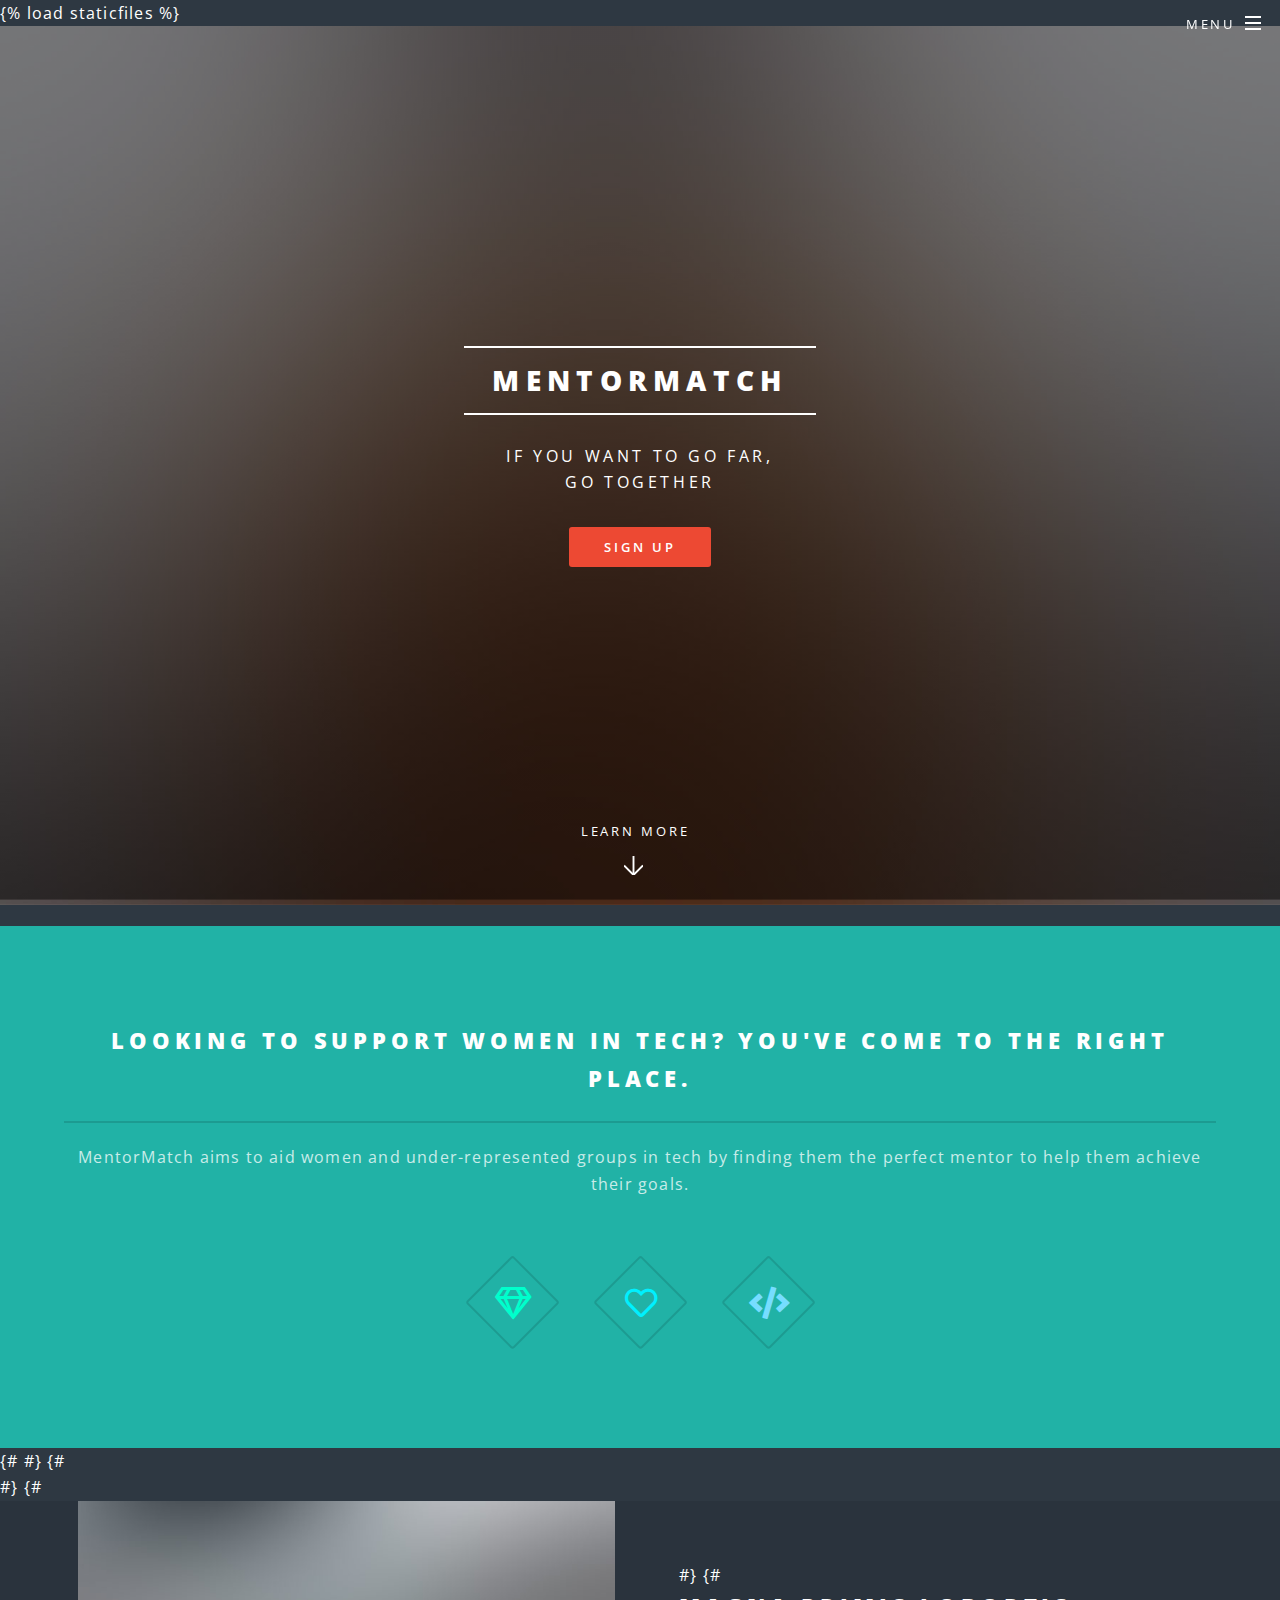
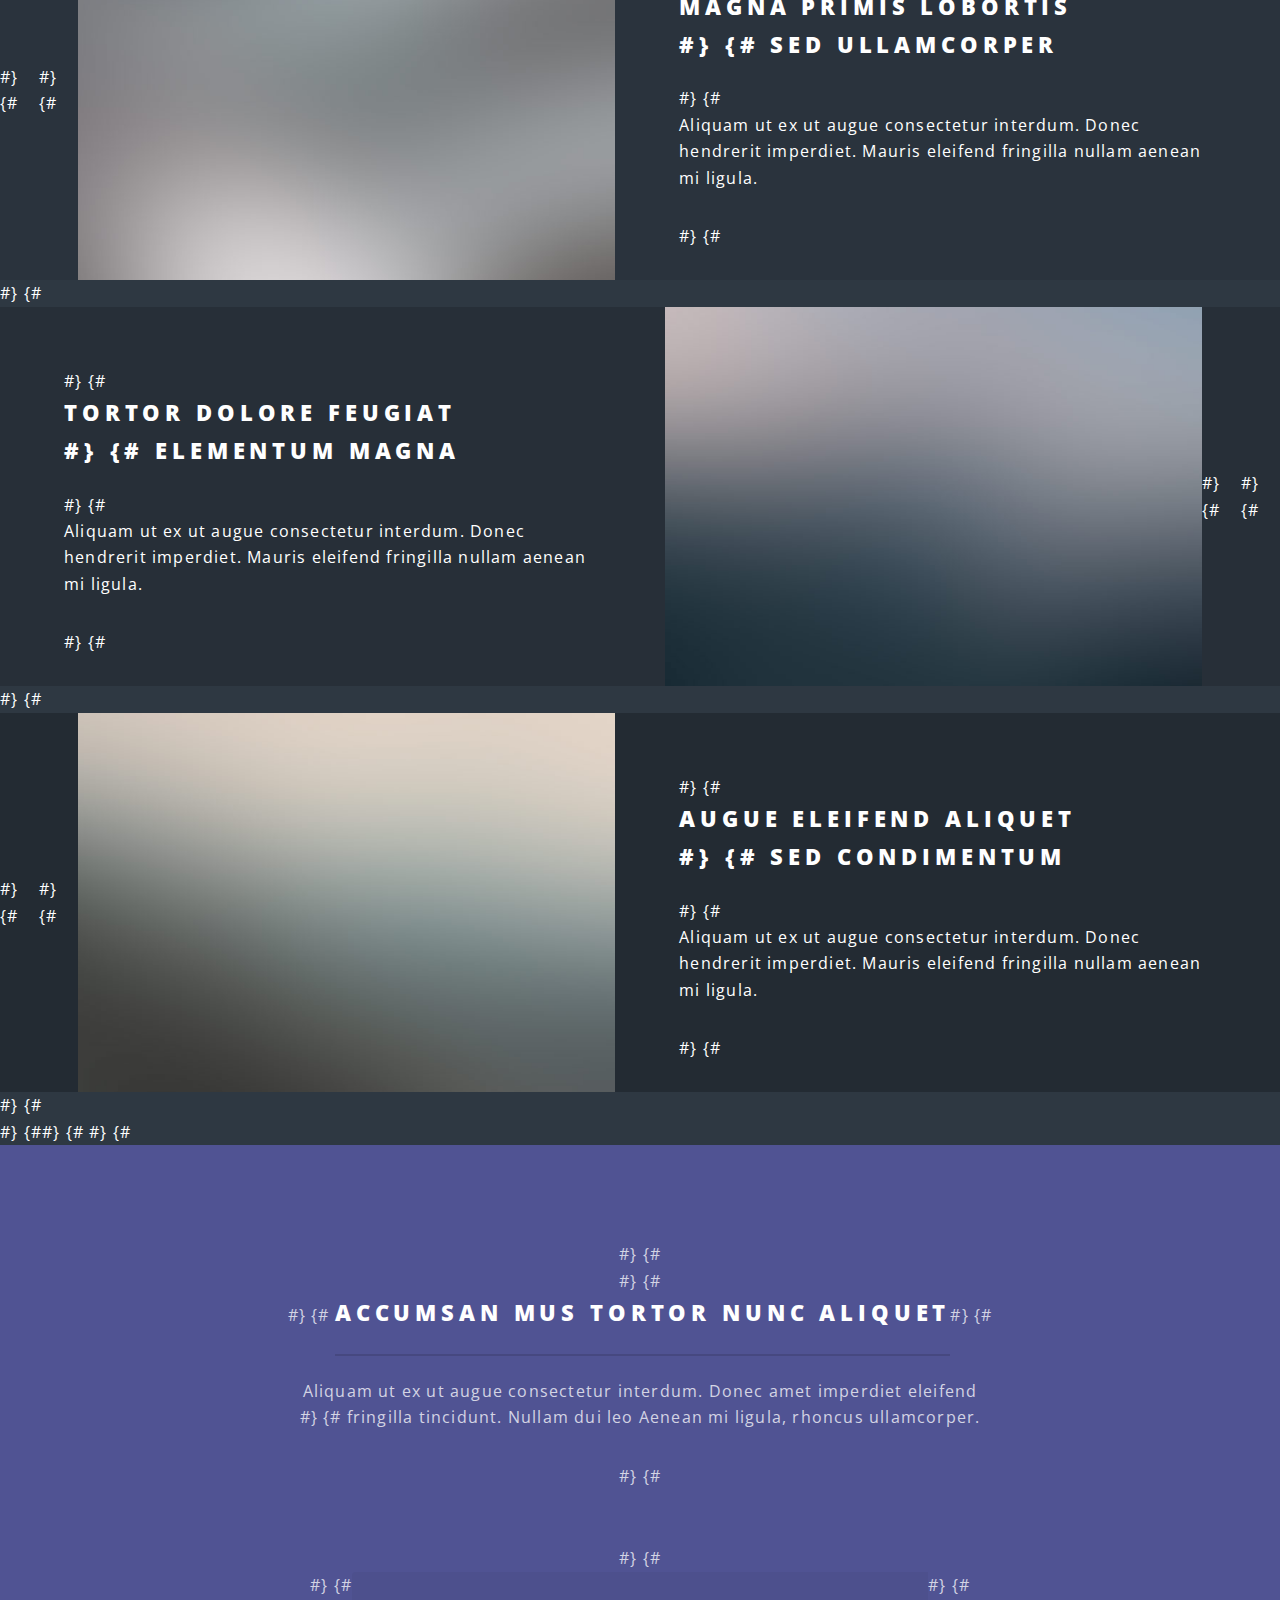
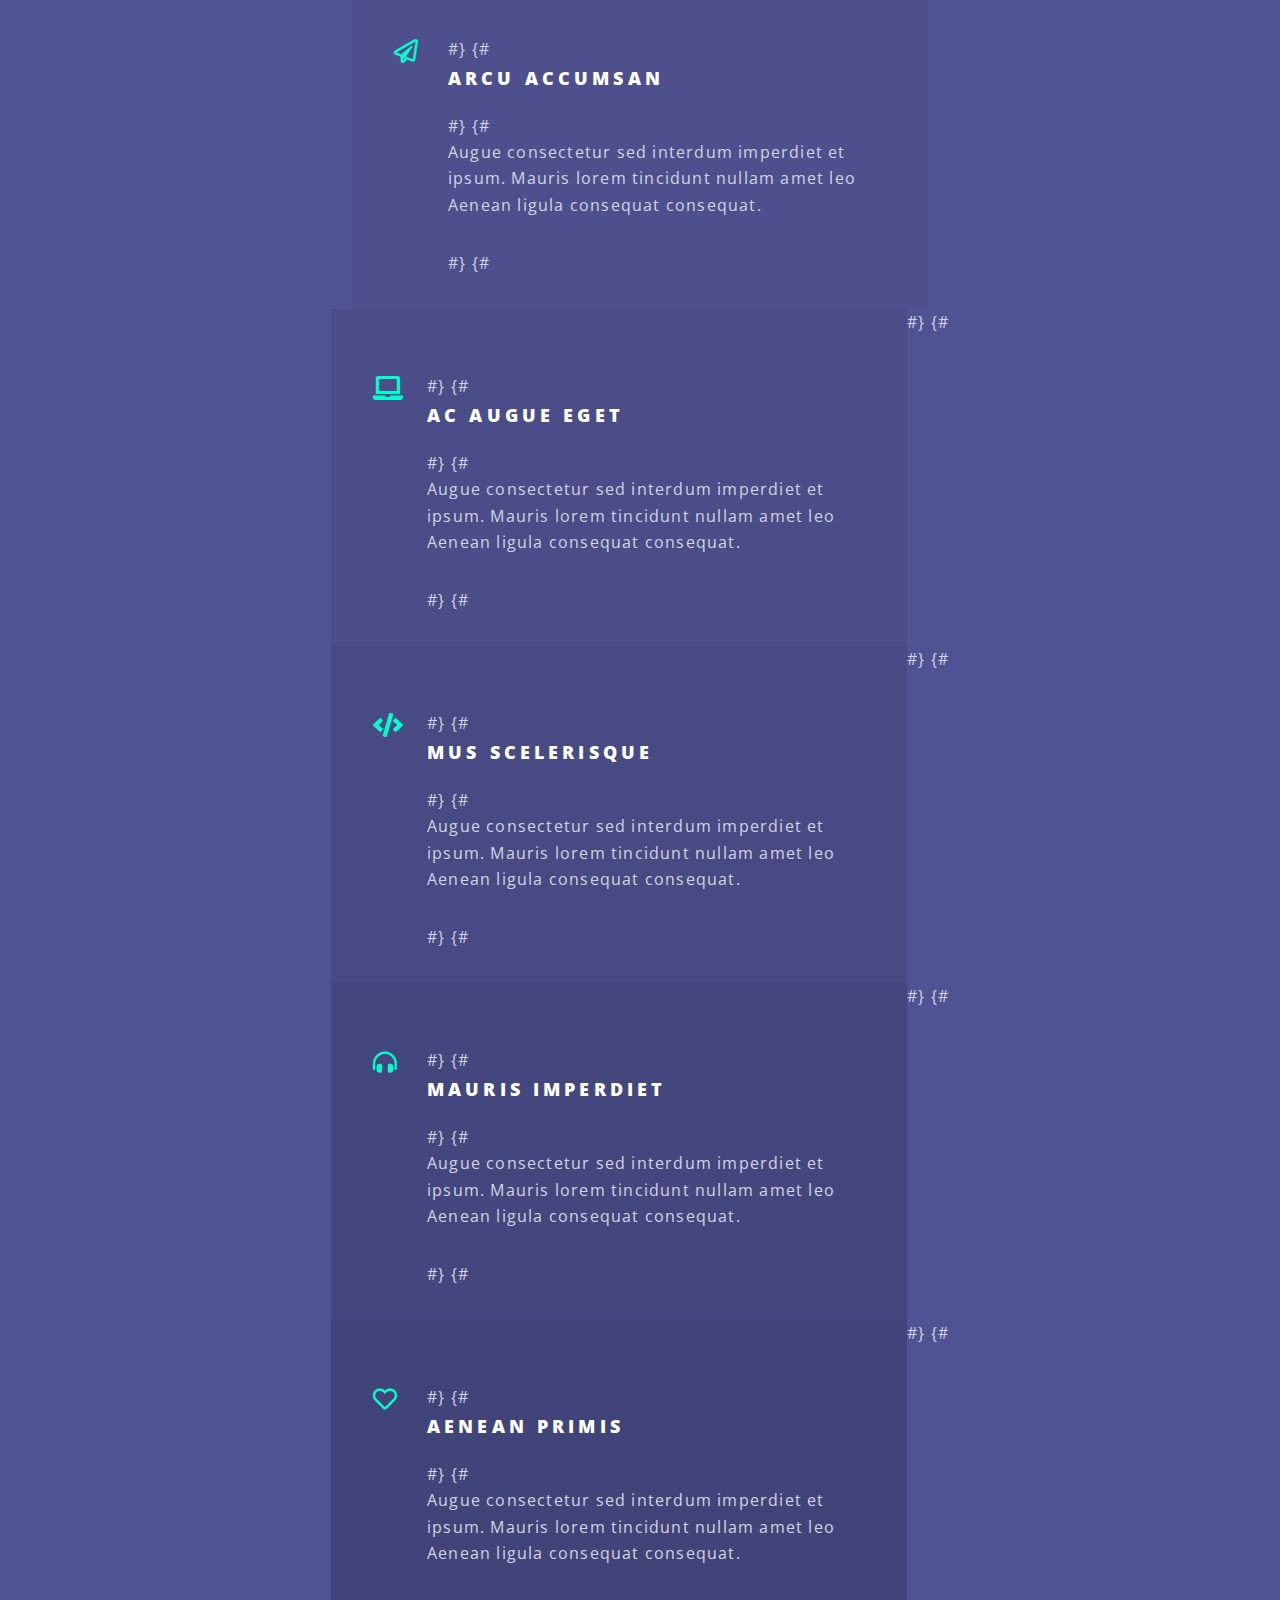
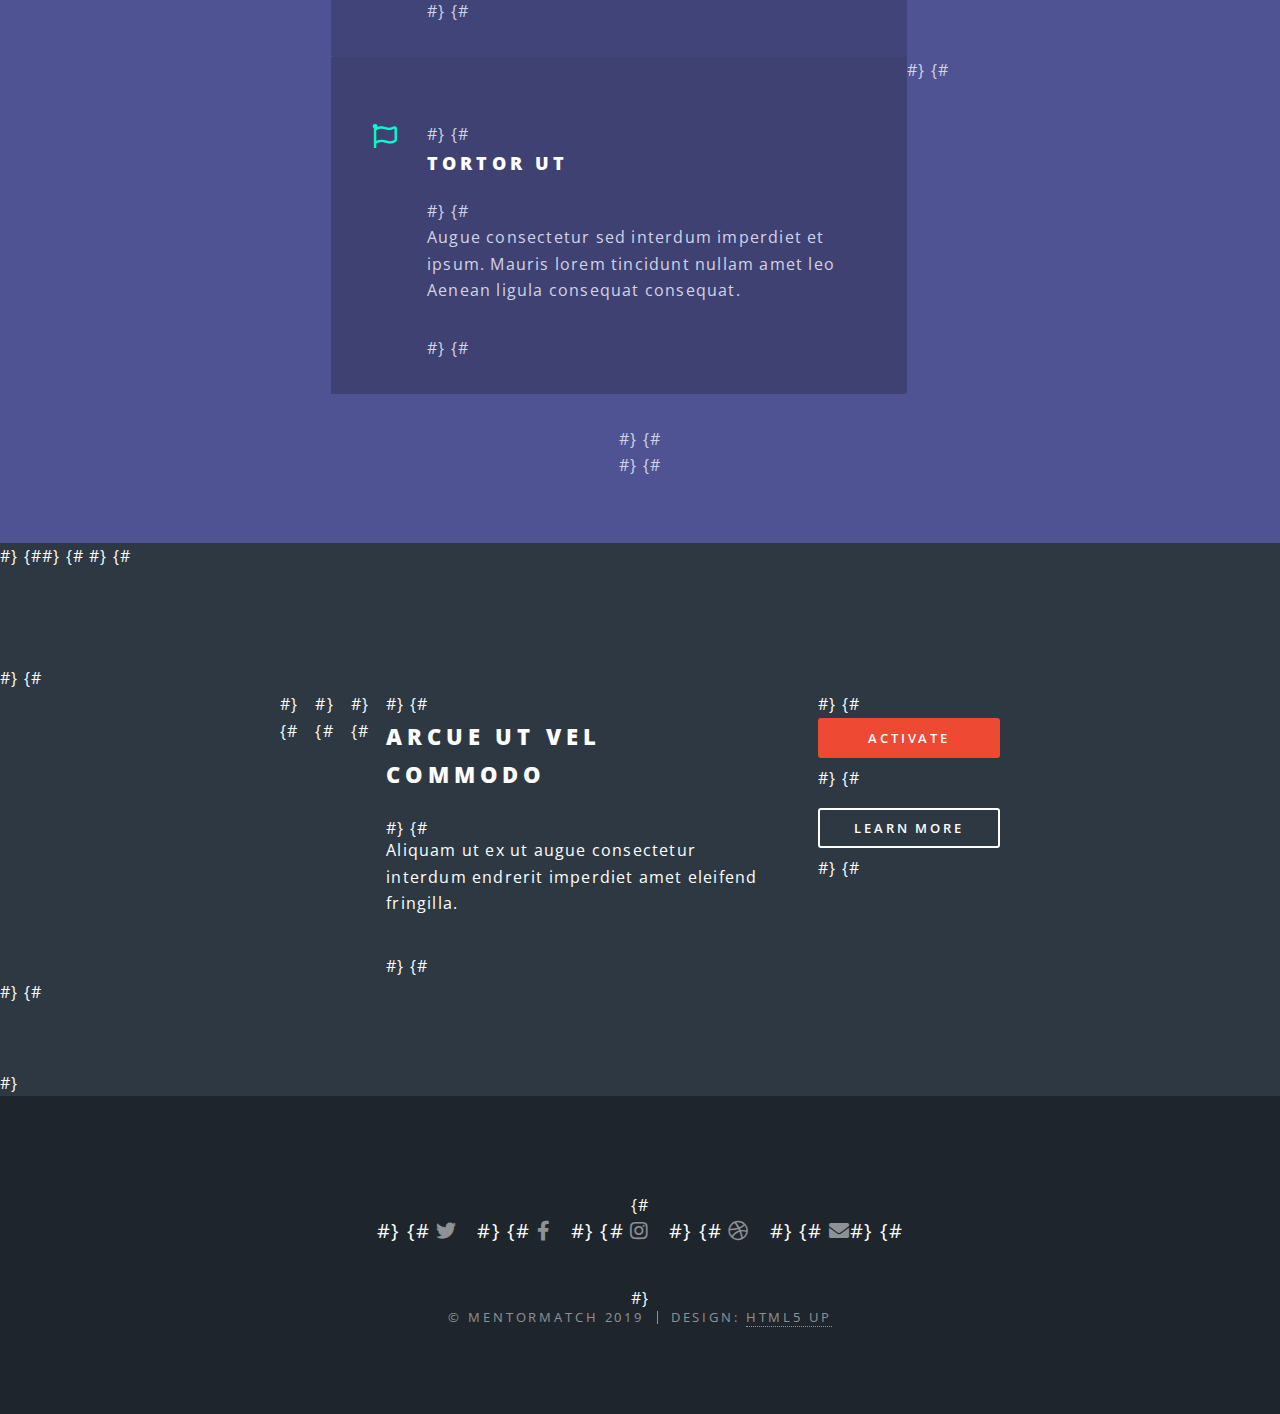
<file: app/templates/index.html>
{% load staticfiles %}

<!DOCTYPE HTML>
<html>
	<head>
		<title>MentorMatch</title>
		<meta charset="utf-8" />
		<meta name="viewport" content="width=device-width, initial-scale=1, user-scalable=no" />
		<link rel="stylesheet" href="../static/assets/css/main.css" />
		<noscript><link rel="stylesheet" href="../static/assets/css/noscript.css" /></noscript>
	</head>
	<body class="landing is-preload">

		<!-- Page Wrapper -->
			<div id="page-wrapper">

				<!-- Header -->
					<header id="header" class="alt">
						<h1><a href="/">MentorMatch</a></h1>
						<nav id="nav">
							<ul>
								<li class="special">
									<a href="#menu" class="menuToggle"><span>Menu</span></a>
									<div id="menu">
										<ul>
											<li><a href="/">Home</a></li>
											<li><a href="/our-story">Our Story</a></li>
                                            <li><a href="/sign-up">Sign Up</a></li>
                                        </ul>
									</div>
								</li>
							</ul>
						</nav>
					</header>

				<!-- Banner -->
					<section id="banner">
						<div class="inner">
							<h2>MentorMatch</h2>
							<p>If you want to go far,<br />
							go together<br />
							<ul class="actions special">
								<li><a href="/sign-up" class="button primary">Sign Up</a></li>
							</ul>
						</div>
						<a href="#one" class="more scrolly">Learn More</a>
					</section>

				<!-- One -->
					<section id="one" class="wrapper style1 special">
						<div class="inner">
							<header class="major">
								<h2>Looking to support women in tech?
								You've come to the right place.</h2>
								<p>MentorMatch aims to aid women and under-represented groups in tech by finding them
                                    the perfect mentor to help them achieve their goals.</p>
							</header>
							<ul class="icons major">
								<li><span class="icon fa-gem major style1"><span class="label">Lorem</span></span></li>
								<li><span class="icon fa-heart major style2"><span class="label">Ipsum</span></span></li>
								<li><span class="icon solid fa-code major style3"><span class="label">Dolor</span></span></li>
							</ul>
						</div>
					</section>

{#				<!-- Two -->#}
{#					<section id="two" class="wrapper alt style2">#}
{#						<section class="spotlight">#}
{#							<div class="image"><img src="../static/images/pic01.jpg" alt="" /></div><div class="content">#}
{#								<h2>Magna primis lobortis<br />#}
{#								sed ullamcorper</h2>#}
{#								<p>Aliquam ut ex ut augue consectetur interdum. Donec hendrerit imperdiet. Mauris eleifend fringilla nullam aenean mi ligula.</p>#}
{#							</div>#}
{#						</section>#}
{#						<section class="spotlight">#}
{#							<div class="image"><img src="../static/images/pic02.jpg" alt="" /></div><div class="content">#}
{#								<h2>Tortor dolore feugiat<br />#}
{#								elementum magna</h2>#}
{#								<p>Aliquam ut ex ut augue consectetur interdum. Donec hendrerit imperdiet. Mauris eleifend fringilla nullam aenean mi ligula.</p>#}
{#							</div>#}
{#						</section>#}
{#						<section class="spotlight">#}
{#							<div class="image"><img src="../static/images/pic03.jpg" alt="" /></div><div class="content">#}
{#								<h2>Augue eleifend aliquet<br />#}
{#								sed condimentum</h2>#}
{#								<p>Aliquam ut ex ut augue consectetur interdum. Donec hendrerit imperdiet. Mauris eleifend fringilla nullam aenean mi ligula.</p>#}
{#							</div>#}
{#						</section>#}
{#					</section>#}
{##}
{#				<!-- Three -->#}
{#					<section id="three" class="wrapper style3 special">#}
{#						<div class="inner">#}
{#							<header class="major">#}
{#								<h2>Accumsan mus tortor nunc aliquet</h2>#}
{#								<p>Aliquam ut ex ut augue consectetur interdum. Donec amet imperdiet eleifend<br />#}
{#								fringilla tincidunt. Nullam dui leo Aenean mi ligula, rhoncus ullamcorper.</p>#}
{#							</header>#}
{#							<ul class="features">#}
{#								<li class="icon fa-paper-plane">#}
{#									<h3>Arcu accumsan</h3>#}
{#									<p>Augue consectetur sed interdum imperdiet et ipsum. Mauris lorem tincidunt nullam amet leo Aenean ligula consequat consequat.</p>#}
{#								</li>#}
{#								<li class="icon solid fa-laptop">#}
{#									<h3>Ac Augue Eget</h3>#}
{#									<p>Augue consectetur sed interdum imperdiet et ipsum. Mauris lorem tincidunt nullam amet leo Aenean ligula consequat consequat.</p>#}
{#								</li>#}
{#								<li class="icon solid fa-code">#}
{#									<h3>Mus Scelerisque</h3>#}
{#									<p>Augue consectetur sed interdum imperdiet et ipsum. Mauris lorem tincidunt nullam amet leo Aenean ligula consequat consequat.</p>#}
{#								</li>#}
{#								<li class="icon solid fa-headphones-alt">#}
{#									<h3>Mauris Imperdiet</h3>#}
{#									<p>Augue consectetur sed interdum imperdiet et ipsum. Mauris lorem tincidunt nullam amet leo Aenean ligula consequat consequat.</p>#}
{#								</li>#}
{#								<li class="icon fa-heart">#}
{#									<h3>Aenean Primis</h3>#}
{#									<p>Augue consectetur sed interdum imperdiet et ipsum. Mauris lorem tincidunt nullam amet leo Aenean ligula consequat consequat.</p>#}
{#								</li>#}
{#								<li class="icon fa-flag">#}
{#									<h3>Tortor Ut</h3>#}
{#									<p>Augue consectetur sed interdum imperdiet et ipsum. Mauris lorem tincidunt nullam amet leo Aenean ligula consequat consequat.</p>#}
{#								</li>#}
{#							</ul>#}
{#						</div>#}
{#					</section>#}
{##}
{#				<!-- CTA -->#}
{#					<section id="cta" class="wrapper style4">#}
{#						<div class="inner">#}
{#							<header>#}
{#								<h2>Arcue ut vel commodo</h2>#}
{#								<p>Aliquam ut ex ut augue consectetur interdum endrerit imperdiet amet eleifend fringilla.</p>#}
{#							</header>#}
{#							<ul class="actions stacked">#}
{#								<li><a href="#" class="button fit primary">Activate</a></li>#}
{#								<li><a href="#" class="button fit">Learn More</a></li>#}
{#							</ul>#}
{#						</div>#}
{#					</section>#}

				<!-- Footer -->
					<footer id="footer">
{#						<ul class="icons">#}
{#							<li><a href="#" class="icon brands fa-twitter"><span class="label">Twitter</span></a></li>#}
{#							<li><a href="#" class="icon brands fa-facebook-f"><span class="label">Facebook</span></a></li>#}
{#							<li><a href="#" class="icon brands fa-instagram"><span class="label">Instagram</span></a></li>#}
{#							<li><a href="#" class="icon brands fa-dribbble"><span class="label">Dribbble</span></a></li>#}
{#							<li><a href="#" class="icon solid fa-envelope"><span class="label">Email</span></a></li>#}
{#						</ul>#}
						<ul class="copyright">
							<li>&copy; MentorMatch 2019</li><li>Design: <a href="http://html5up.net">HTML5 UP</a></li>
						</ul>
					</footer>

			</div>

		<!-- Scripts -->
			<script src="../static/assets/js/jquery.min.js"></script>
			<script src="../static/assets/js/jquery.scrollex.min.js"></script>
			<script src="../static/assets/js/jquery.scrolly.min.js"></script>
			<script src="../static/assets/js/browser.min.js"></script>
			<script src="../static/assets/js/breakpoints.min.js"></script>
			<script src="../static/assets/js/util.js"></script>
			<script src="../static/assets/js/main.js"></script>

	</body>
</html>
</file>
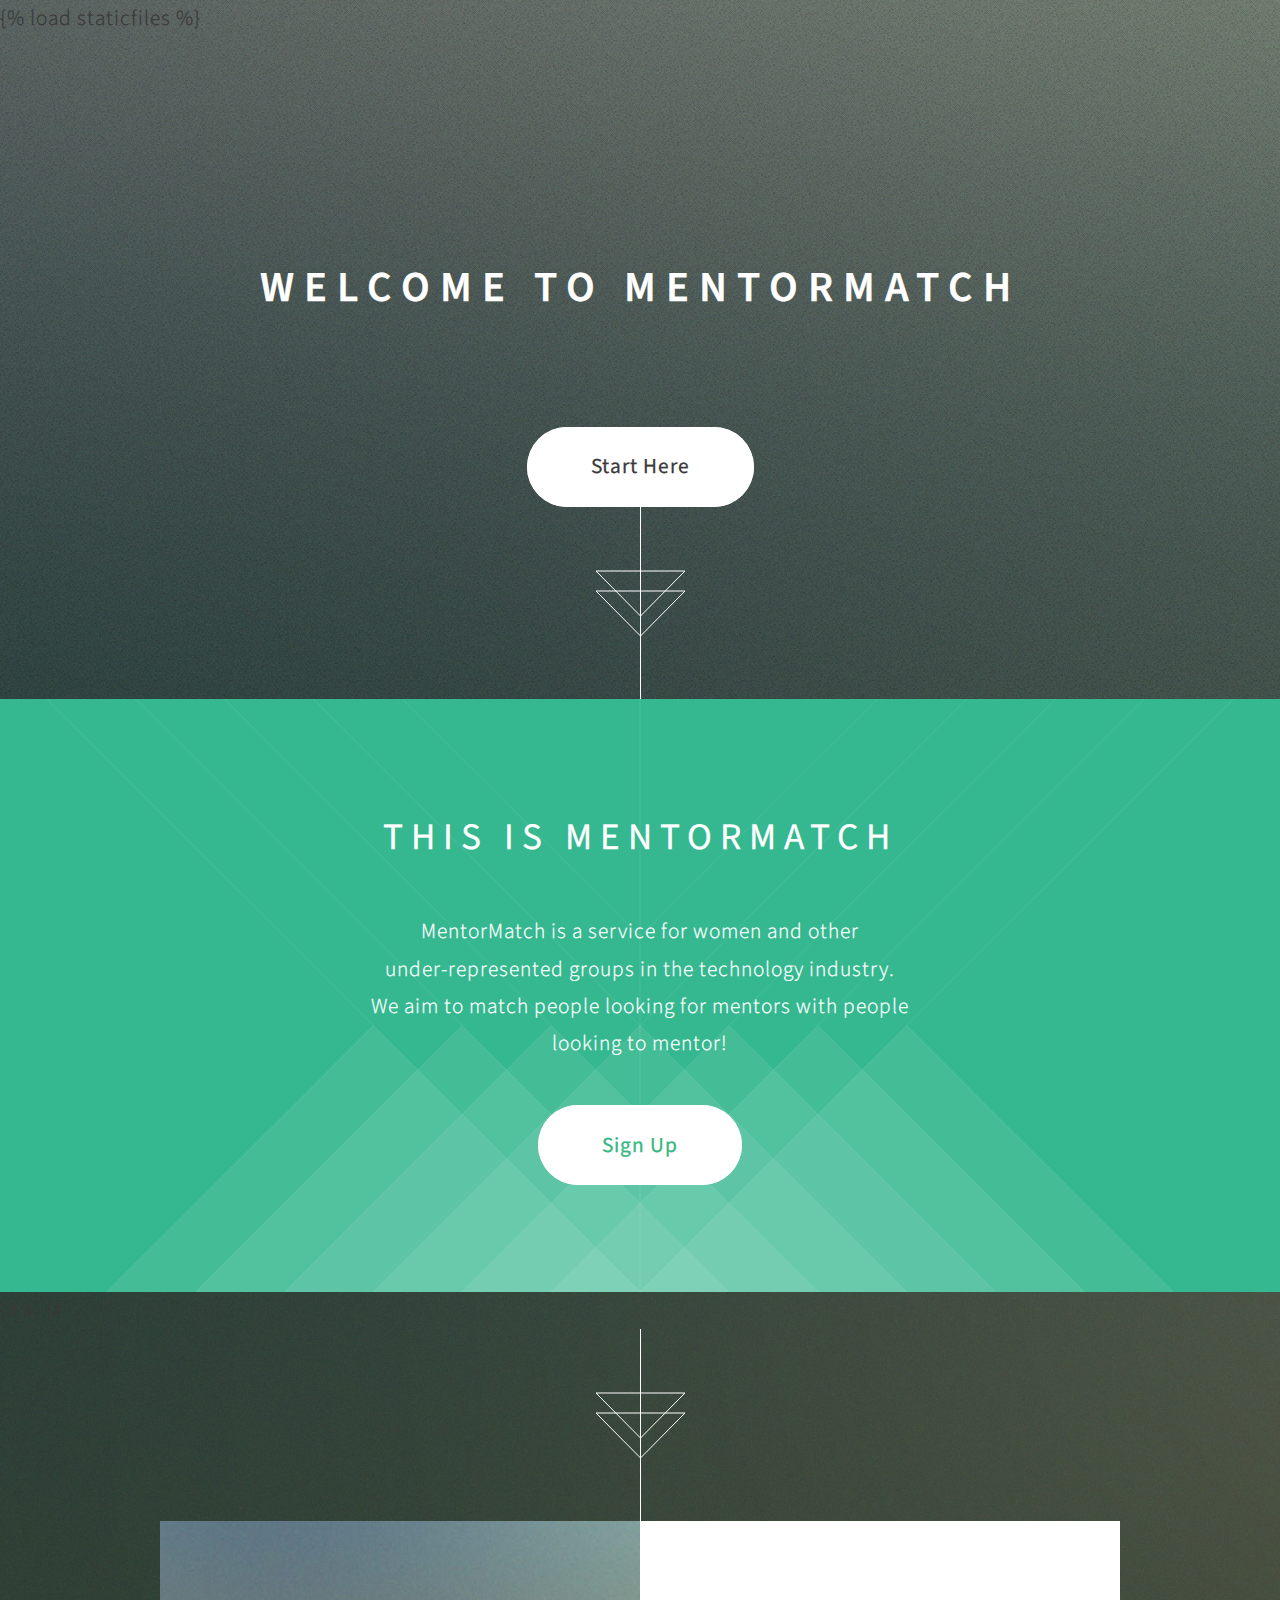
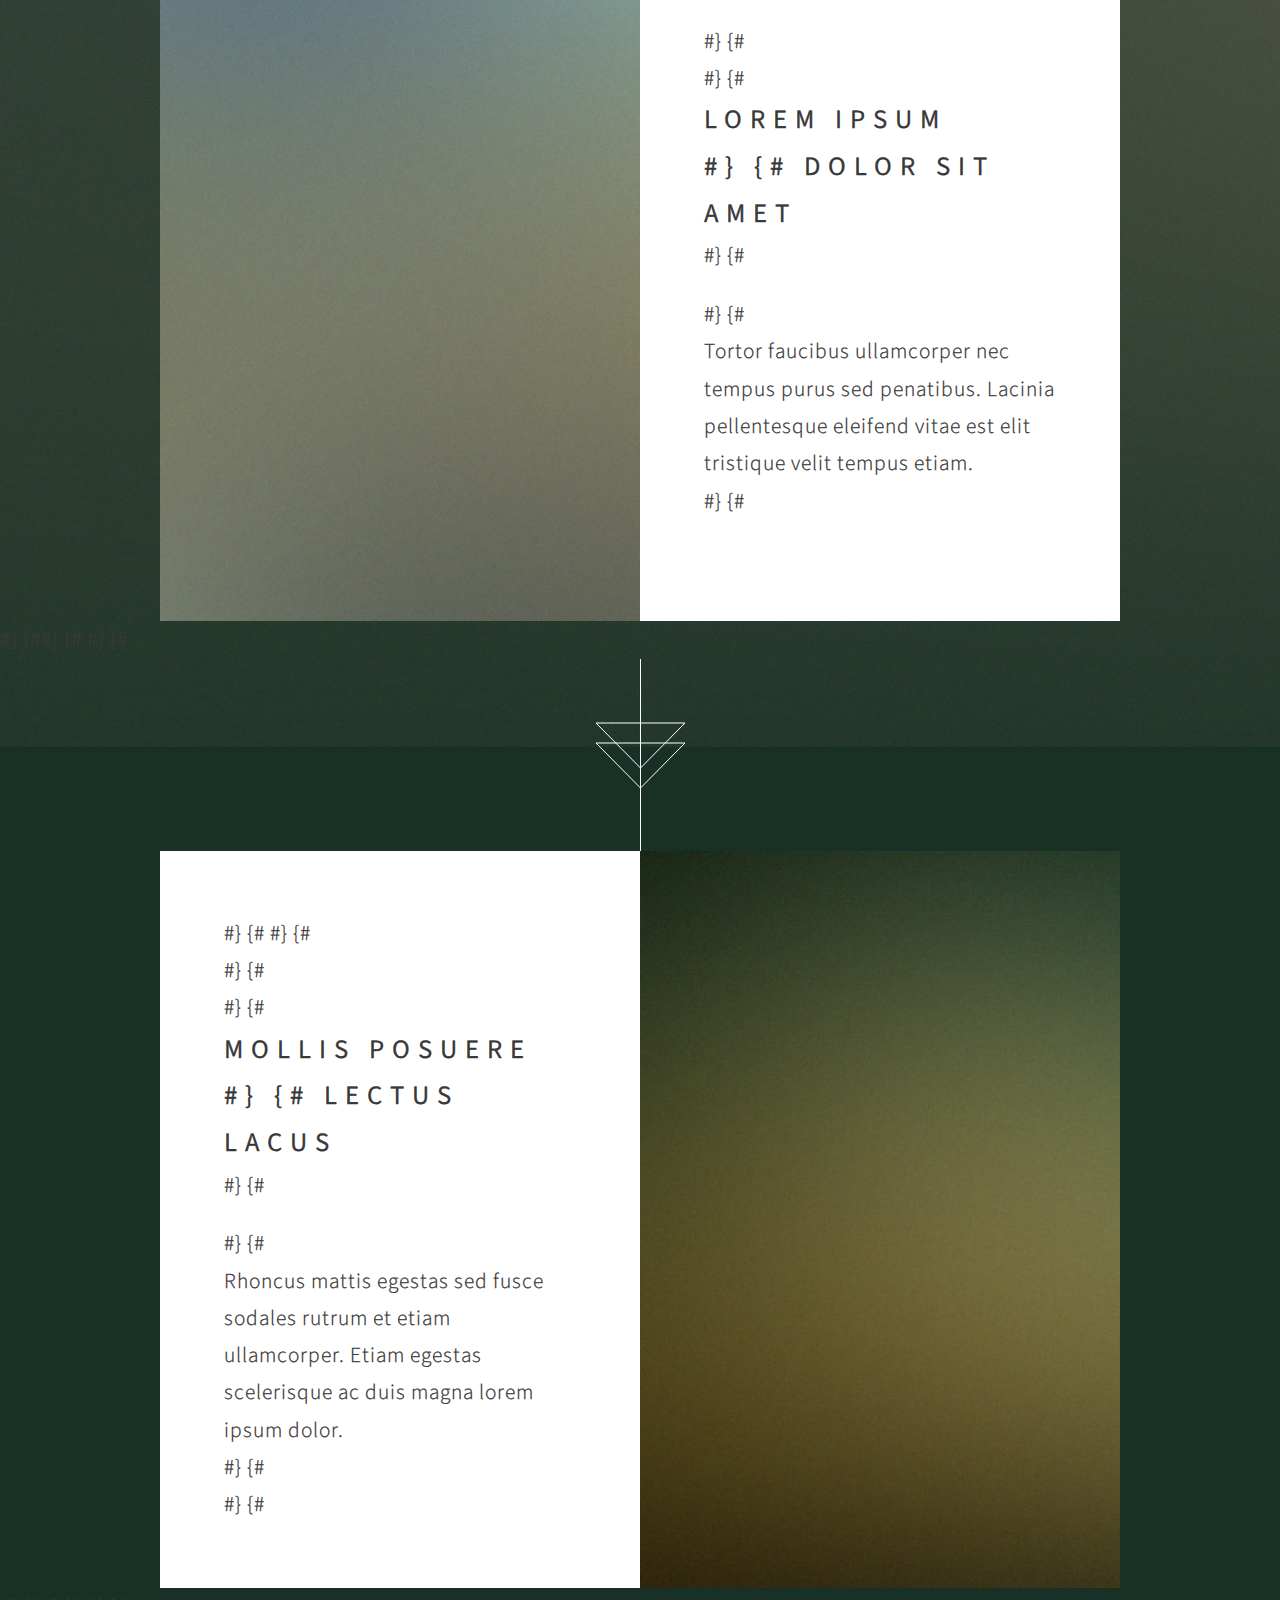
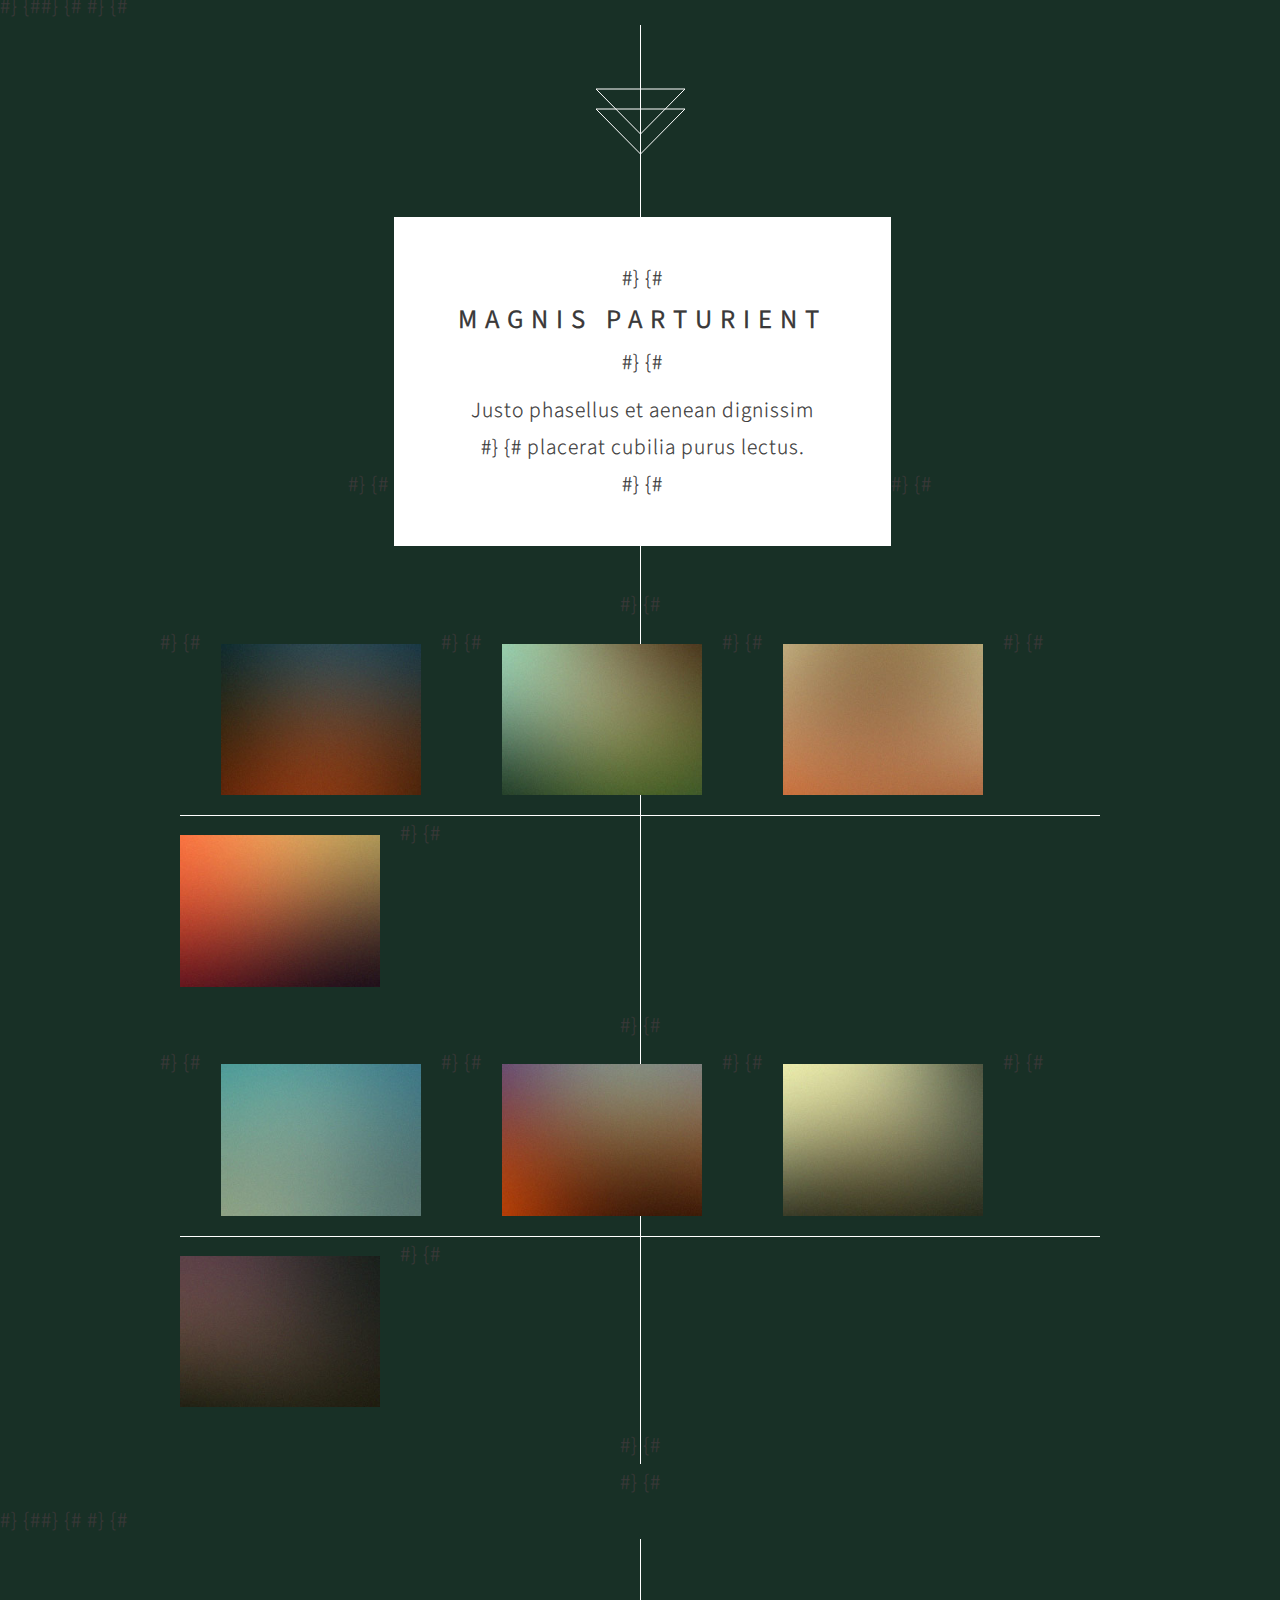
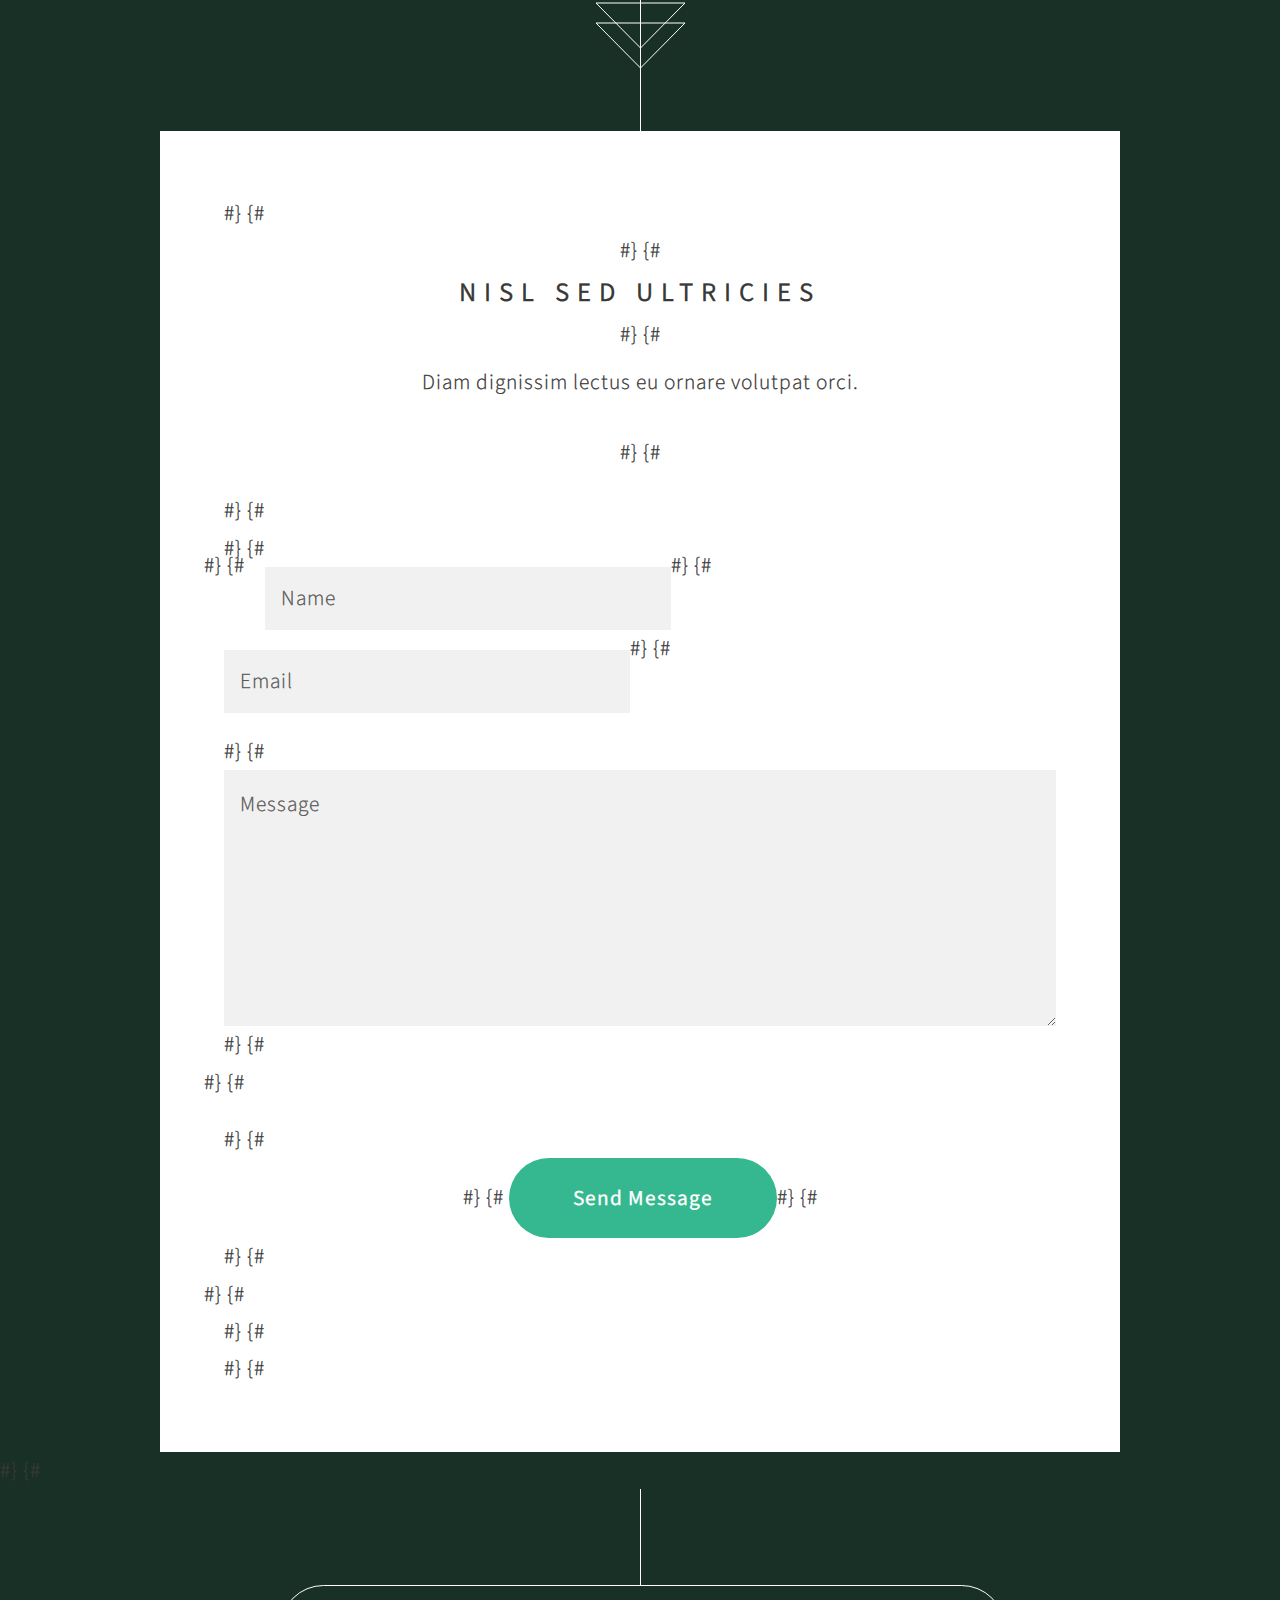
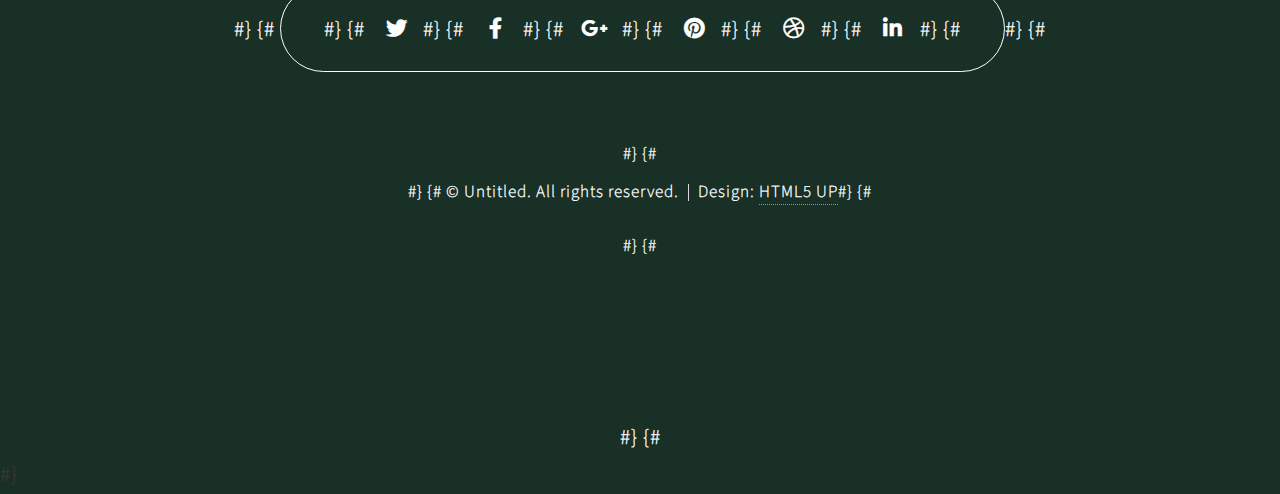
<file: hello/templates/index.html>
{% load staticfiles %}

<!DOCTYPE HTML>
<html>
	<head>
		<meta charset="utf-8" />
		<meta name="viewport" content="width=device-width, initial-scale=1, user-scalable=no" />
		<link rel="stylesheet" href="../static/assets/css/main.css" />
		<noscript><link rel="stylesheet" href="../static/assets/css/noscript.css" /></noscript>
	</head>
	<body class="is-preload">

		<!-- Header -->
			<section id="header">
				<header>
					<h1>Welcome to MentorMatch</h1>
				</header>
				<footer>
					<a href="#banner" class="button style2 scrolly-middle">Start Here</a>
				</footer>
			</section>

		<!-- Banner -->
			<section id="banner">
				<header>
					<h2>This is MentorMatch</h2>
				</header>
				<p>
                    MentorMatch is a service for women and other <br/>
                    under-represented groups in the technology industry. <br/>
                    We aim to match people looking for mentors with people <br/>
                    looking to mentor!
                    <br />
				</p>
				<footer>
					<a href="#first" class="button style2 scrolly">Sign Up</a>
				</footer>
			</section>

{#		<!-- Feature 1 -->#}
{#			<article id="first" class="container box style1 right">#}
{#				<a href="#" class="image fit"><img src="../static/images/pic01.jpg" alt="" /></a>#}
{#				<div class="inner">#}
{#					<header>#}
{#						<h2>Lorem ipsum<br />#}
{#						dolor sit amet</h2>#}
{#					</header>#}
{#					<p>Tortor faucibus ullamcorper nec tempus purus sed penatibus. Lacinia pellentesque eleifend vitae est elit tristique velit tempus etiam.</p>#}
{#				</div>#}
{#			</article>#}
{##}
{#		<!-- Feature 2 -->#}
{#			<article class="container box style1 left">#}
{#				<a href="#" class="image fit"><img src="../static/images/pic02.jpg" alt="" /></a>#}
{#				<div class="inner">#}
{#					<header>#}
{#						<h2>Mollis posuere<br />#}
{#						lectus lacus</h2>#}
{#					</header>#}
{#					<p>Rhoncus mattis egestas sed fusce sodales rutrum et etiam ullamcorper. Etiam egestas scelerisque ac duis magna lorem ipsum dolor.</p>#}
{#				</div>#}
{#			</article>#}
{##}
{#		<!-- Portfolio -->#}
{#			<article class="container box style2">#}
{#				<header>#}
{#					<h2>Magnis parturient</h2>#}
{#					<p>Justo phasellus et aenean dignissim<br />#}
{#					placerat cubilia purus lectus.</p>#}
{#				</header>#}
{#				<div class="inner gallery">#}
{#					<div class="row gtr-0">#}
{#						<div class="col-3 col-12-mobile"><a href="../static/images/fulls/01.jpg" class="image fit"><img src="../static/images/thumbs/01.jpg" alt="" title="Ad infinitum" /></a></div>#}
{#						<div class="col-3 col-12-mobile"><a href="../static/images/fulls/02.jpg" class="image fit"><img src="../static/images/thumbs/02.jpg" alt="" title="Dressed in Clarity" /></a></div>#}
{#						<div class="col-3 col-12-mobile"><a href="../static/images/fulls/03.jpg" class="image fit"><img src="../static/images/thumbs/03.jpg" alt="" title="Raven" /></a></div>#}
{#						<div class="col-3 col-12-mobile"><a href="../static/images/fulls/04.jpg" class="image fit"><img src="../static/images/thumbs/04.jpg" alt="" title="I'll have a cup of Disneyland, please" /></a></div>#}
{#					</div>#}
{#					<div class="row gtr-0">#}
{#						<div class="col-3 col-12-mobile"><a href="../static/images/fulls/05.jpg" class="image fit"><img src="../static/images/thumbs/05.jpg" alt="" title="Cherish" /></a></div>#}
{#						<div class="col-3 col-12-mobile"><a href="../static/images/fulls/06.jpg" class="image fit"><img src="../static/images/thumbs/06.jpg" alt="" title="Different." /></a></div>#}
{#						<div class="col-3 col-12-mobile"><a href="../static/images/fulls/07.jpg" class="image fit"><img src="../static/images/thumbs/07.jpg" alt="" title="History was made here" /></a></div>#}
{#						<div class="col-3 col-12-mobile"><a href="../static/images/fulls/08.jpg" class="image fit"><img src="../static/images/thumbs/08.jpg" alt="" title="People come and go and walk away" /></a></div>#}
{#					</div>#}
{#				</div>#}
{#			</article>#}
{##}
{#		<!-- Contact -->#}
{#			<article class="container box style3">#}
{#				<header>#}
{#					<h2>Nisl sed ultricies</h2>#}
{#					<p>Diam dignissim lectus eu ornare volutpat orci.</p>#}
{#				</header>#}
{#				<form method="post" action="#">#}
{#					<div class="row gtr-50">#}
{#						<div class="col-6 col-12-mobile"><input type="text" class="text" name="name" placeholder="Name" /></div>#}
{#						<div class="col-6 col-12-mobile"><input type="text" class="text" name="email" placeholder="Email" /></div>#}
{#						<div class="col-12">#}
{#							<textarea name="message" placeholder="Message"></textarea>#}
{#						</div>#}
{#						<div class="col-12">#}
{#							<ul class="actions">#}
{#								<li><input type="submit" value="Send Message" /></li>#}
{#							</ul>#}
{#						</div>#}
{#					</div>#}
{#				</form>#}
{#			</article>#}

		<!-- Generic -->
		<!--
			<article class="container box style3">
				<header>
					<h2>Generic Box</h2>
					<p>Just a generic box. Nothing to see here.</p>
				</header>
				<section>
					<header>
						<h3>Paragraph</h3>
						<p>This is a subtitle</p>
					</header>
					<p>Phasellus nisl nisl, varius id <sup>porttitor sed pellentesque</sup> ac orci. Pellentesque
					habitant <strong>strong</strong> tristique <b>bold</b> et netus <i>italic</i> malesuada <em>emphasized</em> ac turpis egestas. Morbi
					leo suscipit ut. Praesent <sub>id turpis vitae</sub> turpis pretium ultricies. Vestibulum sit
					amet risus elit.</p>
				</section>
				<section>
					<header>
						<h3>Blockquote</h3>
					</header>
					<blockquote>Fringilla nisl. Donec accumsan interdum nisi, quis tincidunt felis sagittis eget.
					tempus euismod. Vestibulum ante ipsum primis in faucibus.</blockquote>
				</section>
				<section>
					<header>
						<h3>Divider</h3>
					</header>
					<p>Donec consectetur <a href="#">vestibulum dolor et pulvinar</a>. Etiam vel felis enim, at viverra
					ligula. Ut porttitor sagittis lorem, quis eleifend nisi ornare vel. Praesent nec orci
					facilisis leo magna. Cras sit amet urna eros, id egestas urna. Quisque aliquam
					tempus euismod. Vestibulum ante ipsum primis in faucibus orci luctus et ultrices
					posuere cubilia.</p>
					<hr />
					<p>Donec consectetur vestibulum dolor et pulvinar. Etiam vel felis enim, at viverra
					ligula. Ut porttitor sagittis lorem, quis eleifend nisi ornare vel. Praesent nec orci
					facilisis leo magna. Cras sit amet urna eros, id egestas urna. Quisque aliquam
					tempus euismod. Vestibulum ante ipsum primis in faucibus orci luctus et ultrices
					posuere cubilia.</p>
				</section>
				<section>
					<header>
						<h3>Unordered List</h3>
					</header>
					<ul>
						<li>Donec consectetur vestibulum dolor et pulvinar. Etiam vel felis enim, at viverra ligula. Ut porttitor sagittis lorem, quis eleifend nisi ornare vel.</li>
						<li>Donec consectetur vestibulum dolor et pulvinar. Etiam vel felis enim, at viverra ligula. Ut porttitor sagittis lorem, quis eleifend nisi ornare vel.</li>
						<li>Donec consectetur vestibulum dolor et pulvinar. Etiam vel felis enim, at viverra ligula. Ut porttitor sagittis lorem, quis eleifend nisi ornare vel.</li>
						<li>Donec consectetur vestibulum dolor et pulvinar. Etiam vel felis enim, at viverra ligula. Ut porttitor sagittis lorem, quis eleifend nisi ornare vel.</li>
					</ul>
				</section>
				<section>
					<header>
						<h3>Ordered List</h3>
					</header>
					<ol>
						<li>Donec consectetur vestibulum dolor et pulvinar. Etiam vel felis enim, at viverra ligula. Ut porttitor sagittis lorem, quis eleifend nisi ornare vel.</li>
						<li>Donec consectetur vestibulum dolor et pulvinar. Etiam vel felis enim, at viverra ligula. Ut porttitor sagittis lorem, quis eleifend nisi ornare vel.</li>
						<li>Donec consectetur vestibulum dolor et pulvinar. Etiam vel felis enim, at viverra ligula. Ut porttitor sagittis lorem, quis eleifend nisi ornare vel.</li>
						<li>Donec consectetur vestibulum dolor et pulvinar. Etiam vel felis enim, at viverra ligula. Ut porttitor sagittis lorem, quis eleifend nisi ornare vel.</li>
					</ol>
				</section>
				<section>
					<header>
						<h3>Table</h3>
					</header>
					<div class="table-wrapper">
						<table>
							<thead>
								<tr>
									<th>ID</th>
									<th>Name</th>
									<th>Description</th>
									<th>Price</th>
								</tr>
							</thead>
							<tbody>
								<tr>
									<td>45815</td>
									<td>Something</td>
									<td>Ut porttitor sagittis lorem quis nisi ornare.</td>
									<td>29.99</td>
								</tr>
								<tr>
									<td>24524</td>
									<td>Nothing</td>
									<td>Ut porttitor sagittis lorem quis nisi ornare.</td>
									<td>19.99</td>
								</tr>
								<tr>
									<td>45815</td>
									<td>Something</td>
									<td>Ut porttitor sagittis lorem quis nisi ornare.</td>
									<td>29.99</td>
								</tr>
								<tr>
									<td>24524</td>
									<td>Nothing</td>
									<td>Ut porttitor sagittis lorem quis nisi ornare.</td>
									<td>19.99</td>
								</tr>
							</tbody>
							<tfoot>
								<tr>
									<td colspan="3"></td>
									<td>100.00</td>
								</tr>
							</tfoot>
						</table>
					</div>
				</section>
				<section>
					<header>
						<h3>Form</h3>
					</header>
					<form method="post" action="#">
						<div class="row">
							<div class="col-6 col-12-mobile">
								<input class="text" type="text" name="name" id="name" value="" placeholder="John Doe" />
							</div>
							<div class="col-6 col-12-mobile">
								<input class="text" type="text" name="email" id="email" value="" placeholder="johndoe@domain.tld" />
							</div>
							<div class="col-12">
								<select name="department" id="department">
									<option value="">Choose a department</option>
									<option value="1">Manufacturing</option>
									<option value="2">Administration</option>
									<option value="3">Support</option>
								</select>
							</div>
							<div class="col-12">
								<input class="text" type="text" name="subject" id="subject" value="" placeholder="Enter your subject" />
							</div>
							<div class="col-12">
								<textarea name="message" id="message" placeholder="Enter your message"></textarea>
							</div>
							<div class="col-12">
								<ul class="actions">
									<li><input type="submit" value="Submit" /></li>
									<li><input type="reset" class="style3" value="Clear Form" /></li>
								</ul>
							</div>
						</div>
					</form>
				</section>
			</article>
		-->

{#		<section id="footer">#}
{#			<ul class="icons">#}
{#				<li><a href="#" class="icon brands fa-twitter"><span class="label">Twitter</span></a></li>#}
{#				<li><a href="#" class="icon brands fa-facebook-f"><span class="label">Facebook</span></a></li>#}
{#				<li><a href="#" class="icon brands fa-google-plus-g"><span class="label">Google+</span></a></li>#}
{#				<li><a href="#" class="icon brands fa-pinterest"><span class="label">Pinterest</span></a></li>#}
{#				<li><a href="#" class="icon brands fa-dribbble"><span class="label">Dribbble</span></a></li>#}
{#				<li><a href="#" class="icon brands fa-linkedin-in"><span class="label">LinkedIn</span></a></li>#}
{#			</ul>#}
{#			<div class="copyright">#}
{#				<ul class="menu">#}
{#					<li>&copy; Untitled. All rights reserved.</li><li>Design: <a href="http://html5up.net">HTML5 UP</a></li>#}
{#				</ul>#}
{#			</div>#}
{#		</section>#}

		<!-- Scripts -->
			<script src="../static/assets/js/jquery.min.js"></script>
			<script src="../static/assets/js/jquery.scrolly.min.js"></script>
			<script src="../static/assets/js/jquery.poptrox.min.js"></script>
			<script src="../static/assets/js/browser.min.js"></script>
			<script src="../static/assets/js/breakpoints.min.js"></script>
			<script src="../static/assets/js/util.js"></script>
			<script src="../static/assets/js/main.js"></script>

	</body>
</html>
</file>
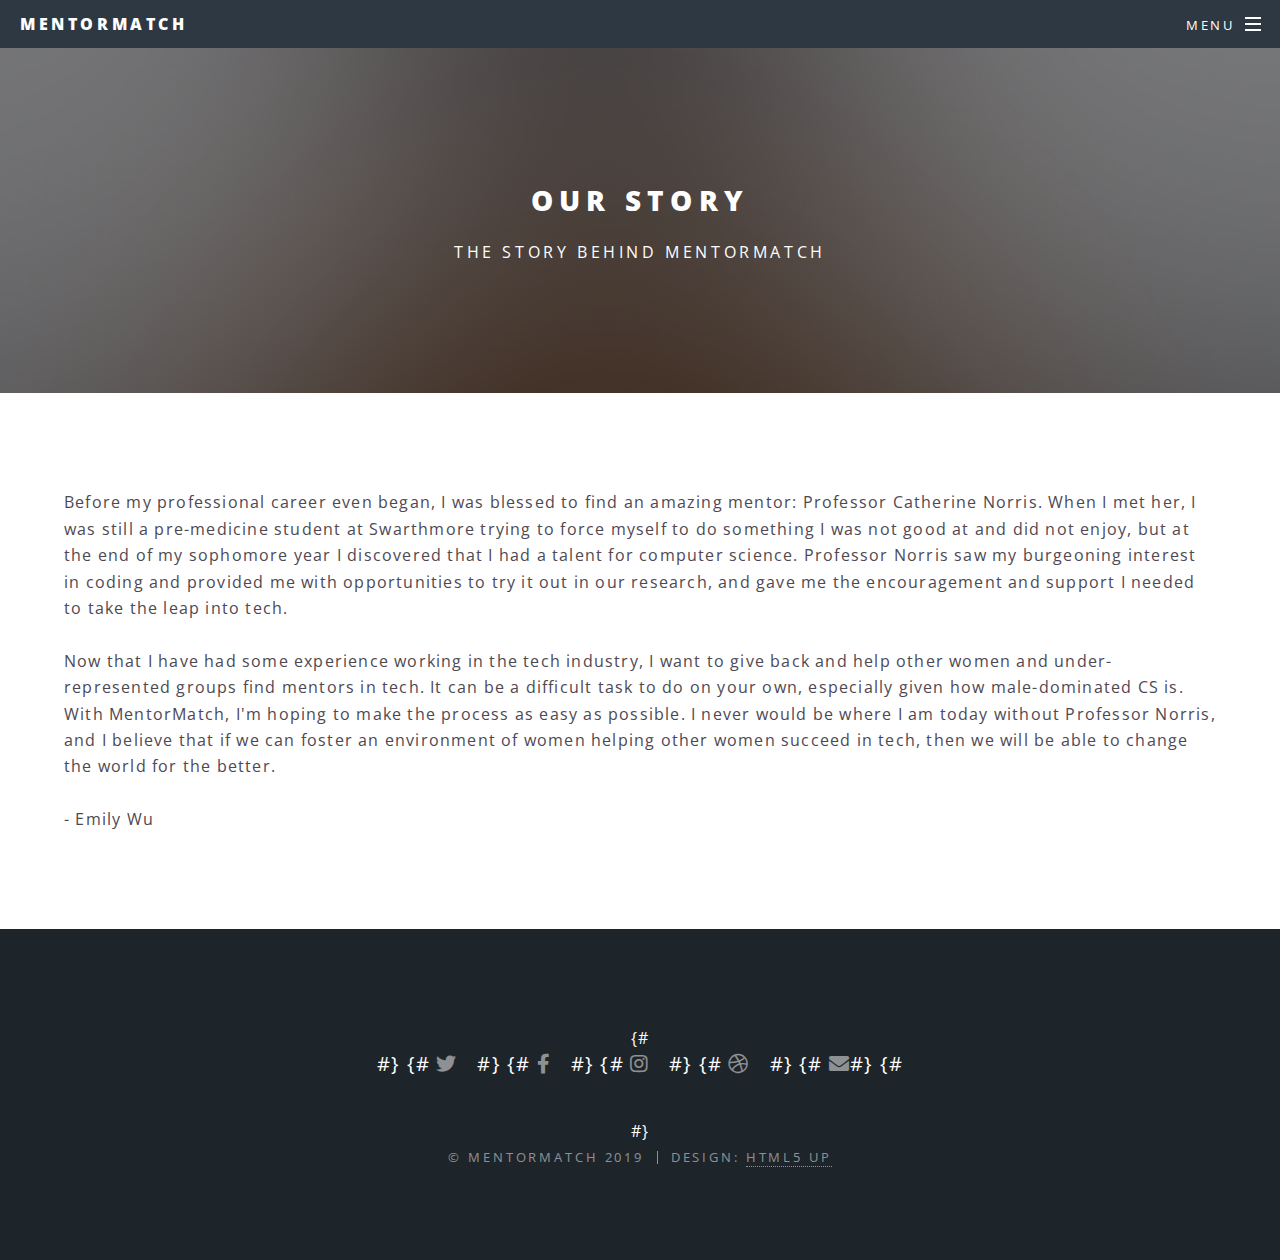
<file: app/templates/our_story.html>
<!DOCTYPE HTML>
<html>
	<head>
		<title>MentorMatch</title>
		<meta charset="utf-8" />
		<meta name="viewport" content="width=device-width, initial-scale=1, user-scalable=no" />
		<link rel="stylesheet" href="../static/assets/css/main.css" />
		<noscript><link rel="stylesheet" href="../static/assets/css/noscript.css" /></noscript>
	</head>
	<body class="is-preload">

		<!-- Page Wrapper -->
			<div id="page-wrapper">

				<!-- Header -->
					<header id="header">
						<h1><a href="/">MentorMatch</a></h1>
						<nav id="nav">
							<ul>
								<li class="special">
									<a href="#menu" class="menuToggle"><span>Menu</span></a>
									<div id="menu">
										<ul>
											<li><a href="/">Home</a></li>
                                            <li><a href="/our-story">Our Story</a></li>
                                            <li><a href="/sign-up">Sign Up</a></li>
                                        </ul>
									</div>
								</li>
							</ul>
						</nav>
					</header>

				<!-- Main -->
					<article id="main">
						<header>
							<h2>Our Story</h2>
							<p>The story behind MentorMatch</p>
						</header>
						<section class="wrapper style5">
							<div class="inner">
								<section>
                                    <p>
                                        Before my professional career even began, I was blessed to find an amazing
                                        mentor: Professor Catherine Norris. When I met her, I was still a pre-medicine
                                        student at Swarthmore trying to force myself to do something I was not good at
                                        and did not enjoy, but at the end of my sophomore year I discovered that I had
                                        a talent for computer science. Professor Norris saw my burgeoning interest in
                                        coding and provided me with opportunities to try it out in our research,
                                        and gave me the encouragement and support I needed to take the leap into tech.
                                        <br/><br/>
                                        Now that I have had some experience working in the tech industry, I want to
                                        give back and help other women and under-represented groups find mentors in tech.
                                        It can be a difficult task to do on your own, especially given how
                                        male-dominated CS is. With MentorMatch, I'm hoping to make the process as easy
                                        as possible. I never would be where I am today without Professor Norris, and
                                        I believe that if we can foster an environment of women helping other women
                                        succeed in tech, then we will be able to change the world for the better.
                                        <br/><br/>
                                        - Emily Wu

                                    </p>
								</section>
							</div>
						</section>
					</article>

				<!-- Footer -->
					<footer id="footer">
{#						<ul class="icons">#}
{#							<li><a href="#" class="icon brands fa-twitter"><span class="label">Twitter</span></a></li>#}
{#							<li><a href="#" class="icon brands fa-facebook-f"><span class="label">Facebook</span></a></li>#}
{#							<li><a href="#" class="icon brands fa-instagram"><span class="label">Instagram</span></a></li>#}
{#							<li><a href="#" class="icon brands fa-dribbble"><span class="label">Dribbble</span></a></li>#}
{#							<li><a href="#" class="icon solid fa-envelope"><span class="label">Email</span></a></li>#}
{#						</ul>#}
						<ul class="copyright">
							<li>&copy; MentorMatch 2019</li><li>Design: <a href="http://html5up.net">HTML5 UP</a></li>
						</ul>
					</footer>

			</div>

		<!-- Scripts -->
			<script src="../static/assets/js/jquery.min.js"></script>
			<script src="../static/assets/js/jquery.scrollex.min.js"></script>
			<script src="../static/assets/js/jquery.scrolly.min.js"></script>
			<script src="../static/assets/js/browser.min.js"></script>
			<script src="../static/assets/js/breakpoints.min.js"></script>
			<script src="../static/assets/js/util.js"></script>
			<script src="../static/assets/js/main.js"></script>

	</body>
</html>
</file>
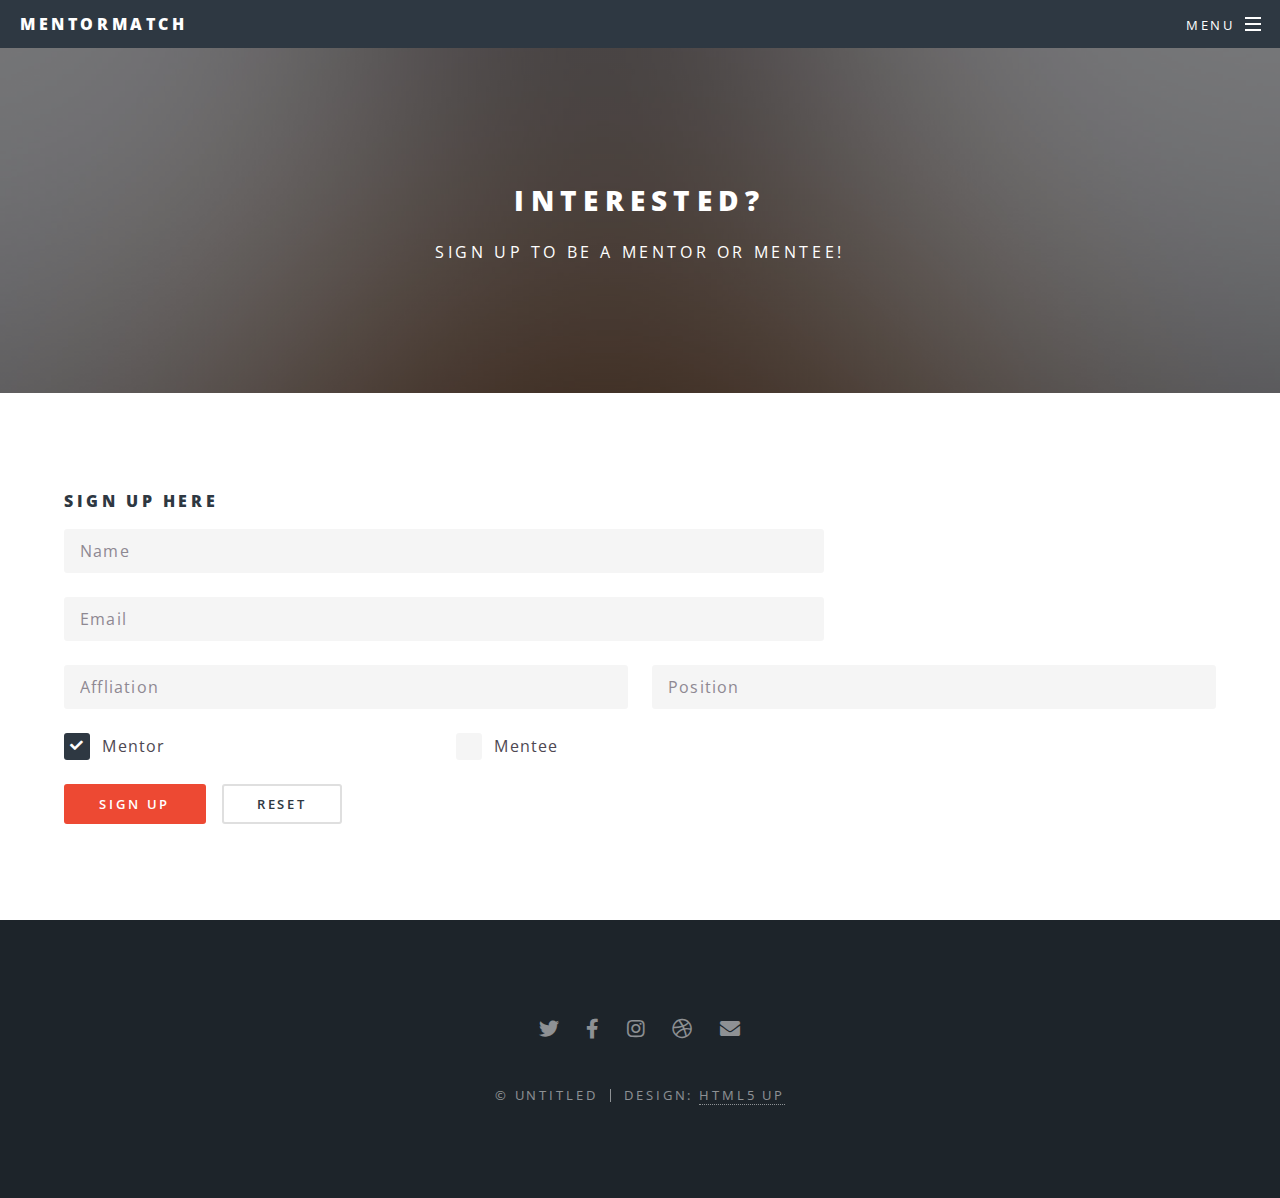
<file: app/templates/sign_up.html>
<!DOCTYPE HTML>
<html>
	<head>
		<title>MentorMatch</title>
		<meta charset="utf-8" />
		<meta name="viewport" content="width=device-width, initial-scale=1, user-scalable=no" />
		<link rel="stylesheet" href="../static/assets/css/main.css" />
		<noscript><link rel="stylesheet" href="../static/assets/css/noscript.css" /></noscript>
	</head>
	<body class="is-preload">

		<!-- Page Wrapper -->
			<div id="page-wrapper">

				<!-- Header -->
					<header id="header">
						<h1><a href="/">MentorMatch</a></h1>
						<nav id="nav">
							<ul>
								<li class="special">
									<a href="#menu" class="menuToggle"><span>Menu</span></a>
									<div id="menu">
										<ul>
											<li><a href="/">Home</a></li>
											<li><a href="/sign-up">Sign Up</a></li>
{#											<li><a href="elements.html">Elements</a></li>#}
{#											<li><a href="#">Sign Up</a></li>#}
{#											<li><a href="#">Log In</a></li>#}
										</ul>
									</div>
								</li>
							</ul>
						</nav>
					</header>

				<!-- Main -->
					<article id="main">
						<header>
							<h2>Interested?</h2>
							<p>Sign up to be a mentor or mentee!</p>
						</header>
						<section class="wrapper style5">
							<div class="inner">


								<section>
									<h4>Sign Up Here</h4>
									<form method="post" action="#">
										<div class="row gtr-uniform">
											<div class="col-8 col-12-xsmall">
												<input type="text" name="name" id="name" value="" placeholder="Name" />
											</div>
                                            <div class="col-8 col-12-xsmall">
                                                <input type="email" name="email" id="email" value="" placeholder="Email" />
                                            </div>
                                            <div class="col-6 col-12-xsmall">
                                                <input type="email" name="affiliation" id="affiliation" value="" placeholder="Affliation" />
                                            </div>
                                            <div class="col-6 col-12-xsmall">
                                                <input type="email" name="affiliation" id="affiliation" value="" placeholder="Position" />
                                            </div>
											<div class="col-4 col-12-small">
												<input type="checkbox" id="demo-priority-low" name="demo-priority" checked>
												<label for="demo-priority-low">Mentor</label>
											</div>
											<div class="col-4 col-12-small">
												<input type="checkbox" id="demo-priority-normal" name="demo-priority">
												<label for="demo-priority-normal">Mentee</label>
											</div>
											<div class="col-12">
												<ul class="actions">
													<li><input type="submit" value="Sign Up" class="primary" /></li>
													<li><input type="reset" value="Reset" /></li>
												</ul>
											</div>
										</div>
									</form>
								</section>
							</div>
						</section>
					</article>

				<!-- Footer -->
					<footer id="footer">
						<ul class="icons">
							<li><a href="#" class="icon brands fa-twitter"><span class="label">Twitter</span></a></li>
							<li><a href="#" class="icon brands fa-facebook-f"><span class="label">Facebook</span></a></li>
							<li><a href="#" class="icon brands fa-instagram"><span class="label">Instagram</span></a></li>
							<li><a href="#" class="icon brands fa-dribbble"><span class="label">Dribbble</span></a></li>
							<li><a href="#" class="icon solid fa-envelope"><span class="label">Email</span></a></li>
						</ul>
						<ul class="copyright">
							<li>&copy; Untitled</li><li>Design: <a href="http://html5up.net">HTML5 UP</a></li>
						</ul>
					</footer>

			</div>

		<!-- Scripts -->
			<script src="../static/assets/js/jquery.min.js"></script>
			<script src="../static/assets/js/jquery.scrollex.min.js"></script>
			<script src="../static/assets/js/jquery.scrolly.min.js"></script>
			<script src="../static/assets/js/browser.min.js"></script>
			<script src="../static/assets/js/breakpoints.min.js"></script>
			<script src="../static/assets/js/util.js"></script>
			<script src="../static/assets/js/main.js"></script>

	</body>
</html>
</file>
<file: app/static/assets/css/noscript.css>
/*
	Spectral by HTML5 UP
	html5up.net | @ajlkn
	Free for personal and commercial use under the CCA 3.0 license (html5up.net/license)
*/

/* Banner */

	body.is-preload #banner h2 {
		-moz-transform: none;
		-webkit-transform: none;
		-ms-transform: none;
		transform: none;
		opacity: 1;
	}

		body.is-preload #banner h2:before, body.is-preload #banner h2:after {
			width: 100%;
		}

	body.is-preload #banner .more {
		-moz-transform: none;
		-webkit-transform: none;
		-ms-transform: none;
		transform: none;
		opacity: 1;
	}

	body.is-preload #banner:after {
		opacity: 0;
	}
</file>
<file: hello/static/assets/css/noscript.css>
/*
	Overflow by HTML5 UP
	html5up.net | @ajlkn
	Free for personal and commercial use under the CCA 3.0 license (html5up.net/license)
*/

/* Header */

	body.is-preload #header {
		opacity: 1;
	}

		body.is-preload #header footer {
			-moz-transform: none;
			-webkit-transform: none;
			-ms-transform: none;
			transform: none;
			opacity: 1;
		}
</file>
<file: app/static/assets/css/main.css>
@import url(fontawesome-all.min.css);
@import url("https://fonts.googleapis.com/css?family=Open+Sans:400,400italic,600,600italic,800,800italic");

/*
	Spectral by HTML5 UP
	html5up.net | @ajlkn
	Free for personal and commercial use under the CCA 3.0 license (html5up.net/license)
*/

html, body, div, span, applet, object,
iframe, h1, h2, h3, h4, h5, h6, p, blockquote,
pre, a, abbr, acronym, address, big, cite,
code, del, dfn, em, img, ins, kbd, q, s, samp,
small, strike, strong, sub, sup, tt, var, b,
u, i, center, dl, dt, dd, ol, ul, li, fieldset,
form, label, legend, table, caption, tbody,
tfoot, thead, tr, th, td, article, aside,
canvas, details, embed, figure, figcaption,
footer, header, hgroup, menu, nav, output, ruby,
section, summary, time, mark, audio, video {
	margin: 0;
	padding: 0;
	border: 0;
	font-size: 100%;
	font: inherit;
	vertical-align: baseline;}

article, aside, details, figcaption, figure,
footer, header, hgroup, menu, nav, section {
	display: block;}

body {
	line-height: 1;
}

ol, ul {
	list-style: none;
}

blockquote, q {
	quotes: none;
}

	blockquote:before, blockquote:after, q:before, q:after {
		content: '';
		content: none;
	}

table {
	border-collapse: collapse;
	border-spacing: 0;
}

body {
	-webkit-text-size-adjust: none;
}

mark {
	background-color: transparent;
	color: inherit;
}

input::-moz-focus-inner {
	border: 0;
	padding: 0;
}

input, select, textarea {
	-moz-appearance: none;
	-webkit-appearance: none;
	-ms-appearance: none;
	appearance: none;
}

/* Basic */

	@-ms-viewport {
		width: device-width;
	}

	html {
		box-sizing: border-box;
	}

	*, *:before, *:after {
		box-sizing: inherit;
	}

	body {
		background: #2e3842;
	}

		body.is-preload *, body.is-preload *:before, body.is-preload *:after {
			-moz-animation: none !important;
			-webkit-animation: none !important;
			-ms-animation: none !important;
			animation: none !important;
			-moz-transition: none !important;
			-webkit-transition: none !important;
			-ms-transition: none !important;
			transition: none !important;
		}

	body, input, select, textarea {
		color: #fff;
		font-family: "Open Sans", Helvetica, sans-serif;
		font-size: 15pt;
		font-weight: 400;
		letter-spacing: 0.075em;
		line-height: 1.65em;
	}

		@media screen and (max-width: 1680px) {

			body, input, select, textarea {
				font-size: 13pt;
			}

		}

		@media screen and (max-width: 1280px) {

			body, input, select, textarea {
				font-size: 12pt;
			}

		}

		@media screen and (max-width: 736px) {

			body, input, select, textarea {
				font-size: 11pt;
				letter-spacing: 0.0375em;
			}

		}

	a {
		-moz-transition: color 0.2s ease, border-bottom-color 0.2s ease;
		-webkit-transition: color 0.2s ease, border-bottom-color 0.2s ease;
		-ms-transition: color 0.2s ease, border-bottom-color 0.2s ease;
		transition: color 0.2s ease, border-bottom-color 0.2s ease;
		border-bottom: dotted 1px;
		color: inherit;
		text-decoration: none;
	}

		a:hover {
			border-bottom-color: transparent;
		}

	strong, b {
		color: #fff;
		font-weight: 600;
	}

	em, i {
		font-style: italic;
	}

	p {
		margin: 0 0 2em 0;
	}

	h1, h2, h3, h4, h5, h6 {
		color: #fff;
		font-weight: 800;
		letter-spacing: 0.225em;
		line-height: 1em;
		margin: 0 0 1em 0;
		text-transform: uppercase;
	}

		h1 a, h2 a, h3 a, h4 a, h5 a, h6 a {
			color: inherit;
			text-decoration: none;
		}

	h2 {
		font-size: 1.35em;
		line-height: 1.75em;
	}

		@media screen and (max-width: 736px) {

			h2 {
				font-size: 1.1em;
				line-height: 1.65em;
			}

		}

	h3 {
		font-size: 1.15em;
		line-height: 1.75em;
	}

		@media screen and (max-width: 736px) {

			h3 {
				font-size: 1em;
				line-height: 1.65em;
			}

		}

	h4 {
		font-size: 1em;
		line-height: 1.5em;
	}

	h5 {
		font-size: 0.8em;
		line-height: 1.5em;
	}

	h6 {
		font-size: 0.7em;
		line-height: 1.5em;
	}

	sub {
		font-size: 0.8em;
		position: relative;
		top: 0.5em;
	}

	sup {
		font-size: 0.8em;
		position: relative;
		top: -0.5em;
	}

	hr {
		border: 0;
		border-bottom: solid 2px #fff;
		margin: 3em 0;
	}

		hr.major {
			margin: 4.5em 0;
		}

	blockquote {
		border-left: solid 4px #fff;
		font-style: italic;
		margin: 0 0 2em 0;
		padding: 0.5em 0 0.5em 2em;
	}

	code {
		background: rgba(144, 144, 144, 0.25);
		border-radius: 3px;
		font-family: "Courier New", monospace;
		font-size: 0.9em;
		letter-spacing: 0;
		margin: 0 0.25em;
		padding: 0.25em 0.65em;
	}

	pre {
		-webkit-overflow-scrolling: touch;
		font-family: "Courier New", monospace;
		font-size: 0.9em;
		margin: 0 0 2em 0;
	}

		pre code {
			display: block;
			line-height: 1.75em;
			padding: 1em 1.5em;
			overflow-x: auto;
		}

	.align-left {
		text-align: left;
	}

	.align-center {
		text-align: center;
	}

	.align-right {
		text-align: right;
	}

/* Row */

	.row {
		display: flex;
		flex-wrap: wrap;
		box-sizing: border-box;
		align-items: stretch;
	}

		.row > * {
			box-sizing: border-box;
		}

		.row.gtr-uniform > * > :last-child {
			margin-bottom: 0;
		}

		.row.aln-left {
			justify-content: flex-start;
		}

		.row.aln-center {
			justify-content: center;
		}

		.row.aln-right {
			justify-content: flex-end;
		}

		.row.aln-top {
			align-items: flex-start;
		}

		.row.aln-middle {
			align-items: center;
		}

		.row.aln-bottom {
			align-items: flex-end;
		}

		.row > .imp {
			order: -1;
		}

		.row > .col-1 {
			width: 8.33333%;
		}

		.row > .off-1 {
			margin-left: 8.33333%;
		}

		.row > .col-2 {
			width: 16.66667%;
		}

		.row > .off-2 {
			margin-left: 16.66667%;
		}

		.row > .col-3 {
			width: 25%;
		}

		.row > .off-3 {
			margin-left: 25%;
		}

		.row > .col-4 {
			width: 33.33333%;
		}

		.row > .off-4 {
			margin-left: 33.33333%;
		}

		.row > .col-5 {
			width: 41.66667%;
		}

		.row > .off-5 {
			margin-left: 41.66667%;
		}

		.row > .col-6 {
			width: 50%;
		}

		.row > .off-6 {
			margin-left: 50%;
		}

		.row > .col-7 {
			width: 58.33333%;
		}

		.row > .off-7 {
			margin-left: 58.33333%;
		}

		.row > .col-8 {
			width: 66.66667%;
		}

		.row > .off-8 {
			margin-left: 66.66667%;
		}

		.row > .col-9 {
			width: 75%;
		}

		.row > .off-9 {
			margin-left: 75%;
		}

		.row > .col-10 {
			width: 83.33333%;
		}

		.row > .off-10 {
			margin-left: 83.33333%;
		}

		.row > .col-11 {
			width: 91.66667%;
		}

		.row > .off-11 {
			margin-left: 91.66667%;
		}

		.row > .col-12 {
			width: 100%;
		}

		.row > .off-12 {
			margin-left: 100%;
		}

		.row.gtr-0 {
			margin-top: 0;
			margin-left: 0em;
		}

			.row.gtr-0 > * {
				padding: 0 0 0 0em;
			}

			.row.gtr-0.gtr-uniform {
				margin-top: 0em;
			}

				.row.gtr-0.gtr-uniform > * {
					padding-top: 0em;
				}

		.row.gtr-25 {
			margin-top: 0;
			margin-left: -0.375em;
		}

			.row.gtr-25 > * {
				padding: 0 0 0 0.375em;
			}

			.row.gtr-25.gtr-uniform {
				margin-top: -0.375em;
			}

				.row.gtr-25.gtr-uniform > * {
					padding-top: 0.375em;
				}

		.row.gtr-50 {
			margin-top: 0;
			margin-left: -0.75em;
		}

			.row.gtr-50 > * {
				padding: 0 0 0 0.75em;
			}

			.row.gtr-50.gtr-uniform {
				margin-top: -0.75em;
			}

				.row.gtr-50.gtr-uniform > * {
					padding-top: 0.75em;
				}

		.row {
			margin-top: 0;
			margin-left: -1.5em;
		}

			.row > * {
				padding: 0 0 0 1.5em;
			}

			.row.gtr-uniform {
				margin-top: -1.5em;
			}

				.row.gtr-uniform > * {
					padding-top: 1.5em;
				}

		.row.gtr-150 {
			margin-top: 0;
			margin-left: -2.25em;
		}

			.row.gtr-150 > * {
				padding: 0 0 0 2.25em;
			}

			.row.gtr-150.gtr-uniform {
				margin-top: -2.25em;
			}

				.row.gtr-150.gtr-uniform > * {
					padding-top: 2.25em;
				}

		.row.gtr-200 {
			margin-top: 0;
			margin-left: -3em;
		}

			.row.gtr-200 > * {
				padding: 0 0 0 3em;
			}

			.row.gtr-200.gtr-uniform {
				margin-top: -3em;
			}

				.row.gtr-200.gtr-uniform > * {
					padding-top: 3em;
				}

		@media screen and (max-width: 1680px) {

			.row {
				display: flex;
				flex-wrap: wrap;
				box-sizing: border-box;
				align-items: stretch;
			}

				.row > * {
					box-sizing: border-box;
				}

				.row.gtr-uniform > * > :last-child {
					margin-bottom: 0;
				}

				.row.aln-left {
					justify-content: flex-start;
				}

				.row.aln-center {
					justify-content: center;
				}

				.row.aln-right {
					justify-content: flex-end;
				}

				.row.aln-top {
					align-items: flex-start;
				}

				.row.aln-middle {
					align-items: center;
				}

				.row.aln-bottom {
					align-items: flex-end;
				}

				.row > .imp-xlarge {
					order: -1;
				}

				.row > .col-1-xlarge {
					width: 8.33333%;
				}

				.row > .off-1-xlarge {
					margin-left: 8.33333%;
				}

				.row > .col-2-xlarge {
					width: 16.66667%;
				}

				.row > .off-2-xlarge {
					margin-left: 16.66667%;
				}

				.row > .col-3-xlarge {
					width: 25%;
				}

				.row > .off-3-xlarge {
					margin-left: 25%;
				}

				.row > .col-4-xlarge {
					width: 33.33333%;
				}

				.row > .off-4-xlarge {
					margin-left: 33.33333%;
				}

				.row > .col-5-xlarge {
					width: 41.66667%;
				}

				.row > .off-5-xlarge {
					margin-left: 41.66667%;
				}

				.row > .col-6-xlarge {
					width: 50%;
				}

				.row > .off-6-xlarge {
					margin-left: 50%;
				}

				.row > .col-7-xlarge {
					width: 58.33333%;
				}

				.row > .off-7-xlarge {
					margin-left: 58.33333%;
				}

				.row > .col-8-xlarge {
					width: 66.66667%;
				}

				.row > .off-8-xlarge {
					margin-left: 66.66667%;
				}

				.row > .col-9-xlarge {
					width: 75%;
				}

				.row > .off-9-xlarge {
					margin-left: 75%;
				}

				.row > .col-10-xlarge {
					width: 83.33333%;
				}

				.row > .off-10-xlarge {
					margin-left: 83.33333%;
				}

				.row > .col-11-xlarge {
					width: 91.66667%;
				}

				.row > .off-11-xlarge {
					margin-left: 91.66667%;
				}

				.row > .col-12-xlarge {
					width: 100%;
				}

				.row > .off-12-xlarge {
					margin-left: 100%;
				}

				.row.gtr-0 {
					margin-top: 0;
					margin-left: 0em;
				}

					.row.gtr-0 > * {
						padding: 0 0 0 0em;
					}

					.row.gtr-0.gtr-uniform {
						margin-top: 0em;
					}

						.row.gtr-0.gtr-uniform > * {
							padding-top: 0em;
						}

				.row.gtr-25 {
					margin-top: 0;
					margin-left: -0.375em;
				}

					.row.gtr-25 > * {
						padding: 0 0 0 0.375em;
					}

					.row.gtr-25.gtr-uniform {
						margin-top: -0.375em;
					}

						.row.gtr-25.gtr-uniform > * {
							padding-top: 0.375em;
						}

				.row.gtr-50 {
					margin-top: 0;
					margin-left: -0.75em;
				}

					.row.gtr-50 > * {
						padding: 0 0 0 0.75em;
					}

					.row.gtr-50.gtr-uniform {
						margin-top: -0.75em;
					}

						.row.gtr-50.gtr-uniform > * {
							padding-top: 0.75em;
						}

				.row {
					margin-top: 0;
					margin-left: -1.5em;
				}

					.row > * {
						padding: 0 0 0 1.5em;
					}

					.row.gtr-uniform {
						margin-top: -1.5em;
					}

						.row.gtr-uniform > * {
							padding-top: 1.5em;
						}

				.row.gtr-150 {
					margin-top: 0;
					margin-left: -2.25em;
				}

					.row.gtr-150 > * {
						padding: 0 0 0 2.25em;
					}

					.row.gtr-150.gtr-uniform {
						margin-top: -2.25em;
					}

						.row.gtr-150.gtr-uniform > * {
							padding-top: 2.25em;
						}

				.row.gtr-200 {
					margin-top: 0;
					margin-left: -3em;
				}

					.row.gtr-200 > * {
						padding: 0 0 0 3em;
					}

					.row.gtr-200.gtr-uniform {
						margin-top: -3em;
					}

						.row.gtr-200.gtr-uniform > * {
							padding-top: 3em;
						}

		}

		@media screen and (max-width: 1280px) {

			.row {
				display: flex;
				flex-wrap: wrap;
				box-sizing: border-box;
				align-items: stretch;
			}

				.row > * {
					box-sizing: border-box;
				}

				.row.gtr-uniform > * > :last-child {
					margin-bottom: 0;
				}

				.row.aln-left {
					justify-content: flex-start;
				}

				.row.aln-center {
					justify-content: center;
				}

				.row.aln-right {
					justify-content: flex-end;
				}

				.row.aln-top {
					align-items: flex-start;
				}

				.row.aln-middle {
					align-items: center;
				}

				.row.aln-bottom {
					align-items: flex-end;
				}

				.row > .imp-large {
					order: -1;
				}

				.row > .col-1-large {
					width: 8.33333%;
				}

				.row > .off-1-large {
					margin-left: 8.33333%;
				}

				.row > .col-2-large {
					width: 16.66667%;
				}

				.row > .off-2-large {
					margin-left: 16.66667%;
				}

				.row > .col-3-large {
					width: 25%;
				}

				.row > .off-3-large {
					margin-left: 25%;
				}

				.row > .col-4-large {
					width: 33.33333%;
				}

				.row > .off-4-large {
					margin-left: 33.33333%;
				}

				.row > .col-5-large {
					width: 41.66667%;
				}

				.row > .off-5-large {
					margin-left: 41.66667%;
				}

				.row > .col-6-large {
					width: 50%;
				}

				.row > .off-6-large {
					margin-left: 50%;
				}

				.row > .col-7-large {
					width: 58.33333%;
				}

				.row > .off-7-large {
					margin-left: 58.33333%;
				}

				.row > .col-8-large {
					width: 66.66667%;
				}

				.row > .off-8-large {
					margin-left: 66.66667%;
				}

				.row > .col-9-large {
					width: 75%;
				}

				.row > .off-9-large {
					margin-left: 75%;
				}

				.row > .col-10-large {
					width: 83.33333%;
				}

				.row > .off-10-large {
					margin-left: 83.33333%;
				}

				.row > .col-11-large {
					width: 91.66667%;
				}

				.row > .off-11-large {
					margin-left: 91.66667%;
				}

				.row > .col-12-large {
					width: 100%;
				}

				.row > .off-12-large {
					margin-left: 100%;
				}

				.row.gtr-0 {
					margin-top: 0;
					margin-left: 0em;
				}

					.row.gtr-0 > * {
						padding: 0 0 0 0em;
					}

					.row.gtr-0.gtr-uniform {
						margin-top: 0em;
					}

						.row.gtr-0.gtr-uniform > * {
							padding-top: 0em;
						}

				.row.gtr-25 {
					margin-top: 0;
					margin-left: -0.375em;
				}

					.row.gtr-25 > * {
						padding: 0 0 0 0.375em;
					}

					.row.gtr-25.gtr-uniform {
						margin-top: -0.375em;
					}

						.row.gtr-25.gtr-uniform > * {
							padding-top: 0.375em;
						}

				.row.gtr-50 {
					margin-top: 0;
					margin-left: -0.75em;
				}

					.row.gtr-50 > * {
						padding: 0 0 0 0.75em;
					}

					.row.gtr-50.gtr-uniform {
						margin-top: -0.75em;
					}

						.row.gtr-50.gtr-uniform > * {
							padding-top: 0.75em;
						}

				.row {
					margin-top: 0;
					margin-left: -1.5em;
				}

					.row > * {
						padding: 0 0 0 1.5em;
					}

					.row.gtr-uniform {
						margin-top: -1.5em;
					}

						.row.gtr-uniform > * {
							padding-top: 1.5em;
						}

				.row.gtr-150 {
					margin-top: 0;
					margin-left: -2.25em;
				}

					.row.gtr-150 > * {
						padding: 0 0 0 2.25em;
					}

					.row.gtr-150.gtr-uniform {
						margin-top: -2.25em;
					}

						.row.gtr-150.gtr-uniform > * {
							padding-top: 2.25em;
						}

				.row.gtr-200 {
					margin-top: 0;
					margin-left: -3em;
				}

					.row.gtr-200 > * {
						padding: 0 0 0 3em;
					}

					.row.gtr-200.gtr-uniform {
						margin-top: -3em;
					}

						.row.gtr-200.gtr-uniform > * {
							padding-top: 3em;
						}

		}

		@media screen and (max-width: 980px) {

			.row {
				display: flex;
				flex-wrap: wrap;
				box-sizing: border-box;
				align-items: stretch;
			}

				.row > * {
					box-sizing: border-box;
				}

				.row.gtr-uniform > * > :last-child {
					margin-bottom: 0;
				}

				.row.aln-left {
					justify-content: flex-start;
				}

				.row.aln-center {
					justify-content: center;
				}

				.row.aln-right {
					justify-content: flex-end;
				}

				.row.aln-top {
					align-items: flex-start;
				}

				.row.aln-middle {
					align-items: center;
				}

				.row.aln-bottom {
					align-items: flex-end;
				}

				.row > .imp-medium {
					order: -1;
				}

				.row > .col-1-medium {
					width: 8.33333%;
				}

				.row > .off-1-medium {
					margin-left: 8.33333%;
				}

				.row > .col-2-medium {
					width: 16.66667%;
				}

				.row > .off-2-medium {
					margin-left: 16.66667%;
				}

				.row > .col-3-medium {
					width: 25%;
				}

				.row > .off-3-medium {
					margin-left: 25%;
				}

				.row > .col-4-medium {
					width: 33.33333%;
				}

				.row > .off-4-medium {
					margin-left: 33.33333%;
				}

				.row > .col-5-medium {
					width: 41.66667%;
				}

				.row > .off-5-medium {
					margin-left: 41.66667%;
				}

				.row > .col-6-medium {
					width: 50%;
				}

				.row > .off-6-medium {
					margin-left: 50%;
				}

				.row > .col-7-medium {
					width: 58.33333%;
				}

				.row > .off-7-medium {
					margin-left: 58.33333%;
				}

				.row > .col-8-medium {
					width: 66.66667%;
				}

				.row > .off-8-medium {
					margin-left: 66.66667%;
				}

				.row > .col-9-medium {
					width: 75%;
				}

				.row > .off-9-medium {
					margin-left: 75%;
				}

				.row > .col-10-medium {
					width: 83.33333%;
				}

				.row > .off-10-medium {
					margin-left: 83.33333%;
				}

				.row > .col-11-medium {
					width: 91.66667%;
				}

				.row > .off-11-medium {
					margin-left: 91.66667%;
				}

				.row > .col-12-medium {
					width: 100%;
				}

				.row > .off-12-medium {
					margin-left: 100%;
				}

				.row.gtr-0 {
					margin-top: 0;
					margin-left: 0em;
				}

					.row.gtr-0 > * {
						padding: 0 0 0 0em;
					}

					.row.gtr-0.gtr-uniform {
						margin-top: 0em;
					}

						.row.gtr-0.gtr-uniform > * {
							padding-top: 0em;
						}

				.row.gtr-25 {
					margin-top: 0;
					margin-left: -0.375em;
				}

					.row.gtr-25 > * {
						padding: 0 0 0 0.375em;
					}

					.row.gtr-25.gtr-uniform {
						margin-top: -0.375em;
					}

						.row.gtr-25.gtr-uniform > * {
							padding-top: 0.375em;
						}

				.row.gtr-50 {
					margin-top: 0;
					margin-left: -0.75em;
				}

					.row.gtr-50 > * {
						padding: 0 0 0 0.75em;
					}

					.row.gtr-50.gtr-uniform {
						margin-top: -0.75em;
					}

						.row.gtr-50.gtr-uniform > * {
							padding-top: 0.75em;
						}

				.row {
					margin-top: 0;
					margin-left: -1.5em;
				}

					.row > * {
						padding: 0 0 0 1.5em;
					}

					.row.gtr-uniform {
						margin-top: -1.5em;
					}

						.row.gtr-uniform > * {
							padding-top: 1.5em;
						}

				.row.gtr-150 {
					margin-top: 0;
					margin-left: -2.25em;
				}

					.row.gtr-150 > * {
						padding: 0 0 0 2.25em;
					}

					.row.gtr-150.gtr-uniform {
						margin-top: -2.25em;
					}

						.row.gtr-150.gtr-uniform > * {
							padding-top: 2.25em;
						}

				.row.gtr-200 {
					margin-top: 0;
					margin-left: -3em;
				}

					.row.gtr-200 > * {
						padding: 0 0 0 3em;
					}

					.row.gtr-200.gtr-uniform {
						margin-top: -3em;
					}

						.row.gtr-200.gtr-uniform > * {
							padding-top: 3em;
						}

		}

		@media screen and (max-width: 736px) {

			.row {
				display: flex;
				flex-wrap: wrap;
				box-sizing: border-box;
				align-items: stretch;
			}

				.row > * {
					box-sizing: border-box;
				}

				.row.gtr-uniform > * > :last-child {
					margin-bottom: 0;
				}

				.row.aln-left {
					justify-content: flex-start;
				}

				.row.aln-center {
					justify-content: center;
				}

				.row.aln-right {
					justify-content: flex-end;
				}

				.row.aln-top {
					align-items: flex-start;
				}

				.row.aln-middle {
					align-items: center;
				}

				.row.aln-bottom {
					align-items: flex-end;
				}

				.row > .imp-small {
					order: -1;
				}

				.row > .col-1-small {
					width: 8.33333%;
				}

				.row > .off-1-small {
					margin-left: 8.33333%;
				}

				.row > .col-2-small {
					width: 16.66667%;
				}

				.row > .off-2-small {
					margin-left: 16.66667%;
				}

				.row > .col-3-small {
					width: 25%;
				}

				.row > .off-3-small {
					margin-left: 25%;
				}

				.row > .col-4-small {
					width: 33.33333%;
				}

				.row > .off-4-small {
					margin-left: 33.33333%;
				}

				.row > .col-5-small {
					width: 41.66667%;
				}

				.row > .off-5-small {
					margin-left: 41.66667%;
				}

				.row > .col-6-small {
					width: 50%;
				}

				.row > .off-6-small {
					margin-left: 50%;
				}

				.row > .col-7-small {
					width: 58.33333%;
				}

				.row > .off-7-small {
					margin-left: 58.33333%;
				}

				.row > .col-8-small {
					width: 66.66667%;
				}

				.row > .off-8-small {
					margin-left: 66.66667%;
				}

				.row > .col-9-small {
					width: 75%;
				}

				.row > .off-9-small {
					margin-left: 75%;
				}

				.row > .col-10-small {
					width: 83.33333%;
				}

				.row > .off-10-small {
					margin-left: 83.33333%;
				}

				.row > .col-11-small {
					width: 91.66667%;
				}

				.row > .off-11-small {
					margin-left: 91.66667%;
				}

				.row > .col-12-small {
					width: 100%;
				}

				.row > .off-12-small {
					margin-left: 100%;
				}

				.row.gtr-0 {
					margin-top: 0;
					margin-left: 0em;
				}

					.row.gtr-0 > * {
						padding: 0 0 0 0em;
					}

					.row.gtr-0.gtr-uniform {
						margin-top: 0em;
					}

						.row.gtr-0.gtr-uniform > * {
							padding-top: 0em;
						}

				.row.gtr-25 {
					margin-top: 0;
					margin-left: -0.375em;
				}

					.row.gtr-25 > * {
						padding: 0 0 0 0.375em;
					}

					.row.gtr-25.gtr-uniform {
						margin-top: -0.375em;
					}

						.row.gtr-25.gtr-uniform > * {
							padding-top: 0.375em;
						}

				.row.gtr-50 {
					margin-top: 0;
					margin-left: -0.75em;
				}

					.row.gtr-50 > * {
						padding: 0 0 0 0.75em;
					}

					.row.gtr-50.gtr-uniform {
						margin-top: -0.75em;
					}

						.row.gtr-50.gtr-uniform > * {
							padding-top: 0.75em;
						}

				.row {
					margin-top: 0;
					margin-left: -1.5em;
				}

					.row > * {
						padding: 0 0 0 1.5em;
					}

					.row.gtr-uniform {
						margin-top: -1.5em;
					}

						.row.gtr-uniform > * {
							padding-top: 1.5em;
						}

				.row.gtr-150 {
					margin-top: 0;
					margin-left: -2.25em;
				}

					.row.gtr-150 > * {
						padding: 0 0 0 2.25em;
					}

					.row.gtr-150.gtr-uniform {
						margin-top: -2.25em;
					}

						.row.gtr-150.gtr-uniform > * {
							padding-top: 2.25em;
						}

				.row.gtr-200 {
					margin-top: 0;
					margin-left: -3em;
				}

					.row.gtr-200 > * {
						padding: 0 0 0 3em;
					}

					.row.gtr-200.gtr-uniform {
						margin-top: -3em;
					}

						.row.gtr-200.gtr-uniform > * {
							padding-top: 3em;
						}

		}

		@media screen and (max-width: 480px) {

			.row {
				display: flex;
				flex-wrap: wrap;
				box-sizing: border-box;
				align-items: stretch;
			}

				.row > * {
					box-sizing: border-box;
				}

				.row.gtr-uniform > * > :last-child {
					margin-bottom: 0;
				}

				.row.aln-left {
					justify-content: flex-start;
				}

				.row.aln-center {
					justify-content: center;
				}

				.row.aln-right {
					justify-content: flex-end;
				}

				.row.aln-top {
					align-items: flex-start;
				}

				.row.aln-middle {
					align-items: center;
				}

				.row.aln-bottom {
					align-items: flex-end;
				}

				.row > .imp-xsmall {
					order: -1;
				}

				.row > .col-1-xsmall {
					width: 8.33333%;
				}

				.row > .off-1-xsmall {
					margin-left: 8.33333%;
				}

				.row > .col-2-xsmall {
					width: 16.66667%;
				}

				.row > .off-2-xsmall {
					margin-left: 16.66667%;
				}

				.row > .col-3-xsmall {
					width: 25%;
				}

				.row > .off-3-xsmall {
					margin-left: 25%;
				}

				.row > .col-4-xsmall {
					width: 33.33333%;
				}

				.row > .off-4-xsmall {
					margin-left: 33.33333%;
				}

				.row > .col-5-xsmall {
					width: 41.66667%;
				}

				.row > .off-5-xsmall {
					margin-left: 41.66667%;
				}

				.row > .col-6-xsmall {
					width: 50%;
				}

				.row > .off-6-xsmall {
					margin-left: 50%;
				}

				.row > .col-7-xsmall {
					width: 58.33333%;
				}

				.row > .off-7-xsmall {
					margin-left: 58.33333%;
				}

				.row > .col-8-xsmall {
					width: 66.66667%;
				}

				.row > .off-8-xsmall {
					margin-left: 66.66667%;
				}

				.row > .col-9-xsmall {
					width: 75%;
				}

				.row > .off-9-xsmall {
					margin-left: 75%;
				}

				.row > .col-10-xsmall {
					width: 83.33333%;
				}

				.row > .off-10-xsmall {
					margin-left: 83.33333%;
				}

				.row > .col-11-xsmall {
					width: 91.66667%;
				}

				.row > .off-11-xsmall {
					margin-left: 91.66667%;
				}

				.row > .col-12-xsmall {
					width: 100%;
				}

				.row > .off-12-xsmall {
					margin-left: 100%;
				}

				.row.gtr-0 {
					margin-top: 0;
					margin-left: 0em;
				}

					.row.gtr-0 > * {
						padding: 0 0 0 0em;
					}

					.row.gtr-0.gtr-uniform {
						margin-top: 0em;
					}

						.row.gtr-0.gtr-uniform > * {
							padding-top: 0em;
						}

				.row.gtr-25 {
					margin-top: 0;
					margin-left: -0.375em;
				}

					.row.gtr-25 > * {
						padding: 0 0 0 0.375em;
					}

					.row.gtr-25.gtr-uniform {
						margin-top: -0.375em;
					}

						.row.gtr-25.gtr-uniform > * {
							padding-top: 0.375em;
						}

				.row.gtr-50 {
					margin-top: 0;
					margin-left: -0.75em;
				}

					.row.gtr-50 > * {
						padding: 0 0 0 0.75em;
					}

					.row.gtr-50.gtr-uniform {
						margin-top: -0.75em;
					}

						.row.gtr-50.gtr-uniform > * {
							padding-top: 0.75em;
						}

				.row {
					margin-top: 0;
					margin-left: -1.5em;
				}

					.row > * {
						padding: 0 0 0 1.5em;
					}

					.row.gtr-uniform {
						margin-top: -1.5em;
					}

						.row.gtr-uniform > * {
							padding-top: 1.5em;
						}

				.row.gtr-150 {
					margin-top: 0;
					margin-left: -2.25em;
				}

					.row.gtr-150 > * {
						padding: 0 0 0 2.25em;
					}

					.row.gtr-150.gtr-uniform {
						margin-top: -2.25em;
					}

						.row.gtr-150.gtr-uniform > * {
							padding-top: 2.25em;
						}

				.row.gtr-200 {
					margin-top: 0;
					margin-left: -3em;
				}

					.row.gtr-200 > * {
						padding: 0 0 0 3em;
					}

					.row.gtr-200.gtr-uniform {
						margin-top: -3em;
					}

						.row.gtr-200.gtr-uniform > * {
							padding-top: 3em;
						}

		}

/* Section/Article */

	section.special, article.special {
		text-align: center;
	}

	header p {
		color: rgba(255, 255, 255, 0.5);
		position: relative;
		top: -0.25em;
	}

	header h3 + p {
		font-size: 1.1em;
	}

	header h4 + p,
	header h5 + p,
	header h6 + p {
		font-size: 0.9em;
	}

	header.major {
		margin: 0 0 3.5em 0;
	}

		header.major h2, header.major h3, header.major h4, header.major h5, header.major h6 {
			border-bottom: solid 2px #fff;
			display: inline-block;
			padding-bottom: 1em;
			position: relative;
		}

			header.major h2:after, header.major h3:after, header.major h4:after, header.major h5:after, header.major h6:after {
				content: '';
				display: block;
				height: 1px;
			}

		header.major p {
			color: #fff;
			top: 0;
		}

		@media screen and (max-width: 736px) {

			header.major {
				margin: 0 0 2em 0;
			}

		}

	@media screen and (max-width: 980px) {

		header br {
			display: none;
		}

	}

/* Form */

	form {
		margin: 0 0 2em 0;
	}

	label {
		color: #fff;
		display: block;
		font-size: 0.9em;
		font-weight: 600;
		margin: 0 0 1em 0;
	}

	input[type="text"],
	input[type="password"],
	input[type="email"],
	select,
	textarea {
		-moz-appearance: none;
		-webkit-appearance: none;
		-ms-appearance: none;
		appearance: none;
		background-color: rgba(144, 144, 144, 0.25);
		border-radius: 3px;
		border: none;
		color: inherit;
		display: block;
		outline: 0;
		padding: 0 1em;
		text-decoration: none;
		width: 100%;
	}

		input[type="text"]:invalid,
		input[type="password"]:invalid,
		input[type="email"]:invalid,
		select:invalid,
		textarea:invalid {
			box-shadow: none;
		}

		input[type="text"]:focus,
		input[type="password"]:focus,
		input[type="email"]:focus,
		select:focus,
		textarea:focus {
			box-shadow: 0 0 0 2px #21b2a6;
		}

	select {
		background-size: 1.25em;
		background-repeat: no-repeat;
		background-position: calc(100% - 1em) center;
		height: 2.75em;
		padding-right: 2.75em;
		text-overflow: ellipsis;
	}

		select:focus::-ms-value {
			background-color: transparent;
		}

		select::-ms-expand {
			display: none;
		}

	input[type="text"],
	input[type="password"],
	input[type="email"],
	select {
		height: 2.75em;
	}

	textarea {
		padding: 0.75em 1em;
	}

	input[type="checkbox"],
	input[type="radio"] {
		-moz-appearance: none;
		-webkit-appearance: none;
		-ms-appearance: none;
		appearance: none;
		display: block;
		float: left;
		margin-right: -2em;
		opacity: 0;
		width: 1em;
		z-index: -1;
	}

		input[type="checkbox"] + label,
		input[type="radio"] + label {
			text-decoration: none;
			color: #fff;
			cursor: pointer;
			display: inline-block;
			font-size: 1em;
			font-weight: 400;
			padding-left: 2.4em;
			padding-right: 0.75em;
			position: relative;
		}

			input[type="checkbox"] + label:before,
			input[type="radio"] + label:before {
				-moz-osx-font-smoothing: grayscale;
				-webkit-font-smoothing: antialiased;
				display: inline-block;
				font-style: normal;
				font-variant: normal;
				text-rendering: auto;
				line-height: 1;
				text-transform: none !important;
				font-family: 'Font Awesome 5 Free';
				font-weight: 900;
			}

			input[type="checkbox"] + label:before,
			input[type="radio"] + label:before {
				background: rgba(144, 144, 144, 0.25);
				border-radius: 3px;
				content: '';
				display: inline-block;
				font-size: 0.8em;
				height: 2.0625em;
				left: 0;
				line-height: 2.0625em;
				position: absolute;
				text-align: center;
				top: 0;
				width: 2.0625em;
			}

		input[type="checkbox"]:checked + label:before,
		input[type="radio"]:checked + label:before {
			background: #2e3842;
			color: #fff;
			content: '\f00c';
		}

		input[type="checkbox"]:focus + label:before,
		input[type="radio"]:focus + label:before {
			box-shadow: 0 0 0 2px #21b2a6;
		}

	input[type="checkbox"] + label:before {
		border-radius: 3px;
	}

	input[type="radio"] + label:before {
		border-radius: 100%;
	}

	::-webkit-input-placeholder {
		color: rgba(255, 255, 255, 0.5) !important;
		opacity: 1.0;
	}

	:-moz-placeholder {
		color: rgba(255, 255, 255, 0.5) !important;
		opacity: 1.0;
	}

	::-moz-placeholder {
		color: rgba(255, 255, 255, 0.5) !important;
		opacity: 1.0;
	}

	:-ms-input-placeholder {
		color: rgba(255, 255, 255, 0.5) !important;
		opacity: 1.0;
	}

/* Box */

	.box {
		border-radius: 3px;
		border: solid 2px #fff;
		margin-bottom: 2em;
		padding: 1.5em;
	}

		.box > :last-child,
		.box > :last-child > :last-child,
		.box > :last-child > :last-child > :last-child {
			margin-bottom: 0;
		}

		.box.alt {
			border: 0;
			border-radius: 0;
			padding: 0;
		}

/* Icon */

	.icon {
		text-decoration: none;
		border-bottom: none;
		position: relative;
	}

		.icon:before {
			-moz-osx-font-smoothing: grayscale;
			-webkit-font-smoothing: antialiased;
			display: inline-block;
			font-style: normal;
			font-variant: normal;
			text-rendering: auto;
			line-height: 1;
			text-transform: none !important;
			font-family: 'Font Awesome 5 Free';
			font-weight: 400;
		}

		.icon > .label {
			display: none;
		}

		.icon:before {
			line-height: inherit;
		}

		.icon.solid:before {
			font-weight: 900;
		}

		.icon.brands:before {
			font-family: 'Font Awesome 5 Brands';
		}

		.icon.major {
			-moz-transform: rotate(-45deg);
			-webkit-transform: rotate(-45deg);
			-ms-transform: rotate(-45deg);
			transform: rotate(-45deg);
			border-radius: 3px;
			border: solid 2px #fff;
			display: inline-block;
			font-size: 1.35em;
			height: calc(3em + 2px);
			line-height: 3em;
			text-align: center;
			width: calc(3em + 2px);
		}

			.icon.major:before {
				-moz-transform: rotate(45deg);
				-webkit-transform: rotate(45deg);
				-ms-transform: rotate(45deg);
				transform: rotate(45deg);
				display: inline-block;
				font-size: 1.5em;
			}

			@media screen and (max-width: 736px) {

				.icon.major {
					font-size: 1em;
				}

			}

		.icon.style1 {
			color: #00ffcc;
		}

		.icon.style2 {
			color: #00f0ff;
		}

		.icon.style3 {
			color: #76ddff;
		}

/* Image */

	.image {
		border-radius: 3px;
		border: 0;
		display: inline-block;
		position: relative;
	}

		.image img {
			border-radius: 3px;
			display: block;
		}

		.image.left {
			float: left;
			margin: 0 2em 2em 0;
			top: 0.25em;
		}

		.image.right {
			float: right;
			margin: 0 0 2em 2em;
			top: 0.25em;
		}

		.image.left, .image.right {
			max-width: 40%;
		}

			.image.left img, .image.right img {
				width: 100%;
			}

		.image.fit {
			display: block;
			margin: 0 0 2em 0;
			width: 100%;
		}

			.image.fit img {
				width: 100%;
			}

/* List */

	ol {
		list-style: decimal;
		margin: 0 0 2em 0;
		padding-left: 1.25em;
	}

		ol li {
			padding-left: 0.25em;
		}

	ul {
		list-style: disc;
		margin: 0 0 2em 0;
		padding-left: 1em;
	}

		ul li {
			padding-left: 0.5em;
		}

		ul.alt {
			list-style: none;
			padding-left: 0;
		}

			ul.alt li {
				border-top: solid 1px #fff;
				padding: 0.5em 0;
			}

				ul.alt li:first-child {
					border-top: 0;
					padding-top: 0;
				}

	dl {
		margin: 0 0 2em 0;
	}

/* Actions */

	ul.actions {
		display: -moz-flex;
		display: -webkit-flex;
		display: -ms-flex;
		display: flex;
		cursor: default;
		list-style: none;
		margin-left: -1em;
		padding-left: 0;
	}

		ul.actions li {
			padding: 0 0 0 1em;
			vertical-align: middle;
		}

		ul.actions.special {
			-moz-justify-content: center;
			-webkit-justify-content: center;
			-ms-justify-content: center;
			justify-content: center;
			width: 100%;
			margin-left: 0;
		}

			ul.actions.special li:first-child {
				padding-left: 0;
			}

		ul.actions.stacked {
			-moz-flex-direction: column;
			-webkit-flex-direction: column;
			-ms-flex-direction: column;
			flex-direction: column;
			margin-left: 0;
		}

			ul.actions.stacked li {
				padding: 1em 0 0 0;
			}

				ul.actions.stacked li:first-child {
					padding-top: 0;
				}

		ul.actions.fit {
			width: calc(100% + 1em);
		}

			ul.actions.fit li {
				-moz-flex-grow: 1;
				-webkit-flex-grow: 1;
				-ms-flex-grow: 1;
				flex-grow: 1;
				-moz-flex-shrink: 1;
				-webkit-flex-shrink: 1;
				-ms-flex-shrink: 1;
				flex-shrink: 1;
				width: 100%;
			}

				ul.actions.fit li > * {
					width: 100%;
				}

			ul.actions.fit.stacked {
				width: 100%;
			}

		@media screen and (max-width: 480px) {

			ul.actions:not(.fixed) {
				-moz-flex-direction: column;
				-webkit-flex-direction: column;
				-ms-flex-direction: column;
				flex-direction: column;
				margin-left: 0;
				width: 100% !important;
			}

				ul.actions:not(.fixed) li {
					-moz-flex-grow: 1;
					-webkit-flex-grow: 1;
					-ms-flex-grow: 1;
					flex-grow: 1;
					-moz-flex-shrink: 1;
					-webkit-flex-shrink: 1;
					-ms-flex-shrink: 1;
					flex-shrink: 1;
					padding: 1em 0 0 0;
					text-align: center;
					width: 100%;
				}

					ul.actions:not(.fixed) li > * {
						width: 100%;
					}

					ul.actions:not(.fixed) li:first-child {
						padding-top: 0;
					}

					ul.actions:not(.fixed) li input[type="submit"],
					ul.actions:not(.fixed) li input[type="reset"],
					ul.actions:not(.fixed) li input[type="button"],
					ul.actions:not(.fixed) li button,
					ul.actions:not(.fixed) li .button {
						width: 100%;
					}

						ul.actions:not(.fixed) li input[type="submit"].icon:before,
						ul.actions:not(.fixed) li input[type="reset"].icon:before,
						ul.actions:not(.fixed) li input[type="button"].icon:before,
						ul.actions:not(.fixed) li button.icon:before,
						ul.actions:not(.fixed) li .button.icon:before {
							margin-left: -0.5em;
						}

		}

/* Icons */

	ul.icons {
		cursor: default;
		list-style: none;
		padding-left: 0;
	}

		ul.icons li {
			display: inline-block;
			padding: 0 1em 0 0;
		}

			ul.icons li:last-child {
				padding-right: 0 !important;
			}

		ul.icons.major {
			padding: 1em 0;
		}

			ul.icons.major li {
				padding-right: 3.5em;
			}

				@media screen and (max-width: 736px) {

					ul.icons.major li {
						padding: 0 1em !important;
					}

				}

/* Table */

	.table-wrapper {
		-webkit-overflow-scrolling: touch;
		overflow-x: auto;
	}

	table {
		margin: 0 0 2em 0;
		width: 100%;
	}

		table tbody tr {
			border: solid 1px #fff;
			border-left: 0;
			border-right: 0;
		}

			table tbody tr:nth-child(2n + 1) {
				background-color: rgba(144, 144, 144, 0.25);
			}

		table td {
			padding: 0.75em 0.75em;
		}

		table th {
			color: #fff;
			font-size: 0.9em;
			font-weight: 600;
			padding: 0 0.75em 0.75em 0.75em;
			text-align: left;
		}

		table thead {
			border-bottom: solid 2px #fff;
		}

		table tfoot {
			border-top: solid 2px #fff;
		}

		table.alt {
			border-collapse: separate;
		}

			table.alt tbody tr td {
				border: solid 1px #fff;
				border-left-width: 0;
				border-top-width: 0;
			}

				table.alt tbody tr td:first-child {
					border-left-width: 1px;
				}

			table.alt tbody tr:first-child td {
				border-top-width: 1px;
			}

			table.alt thead {
				border-bottom: 0;
			}

			table.alt tfoot {
				border-top: 0;
			}

/* Button */

	input[type="submit"],
	input[type="reset"],
	input[type="button"],
	button,
	.button {
		-moz-appearance: none;
		-webkit-appearance: none;
		-ms-appearance: none;
		appearance: none;
		-moz-transition: background-color 0.2s ease-in-out, color 0.2s ease-in-out;
		-webkit-transition: background-color 0.2s ease-in-out, color 0.2s ease-in-out;
		-ms-transition: background-color 0.2s ease-in-out, color 0.2s ease-in-out;
		transition: background-color 0.2s ease-in-out, color 0.2s ease-in-out;
		background-color: transparent;
		border-radius: 3px;
		border: 0;
		box-shadow: inset 0 0 0 2px #fff;
		color: #fff;
		cursor: pointer;
		display: inline-block;
		font-size: 0.8em;
		font-weight: 600;
		height: 3.125em;
		letter-spacing: 0.225em;
		line-height: 3.125em;
		max-width: 30em;
		padding: 0 2.75em;
		text-align: center;
		text-decoration: none;
		text-transform: uppercase;
		white-space: nowrap;
		overflow: hidden;
		text-overflow: ellipsis;
	}

		input[type="submit"]:hover,
		input[type="reset"]:hover,
		input[type="button"]:hover,
		button:hover,
		.button:hover {
			background-color: rgba(144, 144, 144, 0.25);
		}

		input[type="submit"]:active,
		input[type="reset"]:active,
		input[type="button"]:active,
		button:active,
		.button:active {
			background-color: rgba(144, 144, 144, 0.5);
		}

		input[type="submit"].icon:before,
		input[type="reset"].icon:before,
		input[type="button"].icon:before,
		button.icon:before,
		.button.icon:before {
			margin-right: 0.5em;
		}

		input[type="submit"].fit,
		input[type="reset"].fit,
		input[type="button"].fit,
		button.fit,
		.button.fit {
			width: 100%;
		}

		input[type="submit"].small,
		input[type="reset"].small,
		input[type="button"].small,
		button.small,
		.button.small {
			font-size: 0.8em;
		}

		input[type="submit"].large,
		input[type="reset"].large,
		input[type="button"].large,
		button.large,
		.button.large {
			font-size: 1.35em;
		}

		input[type="submit"].primary,
		input[type="reset"].primary,
		input[type="button"].primary,
		button.primary,
		.button.primary {
			background-color: #ed4933;
			box-shadow: none !important;
			color: #ffffff !important;
		}

			input[type="submit"].primary:hover,
			input[type="reset"].primary:hover,
			input[type="button"].primary:hover,
			button.primary:hover,
			.button.primary:hover {
				background-color: #ef5e4a !important;
			}

			input[type="submit"].primary:active,
			input[type="reset"].primary:active,
			input[type="button"].primary:active,
			button.primary:active,
			.button.primary:active {
				background-color: #eb341c !important;
			}

		input[type="submit"].disabled, input[type="submit"]:disabled,
		input[type="reset"].disabled,
		input[type="reset"]:disabled,
		input[type="button"].disabled,
		input[type="button"]:disabled,
		button.disabled,
		button:disabled,
		.button.disabled,
		.button:disabled {
			pointer-events: none;
			opacity: 0.25;
		}

		@media screen and (max-width: 736px) {

			input[type="submit"],
			input[type="reset"],
			input[type="button"],
			button,
			.button {
				height: 3.75em;
				line-height: 3.75em;
			}

		}

/* Features */

	.features {
		display: -moz-flex;
		display: -webkit-flex;
		display: -ms-flex;
		display: flex;
		-moz-flex-wrap: wrap;
		-webkit-flex-wrap: wrap;
		-ms-flex-wrap: wrap;
		flex-wrap: wrap;
		-moz-justify-content: center;
		-webkit-justify-content: center;
		-ms-justify-content: center;
		justify-content: center;
		list-style: none;
		padding: 0;
		width: 100%;
	}

		.features li {
			padding: 4em 4em 2em 6em ;
			display: block;
			position: relative;
			text-align: left;
			width: 50%;
		}

			.features li:nth-child(1) {
				background-color: rgba(0, 0, 0, 0.035);
			}

			.features li:nth-child(2) {
				background-color: rgba(0, 0, 0, 0.07);
			}

			.features li:nth-child(3) {
				background-color: rgba(0, 0, 0, 0.105);
			}

			.features li:nth-child(4) {
				background-color: rgba(0, 0, 0, 0.14);
			}

			.features li:nth-child(5) {
				background-color: rgba(0, 0, 0, 0.175);
			}

			.features li:nth-child(6) {
				background-color: rgba(0, 0, 0, 0.21);
			}

			.features li:nth-child(7) {
				background-color: rgba(0, 0, 0, 0.245);
			}

			.features li:nth-child(8) {
				background-color: rgba(0, 0, 0, 0.28);
			}

			.features li:nth-child(9) {
				background-color: rgba(0, 0, 0, 0.315);
			}

			.features li:nth-child(10) {
				background-color: rgba(0, 0, 0, 0.35);
			}

			.features li:before {
				display: block;
				color: #00ffcc;
				position: absolute;
				left: 1.75em;
				top: 2.75em;
				font-size: 1.5em;
			}

			.features li:nth-child(1) {
				border-top-left-radius: 3px;
			}

			.features li:nth-child(2) {
				border-top-right-radius: 3px;
			}

			.features li:nth-last-child(1) {
				border-bottom-right-radius: 3px;
			}

			.features li:nth-last-child(2) {
				border-bottom-left-radius: 3px;
			}

			@media screen and (max-width: 980px) {

				.features li {
					padding: 3em 2em 1em 2em ;
					text-align: center;
				}

					.features li:before {
						left: 0;
						margin: 0 0 1em 0;
						position: relative;
						top: 0;
					}

			}

			@media screen and (max-width: 736px) {

				.features li {
					padding: 3em 0 1em 0 ;
					background-color: transparent !important;
					border-top: solid 2px #fff;
					width: 100%;
				}

					.features li:first-child {
						border-top: 0;
					}

			}

/* Spotlight */

	.spotlight {
		-moz-align-items: center;
		-webkit-align-items: center;
		-ms-align-items: center;
		align-items: center;
		display: -moz-flex;
		display: -webkit-flex;
		display: -ms-flex;
		display: flex;
	}

		.spotlight .image {
			-moz-order: 1;
			-webkit-order: 1;
			-ms-order: 1;
			order: 1;
			border-radius: 0;
			width: 40%;
		}

			.spotlight .image img {
				border-radius: 0;
				width: 100%;
			}

		.spotlight .content {
			padding: 2em 4em 0.1em 4em ;
			-moz-order: 2;
			-webkit-order: 2;
			-ms-order: 2;
			order: 2;
			max-width: 48em;
			width: 60%;
		}

		.spotlight:nth-child(2n) {
			-moz-flex-direction: row-reverse;
			-webkit-flex-direction: row-reverse;
			-ms-flex-direction: row-reverse;
			flex-direction: row-reverse;
		}

		.spotlight:nth-child(1) {
			background-color: rgba(0, 0, 0, 0.075);
		}

		.spotlight:nth-child(2) {
			background-color: rgba(0, 0, 0, 0.15);
		}

		.spotlight:nth-child(3) {
			background-color: rgba(0, 0, 0, 0.225);
		}

		.spotlight:nth-child(4) {
			background-color: rgba(0, 0, 0, 0.3);
		}

		.spotlight:nth-child(5) {
			background-color: rgba(0, 0, 0, 0.375);
		}

		.spotlight:nth-child(6) {
			background-color: rgba(0, 0, 0, 0.45);
		}

		.spotlight:nth-child(7) {
			background-color: rgba(0, 0, 0, 0.525);
		}

		.spotlight:nth-child(8) {
			background-color: rgba(0, 0, 0, 0.6);
		}

		.spotlight:nth-child(9) {
			background-color: rgba(0, 0, 0, 0.675);
		}

		.spotlight:nth-child(10) {
			background-color: rgba(0, 0, 0, 0.75);
		}

		@media screen and (max-width: 1280px) {

			.spotlight .image {
				width: 45%;
			}

			.spotlight .content {
				width: 55%;
			}

		}

		@media screen and (max-width: 980px) {

			.spotlight {
				display: block;
			}

				.spotlight br {
					display: none;
				}

				.spotlight .image {
					width: 100%;
				}

				.spotlight .content {
					padding: 4em 3em 2em 3em ;
					max-width: none;
					text-align: center;
					width: 100%;
				}

		}

		@media screen and (max-width: 736px) {

			.spotlight .content {
				padding: 3em 2em 1em 2em ;
			}

		}

/* Wrapper */

	.wrapper {
		padding: 6em 0 4em 0 ;
	}

		.wrapper > .inner {
			width: 60em;
			margin: 0 auto;
		}

			@media screen and (max-width: 1280px) {

				.wrapper > .inner {
					width: 90%;
				}

			}

			@media screen and (max-width: 980px) {

				.wrapper > .inner {
					width: 100%;
				}

			}

		.wrapper.alt {
			padding: 0;
		}

		.wrapper.style1 {
			background-color: #21b2a6;
			color: #c8ece9;
		}

			.wrapper.style1 strong, .wrapper.style1 b {
				color: #ffffff;
			}

			.wrapper.style1 h2, .wrapper.style1 h3, .wrapper.style1 h4, .wrapper.style1 h5, .wrapper.style1 h6 {
				color: #ffffff;
			}

			.wrapper.style1 hr {
				border-color: rgba(0, 0, 0, 0.125);
			}

			.wrapper.style1 blockquote {
				border-color: rgba(0, 0, 0, 0.125);
			}

			.wrapper.style1 code {
				background: rgba(255, 255, 255, 0.075);
			}

			.wrapper.style1 header p {
				color: #a6e0db;
			}

			.wrapper.style1 header.major h2, .wrapper.style1 header.major h3, .wrapper.style1 header.major h4, .wrapper.style1 header.major h5, .wrapper.style1 header.major h6 {
				border-color: rgba(0, 0, 0, 0.125);
			}

			.wrapper.style1 header.major p {
				color: #c8ece9;
			}

			.wrapper.style1 label {
				color: #ffffff;
			}

			.wrapper.style1 input[type="text"],
			.wrapper.style1 input[type="password"],
			.wrapper.style1 input[type="email"],
			.wrapper.style1 select,
			.wrapper.style1 textarea {
				background-color: rgba(255, 255, 255, 0.075);
			}

			.wrapper.style1 select {
				background-image: url("data:image/svg+xml;charset=utf8,%3Csvg xmlns='http://www.w3.org/2000/svg' width='40' height='40' preserveAspectRatio='none' viewBox='0 0 40 40'%3E%3Cpath d='M9.4,12.3l10.4,10.4l10.4-10.4c0.2-0.2,0.5-0.4,0.9-0.4c0.3,0,0.6,0.1,0.9,0.4l3.3,3.3c0.2,0.2,0.4,0.5,0.4,0.9 c0,0.4-0.1,0.6-0.4,0.9L20.7,31.9c-0.2,0.2-0.5,0.4-0.9,0.4c-0.3,0-0.6-0.1-0.9-0.4L4.3,17.3c-0.2-0.2-0.4-0.5-0.4-0.9 c0-0.4,0.1-0.6,0.4-0.9l3.3-3.3c0.2-0.2,0.5-0.4,0.9-0.4S9.1,12.1,9.4,12.3z' fill='rgba(0, 0, 0, 0.125)' /%3E%3C/svg%3E");
			}

				.wrapper.style1 select option {
					color: #ffffff;
					background: #21b2a6;
				}

			.wrapper.style1 input[type="checkbox"] + label,
			.wrapper.style1 input[type="radio"] + label {
				color: #c8ece9;
			}

				.wrapper.style1 input[type="checkbox"] + label:before,
				.wrapper.style1 input[type="radio"] + label:before {
					background: rgba(255, 255, 255, 0.075);
				}

			.wrapper.style1 input[type="checkbox"]:checked + label:before,
			.wrapper.style1 input[type="radio"]:checked + label:before {
				background: #ffffff;
				color: #21b2a6;
			}

			.wrapper.style1 ::-webkit-input-placeholder {
				color: #a6e0db !important;
			}

			.wrapper.style1 :-moz-placeholder {
				color: #a6e0db !important;
			}

			.wrapper.style1 ::-moz-placeholder {
				color: #a6e0db !important;
			}

			.wrapper.style1 :-ms-input-placeholder {
				color: #a6e0db !important;
			}

			.wrapper.style1 .formerize-placeholder {
				color: #a6e0db !important;
			}

			.wrapper.style1 .icon.major {
				border-color: rgba(0, 0, 0, 0.125);
			}

			.wrapper.style1 ul.alt li {
				border-color: rgba(0, 0, 0, 0.125);
			}

			.wrapper.style1 table tbody tr {
				border-color: rgba(0, 0, 0, 0.125);
			}

				.wrapper.style1 table tbody tr:nth-child(2n + 1) {
					background-color: rgba(255, 255, 255, 0.075);
				}

			.wrapper.style1 table th {
				color: #ffffff;
			}

			.wrapper.style1 table thead {
				border-color: rgba(0, 0, 0, 0.125);
			}

			.wrapper.style1 table tfoot {
				border-color: rgba(0, 0, 0, 0.125);
			}

			.wrapper.style1 table.alt tbody tr td {
				border-color: rgba(0, 0, 0, 0.125);
			}

			.wrapper.style1 input[type="submit"],
			.wrapper.style1 input[type="reset"],
			.wrapper.style1 input[type="button"],
			.wrapper.style1 button,
			.wrapper.style1 .button {
				box-shadow: inset 0 0 0 2px rgba(0, 0, 0, 0.125);
				color: #ffffff;
			}

				.wrapper.style1 input[type="submit"]:hover,
				.wrapper.style1 input[type="reset"]:hover,
				.wrapper.style1 input[type="button"]:hover,
				.wrapper.style1 button:hover,
				.wrapper.style1 .button:hover {
					background-color: rgba(255, 255, 255, 0.075);
				}

				.wrapper.style1 input[type="submit"]:active,
				.wrapper.style1 input[type="reset"]:active,
				.wrapper.style1 input[type="button"]:active,
				.wrapper.style1 button:active,
				.wrapper.style1 .button:active {
					background-color: rgba(255, 255, 255, 0.2);
				}

			@media screen and (max-width: 736px) {

				.wrapper.style1 .features li {
					border-top-color: rgba(0, 0, 0, 0.125);
				}

			}

		.wrapper.style2 {
			background-color: #2e3842;
		}

		.wrapper.style3 {
			background-color: #505393;
			color: #d3d4e4;
		}

			.wrapper.style3 strong, .wrapper.style3 b {
				color: #ffffff;
			}

			.wrapper.style3 h2, .wrapper.style3 h3, .wrapper.style3 h4, .wrapper.style3 h5, .wrapper.style3 h6 {
				color: #ffffff;
			}

			.wrapper.style3 hr {
				border-color: rgba(0, 0, 0, 0.125);
			}

			.wrapper.style3 blockquote {
				border-color: rgba(0, 0, 0, 0.125);
			}

			.wrapper.style3 code {
				background: rgba(255, 255, 255, 0.075);
			}

			.wrapper.style3 header p {
				color: #b9bad4;
			}

			.wrapper.style3 header.major h2, .wrapper.style3 header.major h3, .wrapper.style3 header.major h4, .wrapper.style3 header.major h5, .wrapper.style3 header.major h6 {
				border-color: rgba(0, 0, 0, 0.125);
			}

			.wrapper.style3 header.major p {
				color: #d3d4e4;
			}

			.wrapper.style3 label {
				color: #ffffff;
			}

			.wrapper.style3 input[type="text"],
			.wrapper.style3 input[type="password"],
			.wrapper.style3 input[type="email"],
			.wrapper.style3 select,
			.wrapper.style3 textarea {
				background-color: rgba(255, 255, 255, 0.075);
			}

			.wrapper.style3 select {
				background-image: url("data:image/svg+xml;charset=utf8,%3Csvg xmlns='http://www.w3.org/2000/svg' width='40' height='40' preserveAspectRatio='none' viewBox='0 0 40 40'%3E%3Cpath d='M9.4,12.3l10.4,10.4l10.4-10.4c0.2-0.2,0.5-0.4,0.9-0.4c0.3,0,0.6,0.1,0.9,0.4l3.3,3.3c0.2,0.2,0.4,0.5,0.4,0.9 c0,0.4-0.1,0.6-0.4,0.9L20.7,31.9c-0.2,0.2-0.5,0.4-0.9,0.4c-0.3,0-0.6-0.1-0.9-0.4L4.3,17.3c-0.2-0.2-0.4-0.5-0.4-0.9 c0-0.4,0.1-0.6,0.4-0.9l3.3-3.3c0.2-0.2,0.5-0.4,0.9-0.4S9.1,12.1,9.4,12.3z' fill='rgba(0, 0, 0, 0.125)' /%3E%3C/svg%3E");
			}

				.wrapper.style3 select option {
					color: #ffffff;
					background: #505393;
				}

			.wrapper.style3 input[type="checkbox"] + label,
			.wrapper.style3 input[type="radio"] + label {
				color: #d3d4e4;
			}

				.wrapper.style3 input[type="checkbox"] + label:before,
				.wrapper.style3 input[type="radio"] + label:before {
					background: rgba(255, 255, 255, 0.075);
				}

			.wrapper.style3 input[type="checkbox"]:checked + label:before,
			.wrapper.style3 input[type="radio"]:checked + label:before {
				background: #ffffff;
				color: #505393;
			}

			.wrapper.style3 ::-webkit-input-placeholder {
				color: #b9bad4 !important;
			}

			.wrapper.style3 :-moz-placeholder {
				color: #b9bad4 !important;
			}

			.wrapper.style3 ::-moz-placeholder {
				color: #b9bad4 !important;
			}

			.wrapper.style3 :-ms-input-placeholder {
				color: #b9bad4 !important;
			}

			.wrapper.style3 .formerize-placeholder {
				color: #b9bad4 !important;
			}

			.wrapper.style3 .icon.major {
				border-color: rgba(0, 0, 0, 0.125);
			}

			.wrapper.style3 ul.alt li {
				border-color: rgba(0, 0, 0, 0.125);
			}

			.wrapper.style3 table tbody tr {
				border-color: rgba(0, 0, 0, 0.125);
			}

				.wrapper.style3 table tbody tr:nth-child(2n + 1) {
					background-color: rgba(255, 255, 255, 0.075);
				}

			.wrapper.style3 table th {
				color: #ffffff;
			}

			.wrapper.style3 table thead {
				border-color: rgba(0, 0, 0, 0.125);
			}

			.wrapper.style3 table tfoot {
				border-color: rgba(0, 0, 0, 0.125);
			}

			.wrapper.style3 table.alt tbody tr td {
				border-color: rgba(0, 0, 0, 0.125);
			}

			.wrapper.style3 input[type="submit"],
			.wrapper.style3 input[type="reset"],
			.wrapper.style3 input[type="button"],
			.wrapper.style3 button,
			.wrapper.style3 .button {
				box-shadow: inset 0 0 0 2px rgba(0, 0, 0, 0.125);
				color: #ffffff;
			}

				.wrapper.style3 input[type="submit"]:hover,
				.wrapper.style3 input[type="reset"]:hover,
				.wrapper.style3 input[type="button"]:hover,
				.wrapper.style3 button:hover,
				.wrapper.style3 .button:hover {
					background-color: rgba(255, 255, 255, 0.075);
				}

				.wrapper.style3 input[type="submit"]:active,
				.wrapper.style3 input[type="reset"]:active,
				.wrapper.style3 input[type="button"]:active,
				.wrapper.style3 button:active,
				.wrapper.style3 .button:active {
					background-color: rgba(255, 255, 255, 0.2);
				}

			@media screen and (max-width: 736px) {

				.wrapper.style3 .features li {
					border-top-color: rgba(0, 0, 0, 0.125);
				}

			}

		.wrapper.style4 {
			background-color: transparent;
		}

		.wrapper.style5 {
			background-color: #ffffff;
			color: #4E4852;
		}

			.wrapper.style5 strong, .wrapper.style5 b {
				color: #2E3842;
			}

			.wrapper.style5 h2, .wrapper.style5 h3, .wrapper.style5 h4, .wrapper.style5 h5, .wrapper.style5 h6 {
				color: #2E3842;
			}

			.wrapper.style5 hr {
				border-color: #dfdfdf;
			}

			.wrapper.style5 blockquote {
				border-color: #dfdfdf;
			}

			.wrapper.style5 code {
				background: rgba(0, 0, 0, 0.0375);
			}

			.wrapper.style5 header p {
				color: #8E8892;
			}

			.wrapper.style5 header.major h2, .wrapper.style5 header.major h3, .wrapper.style5 header.major h4, .wrapper.style5 header.major h5, .wrapper.style5 header.major h6 {
				border-color: #dfdfdf;
			}

			.wrapper.style5 header.major p {
				color: #4E4852;
			}

			.wrapper.style5 label {
				color: #2E3842;
			}

			.wrapper.style5 input[type="text"],
			.wrapper.style5 input[type="password"],
			.wrapper.style5 input[type="email"],
			.wrapper.style5 select,
			.wrapper.style5 textarea {
				background-color: rgba(0, 0, 0, 0.0375);
			}

			.wrapper.style5 select {
				background-image: url("data:image/svg+xml;charset=utf8,%3Csvg xmlns='http://www.w3.org/2000/svg' width='40' height='40' preserveAspectRatio='none' viewBox='0 0 40 40'%3E%3Cpath d='M9.4,12.3l10.4,10.4l10.4-10.4c0.2-0.2,0.5-0.4,0.9-0.4c0.3,0,0.6,0.1,0.9,0.4l3.3,3.3c0.2,0.2,0.4,0.5,0.4,0.9 c0,0.4-0.1,0.6-0.4,0.9L20.7,31.9c-0.2,0.2-0.5,0.4-0.9,0.4c-0.3,0-0.6-0.1-0.9-0.4L4.3,17.3c-0.2-0.2-0.4-0.5-0.4-0.9 c0-0.4,0.1-0.6,0.4-0.9l3.3-3.3c0.2-0.2,0.5-0.4,0.9-0.4S9.1,12.1,9.4,12.3z' fill='%23dfdfdf' /%3E%3C/svg%3E");
			}

				.wrapper.style5 select option {
					color: #2E3842;
					background: #ffffff;
				}

			.wrapper.style5 input[type="checkbox"] + label,
			.wrapper.style5 input[type="radio"] + label {
				color: #4E4852;
			}

				.wrapper.style5 input[type="checkbox"] + label:before,
				.wrapper.style5 input[type="radio"] + label:before {
					background: rgba(0, 0, 0, 0.0375);
				}

			.wrapper.style5 input[type="checkbox"]:checked + label:before,
			.wrapper.style5 input[type="radio"]:checked + label:before {
				background: #2E3842;
				color: #ffffff;
			}

			.wrapper.style5 ::-webkit-input-placeholder {
				color: #8E8892 !important;
			}

			.wrapper.style5 :-moz-placeholder {
				color: #8E8892 !important;
			}

			.wrapper.style5 ::-moz-placeholder {
				color: #8E8892 !important;
			}

			.wrapper.style5 :-ms-input-placeholder {
				color: #8E8892 !important;
			}

			.wrapper.style5 .formerize-placeholder {
				color: #8E8892 !important;
			}

			.wrapper.style5 .icon.major {
				border-color: #dfdfdf;
			}

			.wrapper.style5 ul.alt li {
				border-color: #dfdfdf;
			}

			.wrapper.style5 table tbody tr {
				border-color: #dfdfdf;
			}

				.wrapper.style5 table tbody tr:nth-child(2n + 1) {
					background-color: rgba(0, 0, 0, 0.0375);
				}

			.wrapper.style5 table th {
				color: #2E3842;
			}

			.wrapper.style5 table thead {
				border-color: #dfdfdf;
			}

			.wrapper.style5 table tfoot {
				border-color: #dfdfdf;
			}

			.wrapper.style5 table.alt tbody tr td {
				border-color: #dfdfdf;
			}

			.wrapper.style5 input[type="submit"],
			.wrapper.style5 input[type="reset"],
			.wrapper.style5 input[type="button"],
			.wrapper.style5 button,
			.wrapper.style5 .button {
				box-shadow: inset 0 0 0 2px #dfdfdf;
				color: #2E3842;
			}

				.wrapper.style5 input[type="submit"]:hover,
				.wrapper.style5 input[type="reset"]:hover,
				.wrapper.style5 input[type="button"]:hover,
				.wrapper.style5 button:hover,
				.wrapper.style5 .button:hover {
					background-color: rgba(0, 0, 0, 0.0375);
				}

				.wrapper.style5 input[type="submit"]:active,
				.wrapper.style5 input[type="reset"]:active,
				.wrapper.style5 input[type="button"]:active,
				.wrapper.style5 button:active,
				.wrapper.style5 .button:active {
					background-color: rgba(0, 0, 0, 0.1);
				}

			@media screen and (max-width: 736px) {

				.wrapper.style5 .features li {
					border-top-color: #dfdfdf;
				}

			}

		@media screen and (max-width: 980px) {

			.wrapper {
				padding: 4em 3em 2em 3em ;
			}

		}

		@media screen and (max-width: 736px) {

			.wrapper {
				padding: 3em 2em 1em 2em ;
			}

		}

/* Page Wrapper + Menu */

	#page-wrapper {
		-moz-transition: opacity 0.5s ease;
		-webkit-transition: opacity 0.5s ease;
		-ms-transition: opacity 0.5s ease;
		transition: opacity 0.5s ease;
		opacity: 1;
		padding-top: 3em;
	}

		#page-wrapper:before {
			background: rgba(0, 0, 0, 0);
			content: '';
			display: block;
			display: none;
			height: 100%;
			left: 0;
			position: fixed;
			top: 0;
			width: 100%;
			z-index: 10001;
		}

	#menu {
		-moz-transform: translateX(20em);
		-webkit-transform: translateX(20em);
		-ms-transform: translateX(20em);
		transform: translateX(20em);
		-moz-transition: -moz-transform 0.5s ease;
		-webkit-transition: -webkit-transform 0.5s ease;
		-ms-transition: -ms-transform 0.5s ease;
		transition: transform 0.5s ease;
		-webkit-overflow-scrolling: touch;
		background: #21b2a6;
		color: #ffffff;
		height: 100%;
		max-width: 80%;
		overflow-y: auto;
		padding: 3em 2em;
		position: fixed;
		right: 0;
		top: 0;
		width: 20em;
		z-index: 10002;
	}

		#menu ul {
			list-style: none;
			padding: 0;
		}

			#menu ul > li {
				border-top: solid 1px rgba(0, 0, 0, 0.125);
				margin: 0.5em 0 0 0;
				padding: 0.5em 0 0 0;
			}

				#menu ul > li:first-child {
					border-top: 0 !important;
					margin-top: 0 !important;
					padding-top: 0 !important;
				}

				#menu ul > li > a {
					border: 0;
					color: inherit;
					display: block;
					font-size: 0.8em;
					letter-spacing: 0.225em;
					outline: 0;
					text-decoration: none;
					text-transform: uppercase;
				}

					@media screen and (max-width: 736px) {

						#menu ul > li > a {
							line-height: 3em;
						}

					}

		#menu .close {
			background-image: url("images/close.svg");
			background-position: 4.85em 1em;
			background-repeat: no-repeat;
			border: 0;
			cursor: pointer;
			display: block;
			height: 3em;
			position: absolute;
			right: 0;
			top: 0;
			vertical-align: middle;
			width: 7em;
		}

		@media screen and (max-width: 736px) {

			#menu {
				padding: 3em 1.5em;
			}

		}

	body.is-menu-visible #page-wrapper {
		opacity: 0.35;
	}

		body.is-menu-visible #page-wrapper:before {
			display: block;
		}

	body.is-menu-visible #menu {
		-moz-transform: translateX(0);
		-webkit-transform: translateX(0);
		-ms-transform: translateX(0);
		transform: translateX(0);
	}

/* Header */

	#header {
		-moz-transition: background-color 0.2s ease;
		-webkit-transition: background-color 0.2s ease;
		-ms-transition: background-color 0.2s ease;
		transition: background-color 0.2s ease;
		background: #2e3842;
		height: 3em;
		left: 0;
		line-height: 3em;
		position: fixed;
		top: 0;
		width: 100%;
		z-index: 10000;
	}

		#header h1 {
			-moz-transition: opacity 0.2s ease;
			-webkit-transition: opacity 0.2s ease;
			-ms-transition: opacity 0.2s ease;
			transition: opacity 0.2s ease;
			height: inherit;
			left: 1.25em;
			line-height: inherit;
			position: absolute;
			top: 0;
		}

			#header h1 a {
				border: 0;
				display: block;
				height: inherit;
				line-height: inherit;
			}

				@media screen and (max-width: 736px) {

					#header h1 a {
						font-size: 0.8em;
					}

				}

		#header nav {
			height: inherit;
			line-height: inherit;
			position: absolute;
			right: 0;
			top: 0;
		}

			#header nav > ul {
				list-style: none;
				margin: 0;
				padding: 0;
				white-space: nowrap;
			}

				#header nav > ul > li {
					display: inline-block;
					padding: 0;
				}

					#header nav > ul > li > a {
						border: 0;
						color: #fff;
						display: block;
						font-size: 0.8em;
						letter-spacing: 0.225em;
						padding: 0 1.5em;
						text-transform: uppercase;
					}

						#header nav > ul > li > a.menuToggle {
							outline: 0;
							position: relative;
						}

							#header nav > ul > li > a.menuToggle:after {
								background-image: url("images/bars.svg");
								background-position: right center;
								background-repeat: no-repeat;
								content: '';
								display: inline-block;
								height: 3.75em;
								vertical-align: top;
								width: 2em;
							}

							@media screen and (max-width: 736px) {

								#header nav > ul > li > a.menuToggle {
									padding: 0 1.5em;
								}

									#header nav > ul > li > a.menuToggle span {
										display: none;
									}

							}

						@media screen and (max-width: 736px) {

							#header nav > ul > li > a {
								padding: 0 0 0 1.5em;
							}

						}

					#header nav > ul > li:first-child {
						margin-left: 0;
					}

		#header.alt {
			background: transparent;
		}

			#header.alt h1 {
				pointer-events: none;
				opacity: 0;
			}

/* Banner */

	#banner {
		display: -moz-flex;
		display: -webkit-flex;
		display: -ms-flex;
		display: flex;
		-moz-flex-direction: column;
		-webkit-flex-direction: column;
		-ms-flex-direction: column;
		flex-direction: column;
		-moz-justify-content: center;
		-webkit-justify-content: center;
		-ms-justify-content: center;
		justify-content: center;
		cursor: default;
		height: 100vh;
		min-height: 35em;
		overflow: hidden;
		position: relative;
		text-align: center;
	}

		#banner h2 {
			-moz-transform: scale(1);
			-webkit-transform: scale(1);
			-ms-transform: scale(1);
			transform: scale(1);
			-moz-transition: -moz-transform 0.5s ease, opacity 0.5s ease;
			-webkit-transition: -webkit-transform 0.5s ease, opacity 0.5s ease;
			-ms-transition: -ms-transform 0.5s ease, opacity 0.5s ease;
			transition: transform 0.5s ease, opacity 0.5s ease;
			display: inline-block;
			font-size: 1.75em;
			opacity: 1;
			padding: 0.35em 1em;
			position: relative;
			z-index: 1;
		}

			#banner h2:before, #banner h2:after {
				-moz-transition: width 0.85s ease;
				-webkit-transition: width 0.85s ease;
				-ms-transition: width 0.85s ease;
				transition: width 0.85s ease;
				-moz-transition-delay: 0.25s;
				-webkit-transition-delay: 0.25s;
				-ms-transition-delay: 0.25s;
				transition-delay: 0.25s;
				background: #fff;
				content: '';
				display: block;
				height: 2px;
				position: absolute;
				width: 100%;
			}

			#banner h2:before {
				top: 0;
				left: 0;
			}

			#banner h2:after {
				bottom: 0;
				right: 0;
			}

		#banner p {
			letter-spacing: 0.225em;
			text-transform: uppercase;
		}

			#banner p a {
				color: inherit;
			}

		#banner .more {
			-moz-transition: -moz-transform 0.75s ease, opacity 0.75s ease;
			-webkit-transition: -webkit-transform 0.75s ease, opacity 0.75s ease;
			-ms-transition: -ms-transform 0.75s ease, opacity 0.75s ease;
			transition: transform 0.75s ease, opacity 0.75s ease;
			-moz-transition-delay: 3.5s;
			-webkit-transition-delay: 3.5s;
			-ms-transition-delay: 3.5s;
			transition-delay: 3.5s;
			-moz-transform: translateY(0);
			-webkit-transform: translateY(0);
			-ms-transform: translateY(0);
			transform: translateY(0);
			border: none;
			bottom: 0;
			color: inherit;
			font-size: 0.8em;
			height: 8.5em;
			left: 50%;
			letter-spacing: 0.225em;
			margin-left: -8.5em;
			opacity: 1;
			outline: 0;
			padding-left: 0.225em;
			position: absolute;
			text-align: center;
			text-transform: uppercase;
			width: 16em;
			z-index: 1;
		}

			#banner .more:after {
				background-image: url("images/arrow.svg");
				background-position: center;
				background-repeat: no-repeat;
				background-size: contain;
				bottom: 4em;
				content: '';
				display: block;
				height: 1.5em;
				left: 50%;
				margin: 0 0 0 -0.75em;
				position: absolute;
				width: 1.5em;
			}

		#banner:after {
			pointer-events: none;
			-moz-transition: opacity 3s ease-in-out;
			-webkit-transition: opacity 3s ease-in-out;
			-ms-transition: opacity 3s ease-in-out;
			transition: opacity 3s ease-in-out;
			-moz-transition-delay: 1.25s;
			-webkit-transition-delay: 1.25s;
			-ms-transition-delay: 1.25s;
			transition-delay: 1.25s;
			content: '';
			background: #2e3842;
			display: block;
			width: 100%;
			height: 100%;
			position: absolute;
			left: 0;
			top: 0;
			opacity: 0;
		}

		@media screen and (max-width: 736px) {

			#banner {
				padding: 7em 3em 5em 3em ;
				height: auto;
				min-height: 0;
			}

				#banner h2 {
					font-size: 1.25em;
				}

				#banner br {
					display: none;
				}

				#banner .more {
					display: none;
				}

		}

	body.is-preload #banner h2 {
		-moz-transform: scale(0.95);
		-webkit-transform: scale(0.95);
		-ms-transform: scale(0.95);
		transform: scale(0.95);
		opacity: 0;
	}

		body.is-preload #banner h2:before, body.is-preload #banner h2:after {
			width: 0;
		}

	body.is-preload #banner .more {
		-moz-transform: translateY(8.5em);
		-webkit-transform: translateY(8.5em);
		-ms-transform: translateY(8.5em);
		transform: translateY(8.5em);
		opacity: 0;
	}

	body.is-preload #banner:after {
		opacity: 1;
	}

/* CTA */

	#cta .inner {
		display: -moz-flex;
		display: -webkit-flex;
		display: -ms-flex;
		display: flex;
		max-width: 45em;
	}

		#cta .inner header {
			-moz-order: 1;
			-webkit-order: 1;
			-ms-order: 1;
			order: 1;
			padding-right: 3em;
			width: 70%;
		}

			#cta .inner header p {
				color: inherit;
			}

		#cta .inner .actions {
			-moz-order: 2;
			-webkit-order: 2;
			-ms-order: 2;
			order: 2;
			width: 30%;
		}

		@media screen and (max-width: 980px) {

			#cta .inner {
				display: block;
				text-align: center;
			}

				#cta .inner header {
					padding-right: 0;
					width: 100%;
				}

				#cta .inner .actions {
					margin-left: auto;
					margin-right: auto;
					max-width: 20em;
					width: 100%;
				}

		}

		@media screen and (max-width: 736px) {

			#cta .inner .actions {
				max-width: none;
			}

		}

/* Main */

	#main > header {
		padding: 12em 0 10em 0 ;
		background-image: -moz-linear-gradient(top, rgba(0,0,0,0.5), rgba(0,0,0,0.5)), url("../../images/banner.jpg");
		background-image: -webkit-linear-gradient(top, rgba(0,0,0,0.5), rgba(0,0,0,0.5)), url("../../images/banner.jpg");
		background-image: -ms-linear-gradient(top, rgba(0,0,0,0.5), rgba(0,0,0,0.5)), url("../../images/banner.jpg");
		background-image: linear-gradient(top, rgba(0,0,0,0.5), rgba(0,0,0,0.5)), url("../../images/banner.jpg");
		background-attachment: fixed;
		background-position: center center;
		background-repeat: no-repeat;
		background-size: cover;
		text-align: center;
	}

		#main > header h2 {
			font-size: 1.75em;
			margin: 0 0 0.5em 0;
		}

		#main > header p {
			color: inherit;
			letter-spacing: 0.225em;
			text-transform: uppercase;
			top: 0;
		}

			#main > header p a {
				color: inherit;
			}

		@media screen and (max-width: 1680px) {

			#main > header {
				padding: 10em 0 8em 0 ;
			}

		}

		@media screen and (max-width: 1280px) {

			#main > header {
				padding: 8em 3em 6em 3em ;
			}

		}

		@media screen and (max-width: 980px) {

			#main > header {
				padding: 10em 3em 8em 3em ;
			}

		}

		@media screen and (max-width: 736px) {

			#main > header {
				padding: 5em 3em 3em 3em ;
			}

				#main > header h2 {
					font-size: 1.25em;
					margin: 0 0 1em 0;
				}

		}

	body.is-mobile #main > header {
		background-attachment: scroll;
	}

/* Footer */

	#footer {
		padding: 6em 0 4em 0 ;
		background-color: #1d242a;
		text-align: center;
	}

		#footer .icons {
			font-size: 1.25em;
		}

			#footer .icons a {
				color: rgba(255, 255, 255, 0.5);
			}

				#footer .icons a:hover {
					color: #fff;
				}

		#footer .copyright {
			color: rgba(255, 255, 255, 0.5);
			font-size: 0.8em;
			letter-spacing: 0.225em;
			list-style: none;
			padding: 0;
			text-transform: uppercase;
		}

			#footer .copyright li {
				border-left: solid 1px rgba(255, 255, 255, 0.5);
				display: inline-block;
				line-height: 1em;
				margin-left: 1em;
				padding-left: 1em;
			}

				#footer .copyright li:first-child {
					border-left: 0;
					margin-left: 0;
					padding-left: 0;
				}

				#footer .copyright li a {
					color: inherit;
				}

					#footer .copyright li a:hover {
						color: #fff;
					}

				@media screen and (max-width: 480px) {

					#footer .copyright li {
						border: 0;
						display: block;
						line-height: 1.65em;
						margin: 0;
						padding: 0.5em 0;
					}

				}

		@media screen and (max-width: 980px) {

			#footer {
				padding: 4em 3em 2em 3em ;
			}

		}

		@media screen and (max-width: 736px) {

			#footer {
				padding: 3em 2em 1em 2em ;
			}

		}

/* Landing */

	body.landing #page-wrapper {
		background-image: -moz-linear-gradient(top, rgba(0,0,0,0.5), rgba(0,0,0,0.5)), url("../../images/banner.jpg");
		background-image: -webkit-linear-gradient(top, rgba(0,0,0,0.5), rgba(0,0,0,0.5)), url("../../images/banner.jpg");
		background-image: -ms-linear-gradient(top, rgba(0,0,0,0.5), rgba(0,0,0,0.5)), url("../../images/banner.jpg");
		background-image: linear-gradient(top, rgba(0,0,0,0.5), rgba(0,0,0,0.5)), url("../../images/banner.jpg");
		background-attachment: fixed;
		background-position: center center;
		background-repeat: no-repeat;
		background-size: cover;
		padding-top: 0;
	}

	body.landing #footer {
		background-color: rgba(29, 36, 42, 0.9);
	}

	body.is-mobile.landing #page-wrapper {
		background: none;
	}

	body.is-mobile.landing #banner,
	body.is-mobile.landing .wrapper.style4 {
		background-image: -moz-linear-gradient(top, rgba(0,0,0,0.5), rgba(0,0,0,0.5)), url("../../images/banner.jpg");
		background-image: -webkit-linear-gradient(top, rgba(0,0,0,0.5), rgba(0,0,0,0.5)), url("../../images/banner.jpg");
		background-image: -ms-linear-gradient(top, rgba(0,0,0,0.5), rgba(0,0,0,0.5)), url("../../images/banner.jpg");
		background-image: linear-gradient(top, rgba(0,0,0,0.5), rgba(0,0,0,0.5)), url("../../images/banner.jpg");
		background-position: center center;
		background-repeat: no-repeat;
		background-size: cover;
	}

	body.is-mobile.landing #footer {
		background-color: #1d242a;
	}
</file>
<file: hello/static/assets/css/main.css>
@import url("https://fonts.googleapis.com/css?family=Source+Sans+Pro:300,300italic,400,600");
@import url("fontawesome-all.min.css");

/*
	Overflow by HTML5 UP
	html5up.net | @ajlkn
	Free for personal and commercial use under the CCA 3.0 license (html5up.net/license)
*/

html, body, div, span, applet, object,
iframe, h1, h2, h3, h4, h5, h6, p, blockquote,
pre, a, abbr, acronym, address, big, cite,
code, del, dfn, em, img, ins, kbd, q, s, samp,
small, strike, strong, sub, sup, tt, var, b,
u, i, center, dl, dt, dd, ol, ul, li, fieldset,
form, label, legend, table, caption, tbody,
tfoot, thead, tr, th, td, article, aside,
canvas, details, embed, figure, figcaption,
footer, header, hgroup, menu, nav, output, ruby,
section, summary, time, mark, audio, video {
	margin: 0;
	padding: 0;
	border: 0;
	font-size: 100%;
	font: inherit;
	vertical-align: baseline;}

article, aside, details, figcaption, figure,
footer, header, hgroup, menu, nav, section {
	display: block;}

body {
	line-height: 1;
}

ol, ul {
	list-style: none;
}

blockquote, q {
	quotes: none;
}

	blockquote:before, blockquote:after, q:before, q:after {
		content: '';
		content: none;
	}

table {
	border-collapse: collapse;
	border-spacing: 0;
}

body {
	-webkit-text-size-adjust: none;
}

mark {
	background-color: transparent;
	color: inherit;
}

input::-moz-focus-inner {
	border: 0;
	padding: 0;
}

input, select, textarea {
	-moz-appearance: none;
	-webkit-appearance: none;
	-ms-appearance: none;
	appearance: none;
}

/* Basic */

	html {
		box-sizing: border-box;
	}

	*, *:before, *:after {
		box-sizing: inherit;
	}

	body {
		background-color: #183026;
		background-image: url("images/overlay.png"), url("../../images/bg.jpg");
		background-repeat: repeat, no-repeat;
		background-size: auto, cover;
		background-position: top left, center 0;
		background-attachment: fixed, fixed;
		font-family: 'Source Sans Pro', sans-serif;
		font-size: 18pt;
		line-height: 1.75em;
		font-weight: 300;
		letter-spacing: 1px;
		color: #3a3939;
		text-shadow: 0 0 0.5px rgba(58, 57, 57, 0.25);
		-webkit-text-stroke: 0.25px;
	}

		body.is-scroll {
			background-attachment: scroll, scroll;
			background-size: auto, 100% auto;
		}

		body.is-preload *, body.is-preload *:before, body.is-preload *:after {
			-moz-animation: none !important;
			-webkit-animation: none !important;
			-ms-animation: none !important;
			animation: none !important;
			-moz-transition: none !important;
			-webkit-transition: none !important;
			-ms-transition: none !important;
			transition: none !important;
		}

	input, textarea, select {
		font-family: 'Source Sans Pro', sans-serif;
		font-size: 18pt;
		line-height: 1.75em;
		font-weight: 300;
		letter-spacing: 1px;
		color: #3a3939;
		text-shadow: 0 0 0.5px rgba(58, 57, 57, 0.25);
		-webkit-text-stroke: 0.25px;
	}

	h1, h2, h3, h4, h5, h6 {
		font-weight: 400;
		text-transform: uppercase;
		line-height: 1.75em;
	}

	h1 a, h2 a, h3 a, h4 a, h5 a, h6 a {
		color: inherit;
		text-decoration: none;
	}

	h2 {
		font-size: 1.25em;
		letter-spacing: 8px;
	}

	h3 {
		font-size: 1em;
		letter-spacing: 5px;
	}

	strong, b {
		font-weight: 400;
	}

	em, i {
		font-style: italic;
	}

	a {
		-moz-transition: border-color 0.35s ease-in-out, color 0.35s ease-in-out;
		-webkit-transition: border-color 0.35s ease-in-out, color 0.35s ease-in-out;
		-ms-transition: border-color 0.35s ease-in-out, color 0.35s ease-in-out;
		transition: border-color 0.35s ease-in-out, color 0.35s ease-in-out;
		color: #35b88f;
		text-shadow: 0 0 0.5px rgba(53, 184, 143, 0.25);
		text-decoration: none;
		border-bottom: dotted 1px rgba(53, 184, 143, 0.5);
	}

		a:hover {
			border-bottom-color: rgba(53, 184, 143, 0);
		}

	sub {
		position: relative;
		top: 0.5em;
		font-size: 0.8em;
	}

	sup {
		position: relative;
		top: -0.5em;
		font-size: 0.8em;
	}

	hr {
		border: 0;
		border-top: solid 1px #dad9d9;
		margin: 2em 0 2em 0;
	}

	blockquote {
		border-left: solid 0.5em #eae9e9;
		padding: 1em 0 1em 2em;
		font-style: italic;
	}

	p, ul, ol, dl, table {
		margin-bottom: 1em;
	}

	header {
		margin-bottom: 1em;
	}

		header p {
			display: block;
			margin: 0.5em 0 0 0;
			padding: 0 0 1.5em 0;
		}

	footer {
		margin-top: 1em;
	}

	br.clear {
		clear: both;
	}

/* Container */

	.container {
		margin: 0 auto;
		max-width: 100%;
		width: 1140px;
	}

		@media screen and (max-width: 1680px) {

			.container {
				width: 960px;
			}

		}

		@media screen and (max-width: 1080px) {

			.container {
				width: 95%;
			}

		}

/* Row */

	.row {
		display: flex;
		flex-wrap: wrap;
		box-sizing: border-box;
		align-items: stretch;
	}

		.row > * {
			box-sizing: border-box;
		}

		.row.gtr-uniform > * > :last-child {
			margin-bottom: 0;
		}

		.row.aln-left {
			justify-content: flex-start;
		}

		.row.aln-center {
			justify-content: center;
		}

		.row.aln-right {
			justify-content: flex-end;
		}

		.row.aln-top {
			align-items: flex-start;
		}

		.row.aln-middle {
			align-items: center;
		}

		.row.aln-bottom {
			align-items: flex-end;
		}

		.row > .imp {
			order: -1;
		}

		.row > .col-1 {
			width: 8.33333%;
		}

		.row > .off-1 {
			margin-left: 8.33333%;
		}

		.row > .col-2 {
			width: 16.66667%;
		}

		.row > .off-2 {
			margin-left: 16.66667%;
		}

		.row > .col-3 {
			width: 25%;
		}

		.row > .off-3 {
			margin-left: 25%;
		}

		.row > .col-4 {
			width: 33.33333%;
		}

		.row > .off-4 {
			margin-left: 33.33333%;
		}

		.row > .col-5 {
			width: 41.66667%;
		}

		.row > .off-5 {
			margin-left: 41.66667%;
		}

		.row > .col-6 {
			width: 50%;
		}

		.row > .off-6 {
			margin-left: 50%;
		}

		.row > .col-7 {
			width: 58.33333%;
		}

		.row > .off-7 {
			margin-left: 58.33333%;
		}

		.row > .col-8 {
			width: 66.66667%;
		}

		.row > .off-8 {
			margin-left: 66.66667%;
		}

		.row > .col-9 {
			width: 75%;
		}

		.row > .off-9 {
			margin-left: 75%;
		}

		.row > .col-10 {
			width: 83.33333%;
		}

		.row > .off-10 {
			margin-left: 83.33333%;
		}

		.row > .col-11 {
			width: 91.66667%;
		}

		.row > .off-11 {
			margin-left: 91.66667%;
		}

		.row > .col-12 {
			width: 100%;
		}

		.row > .off-12 {
			margin-left: 100%;
		}

		.row.gtr-0 {
			margin-top: 0px;
			margin-left: 0px;
		}

			.row.gtr-0 > * {
				padding: 0px 0 0 0px;
			}

			.row.gtr-0.gtr-uniform {
				margin-top: 0px;
			}

				.row.gtr-0.gtr-uniform > * {
					padding-top: 0px;
				}

		.row.gtr-25 {
			margin-top: -10px;
			margin-left: -10px;
		}

			.row.gtr-25 > * {
				padding: 10px 0 0 10px;
			}

			.row.gtr-25.gtr-uniform {
				margin-top: -10px;
			}

				.row.gtr-25.gtr-uniform > * {
					padding-top: 10px;
				}

		.row.gtr-50 {
			margin-top: -20px;
			margin-left: -20px;
		}

			.row.gtr-50 > * {
				padding: 20px 0 0 20px;
			}

			.row.gtr-50.gtr-uniform {
				margin-top: -20px;
			}

				.row.gtr-50.gtr-uniform > * {
					padding-top: 20px;
				}

		.row {
			margin-top: -40px;
			margin-left: -40px;
		}

			.row > * {
				padding: 40px 0 0 40px;
			}

			.row.gtr-uniform {
				margin-top: -40px;
			}

				.row.gtr-uniform > * {
					padding-top: 40px;
				}

		.row.gtr-150 {
			margin-top: -60px;
			margin-left: -60px;
		}

			.row.gtr-150 > * {
				padding: 60px 0 0 60px;
			}

			.row.gtr-150.gtr-uniform {
				margin-top: -60px;
			}

				.row.gtr-150.gtr-uniform > * {
					padding-top: 60px;
				}

		.row.gtr-200 {
			margin-top: -80px;
			margin-left: -80px;
		}

			.row.gtr-200 > * {
				padding: 80px 0 0 80px;
			}

			.row.gtr-200.gtr-uniform {
				margin-top: -80px;
			}

				.row.gtr-200.gtr-uniform > * {
					padding-top: 80px;
				}

		@media screen and (max-width: 1680px) {

			.row {
				display: flex;
				flex-wrap: wrap;
				box-sizing: border-box;
				align-items: stretch;
			}

				.row > * {
					box-sizing: border-box;
				}

				.row.gtr-uniform > * > :last-child {
					margin-bottom: 0;
				}

				.row.aln-left {
					justify-content: flex-start;
				}

				.row.aln-center {
					justify-content: center;
				}

				.row.aln-right {
					justify-content: flex-end;
				}

				.row.aln-top {
					align-items: flex-start;
				}

				.row.aln-middle {
					align-items: center;
				}

				.row.aln-bottom {
					align-items: flex-end;
				}

				.row > .imp-wide {
					order: -1;
				}

				.row > .col-1-wide {
					width: 8.33333%;
				}

				.row > .off-1-wide {
					margin-left: 8.33333%;
				}

				.row > .col-2-wide {
					width: 16.66667%;
				}

				.row > .off-2-wide {
					margin-left: 16.66667%;
				}

				.row > .col-3-wide {
					width: 25%;
				}

				.row > .off-3-wide {
					margin-left: 25%;
				}

				.row > .col-4-wide {
					width: 33.33333%;
				}

				.row > .off-4-wide {
					margin-left: 33.33333%;
				}

				.row > .col-5-wide {
					width: 41.66667%;
				}

				.row > .off-5-wide {
					margin-left: 41.66667%;
				}

				.row > .col-6-wide {
					width: 50%;
				}

				.row > .off-6-wide {
					margin-left: 50%;
				}

				.row > .col-7-wide {
					width: 58.33333%;
				}

				.row > .off-7-wide {
					margin-left: 58.33333%;
				}

				.row > .col-8-wide {
					width: 66.66667%;
				}

				.row > .off-8-wide {
					margin-left: 66.66667%;
				}

				.row > .col-9-wide {
					width: 75%;
				}

				.row > .off-9-wide {
					margin-left: 75%;
				}

				.row > .col-10-wide {
					width: 83.33333%;
				}

				.row > .off-10-wide {
					margin-left: 83.33333%;
				}

				.row > .col-11-wide {
					width: 91.66667%;
				}

				.row > .off-11-wide {
					margin-left: 91.66667%;
				}

				.row > .col-12-wide {
					width: 100%;
				}

				.row > .off-12-wide {
					margin-left: 100%;
				}

				.row.gtr-0 {
					margin-top: 0px;
					margin-left: 0px;
				}

					.row.gtr-0 > * {
						padding: 0px 0 0 0px;
					}

					.row.gtr-0.gtr-uniform {
						margin-top: 0px;
					}

						.row.gtr-0.gtr-uniform > * {
							padding-top: 0px;
						}

				.row.gtr-25 {
					margin-top: -10px;
					margin-left: -10px;
				}

					.row.gtr-25 > * {
						padding: 10px 0 0 10px;
					}

					.row.gtr-25.gtr-uniform {
						margin-top: -10px;
					}

						.row.gtr-25.gtr-uniform > * {
							padding-top: 10px;
						}

				.row.gtr-50 {
					margin-top: -20px;
					margin-left: -20px;
				}

					.row.gtr-50 > * {
						padding: 20px 0 0 20px;
					}

					.row.gtr-50.gtr-uniform {
						margin-top: -20px;
					}

						.row.gtr-50.gtr-uniform > * {
							padding-top: 20px;
						}

				.row {
					margin-top: -40px;
					margin-left: -40px;
				}

					.row > * {
						padding: 40px 0 0 40px;
					}

					.row.gtr-uniform {
						margin-top: -40px;
					}

						.row.gtr-uniform > * {
							padding-top: 40px;
						}

				.row.gtr-150 {
					margin-top: -60px;
					margin-left: -60px;
				}

					.row.gtr-150 > * {
						padding: 60px 0 0 60px;
					}

					.row.gtr-150.gtr-uniform {
						margin-top: -60px;
					}

						.row.gtr-150.gtr-uniform > * {
							padding-top: 60px;
						}

				.row.gtr-200 {
					margin-top: -80px;
					margin-left: -80px;
				}

					.row.gtr-200 > * {
						padding: 80px 0 0 80px;
					}

					.row.gtr-200.gtr-uniform {
						margin-top: -80px;
					}

						.row.gtr-200.gtr-uniform > * {
							padding-top: 80px;
						}

		}

		@media screen and (max-width: 1080px) {

			.row {
				display: flex;
				flex-wrap: wrap;
				box-sizing: border-box;
				align-items: stretch;
			}

				.row > * {
					box-sizing: border-box;
				}

				.row.gtr-uniform > * > :last-child {
					margin-bottom: 0;
				}

				.row.aln-left {
					justify-content: flex-start;
				}

				.row.aln-center {
					justify-content: center;
				}

				.row.aln-right {
					justify-content: flex-end;
				}

				.row.aln-top {
					align-items: flex-start;
				}

				.row.aln-middle {
					align-items: center;
				}

				.row.aln-bottom {
					align-items: flex-end;
				}

				.row > .imp-normal {
					order: -1;
				}

				.row > .col-1-normal {
					width: 8.33333%;
				}

				.row > .off-1-normal {
					margin-left: 8.33333%;
				}

				.row > .col-2-normal {
					width: 16.66667%;
				}

				.row > .off-2-normal {
					margin-left: 16.66667%;
				}

				.row > .col-3-normal {
					width: 25%;
				}

				.row > .off-3-normal {
					margin-left: 25%;
				}

				.row > .col-4-normal {
					width: 33.33333%;
				}

				.row > .off-4-normal {
					margin-left: 33.33333%;
				}

				.row > .col-5-normal {
					width: 41.66667%;
				}

				.row > .off-5-normal {
					margin-left: 41.66667%;
				}

				.row > .col-6-normal {
					width: 50%;
				}

				.row > .off-6-normal {
					margin-left: 50%;
				}

				.row > .col-7-normal {
					width: 58.33333%;
				}

				.row > .off-7-normal {
					margin-left: 58.33333%;
				}

				.row > .col-8-normal {
					width: 66.66667%;
				}

				.row > .off-8-normal {
					margin-left: 66.66667%;
				}

				.row > .col-9-normal {
					width: 75%;
				}

				.row > .off-9-normal {
					margin-left: 75%;
				}

				.row > .col-10-normal {
					width: 83.33333%;
				}

				.row > .off-10-normal {
					margin-left: 83.33333%;
				}

				.row > .col-11-normal {
					width: 91.66667%;
				}

				.row > .off-11-normal {
					margin-left: 91.66667%;
				}

				.row > .col-12-normal {
					width: 100%;
				}

				.row > .off-12-normal {
					margin-left: 100%;
				}

				.row.gtr-0 {
					margin-top: 0px;
					margin-left: 0px;
				}

					.row.gtr-0 > * {
						padding: 0px 0 0 0px;
					}

					.row.gtr-0.gtr-uniform {
						margin-top: 0px;
					}

						.row.gtr-0.gtr-uniform > * {
							padding-top: 0px;
						}

				.row.gtr-25 {
					margin-top: -10px;
					margin-left: -10px;
				}

					.row.gtr-25 > * {
						padding: 10px 0 0 10px;
					}

					.row.gtr-25.gtr-uniform {
						margin-top: -10px;
					}

						.row.gtr-25.gtr-uniform > * {
							padding-top: 10px;
						}

				.row.gtr-50 {
					margin-top: -20px;
					margin-left: -20px;
				}

					.row.gtr-50 > * {
						padding: 20px 0 0 20px;
					}

					.row.gtr-50.gtr-uniform {
						margin-top: -20px;
					}

						.row.gtr-50.gtr-uniform > * {
							padding-top: 20px;
						}

				.row {
					margin-top: -40px;
					margin-left: -40px;
				}

					.row > * {
						padding: 40px 0 0 40px;
					}

					.row.gtr-uniform {
						margin-top: -40px;
					}

						.row.gtr-uniform > * {
							padding-top: 40px;
						}

				.row.gtr-150 {
					margin-top: -60px;
					margin-left: -60px;
				}

					.row.gtr-150 > * {
						padding: 60px 0 0 60px;
					}

					.row.gtr-150.gtr-uniform {
						margin-top: -60px;
					}

						.row.gtr-150.gtr-uniform > * {
							padding-top: 60px;
						}

				.row.gtr-200 {
					margin-top: -80px;
					margin-left: -80px;
				}

					.row.gtr-200 > * {
						padding: 80px 0 0 80px;
					}

					.row.gtr-200.gtr-uniform {
						margin-top: -80px;
					}

						.row.gtr-200.gtr-uniform > * {
							padding-top: 80px;
						}

		}

		@media screen and (max-width: 840px) {

			.row {
				display: flex;
				flex-wrap: wrap;
				box-sizing: border-box;
				align-items: stretch;
			}

				.row > * {
					box-sizing: border-box;
				}

				.row.gtr-uniform > * > :last-child {
					margin-bottom: 0;
				}

				.row.aln-left {
					justify-content: flex-start;
				}

				.row.aln-center {
					justify-content: center;
				}

				.row.aln-right {
					justify-content: flex-end;
				}

				.row.aln-top {
					align-items: flex-start;
				}

				.row.aln-middle {
					align-items: center;
				}

				.row.aln-bottom {
					align-items: flex-end;
				}

				.row > .imp-narrow {
					order: -1;
				}

				.row > .col-1-narrow {
					width: 8.33333%;
				}

				.row > .off-1-narrow {
					margin-left: 8.33333%;
				}

				.row > .col-2-narrow {
					width: 16.66667%;
				}

				.row > .off-2-narrow {
					margin-left: 16.66667%;
				}

				.row > .col-3-narrow {
					width: 25%;
				}

				.row > .off-3-narrow {
					margin-left: 25%;
				}

				.row > .col-4-narrow {
					width: 33.33333%;
				}

				.row > .off-4-narrow {
					margin-left: 33.33333%;
				}

				.row > .col-5-narrow {
					width: 41.66667%;
				}

				.row > .off-5-narrow {
					margin-left: 41.66667%;
				}

				.row > .col-6-narrow {
					width: 50%;
				}

				.row > .off-6-narrow {
					margin-left: 50%;
				}

				.row > .col-7-narrow {
					width: 58.33333%;
				}

				.row > .off-7-narrow {
					margin-left: 58.33333%;
				}

				.row > .col-8-narrow {
					width: 66.66667%;
				}

				.row > .off-8-narrow {
					margin-left: 66.66667%;
				}

				.row > .col-9-narrow {
					width: 75%;
				}

				.row > .off-9-narrow {
					margin-left: 75%;
				}

				.row > .col-10-narrow {
					width: 83.33333%;
				}

				.row > .off-10-narrow {
					margin-left: 83.33333%;
				}

				.row > .col-11-narrow {
					width: 91.66667%;
				}

				.row > .off-11-narrow {
					margin-left: 91.66667%;
				}

				.row > .col-12-narrow {
					width: 100%;
				}

				.row > .off-12-narrow {
					margin-left: 100%;
				}

				.row.gtr-0 {
					margin-top: 0px;
					margin-left: 0px;
				}

					.row.gtr-0 > * {
						padding: 0px 0 0 0px;
					}

					.row.gtr-0.gtr-uniform {
						margin-top: 0px;
					}

						.row.gtr-0.gtr-uniform > * {
							padding-top: 0px;
						}

				.row.gtr-25 {
					margin-top: -7.5px;
					margin-left: -7.5px;
				}

					.row.gtr-25 > * {
						padding: 7.5px 0 0 7.5px;
					}

					.row.gtr-25.gtr-uniform {
						margin-top: -7.5px;
					}

						.row.gtr-25.gtr-uniform > * {
							padding-top: 7.5px;
						}

				.row.gtr-50 {
					margin-top: -15px;
					margin-left: -15px;
				}

					.row.gtr-50 > * {
						padding: 15px 0 0 15px;
					}

					.row.gtr-50.gtr-uniform {
						margin-top: -15px;
					}

						.row.gtr-50.gtr-uniform > * {
							padding-top: 15px;
						}

				.row {
					margin-top: -30px;
					margin-left: -30px;
				}

					.row > * {
						padding: 30px 0 0 30px;
					}

					.row.gtr-uniform {
						margin-top: -30px;
					}

						.row.gtr-uniform > * {
							padding-top: 30px;
						}

				.row.gtr-150 {
					margin-top: -45px;
					margin-left: -45px;
				}

					.row.gtr-150 > * {
						padding: 45px 0 0 45px;
					}

					.row.gtr-150.gtr-uniform {
						margin-top: -45px;
					}

						.row.gtr-150.gtr-uniform > * {
							padding-top: 45px;
						}

				.row.gtr-200 {
					margin-top: -60px;
					margin-left: -60px;
				}

					.row.gtr-200 > * {
						padding: 60px 0 0 60px;
					}

					.row.gtr-200.gtr-uniform {
						margin-top: -60px;
					}

						.row.gtr-200.gtr-uniform > * {
							padding-top: 60px;
						}

		}

		@media screen and (max-width: 736px) {

			.row {
				display: flex;
				flex-wrap: wrap;
				box-sizing: border-box;
				align-items: stretch;
			}

				.row > * {
					box-sizing: border-box;
				}

				.row.gtr-uniform > * > :last-child {
					margin-bottom: 0;
				}

				.row.aln-left {
					justify-content: flex-start;
				}

				.row.aln-center {
					justify-content: center;
				}

				.row.aln-right {
					justify-content: flex-end;
				}

				.row.aln-top {
					align-items: flex-start;
				}

				.row.aln-middle {
					align-items: center;
				}

				.row.aln-bottom {
					align-items: flex-end;
				}

				.row > .imp-mobile {
					order: -1;
				}

				.row > .col-1-mobile {
					width: 8.33333%;
				}

				.row > .off-1-mobile {
					margin-left: 8.33333%;
				}

				.row > .col-2-mobile {
					width: 16.66667%;
				}

				.row > .off-2-mobile {
					margin-left: 16.66667%;
				}

				.row > .col-3-mobile {
					width: 25%;
				}

				.row > .off-3-mobile {
					margin-left: 25%;
				}

				.row > .col-4-mobile {
					width: 33.33333%;
				}

				.row > .off-4-mobile {
					margin-left: 33.33333%;
				}

				.row > .col-5-mobile {
					width: 41.66667%;
				}

				.row > .off-5-mobile {
					margin-left: 41.66667%;
				}

				.row > .col-6-mobile {
					width: 50%;
				}

				.row > .off-6-mobile {
					margin-left: 50%;
				}

				.row > .col-7-mobile {
					width: 58.33333%;
				}

				.row > .off-7-mobile {
					margin-left: 58.33333%;
				}

				.row > .col-8-mobile {
					width: 66.66667%;
				}

				.row > .off-8-mobile {
					margin-left: 66.66667%;
				}

				.row > .col-9-mobile {
					width: 75%;
				}

				.row > .off-9-mobile {
					margin-left: 75%;
				}

				.row > .col-10-mobile {
					width: 83.33333%;
				}

				.row > .off-10-mobile {
					margin-left: 83.33333%;
				}

				.row > .col-11-mobile {
					width: 91.66667%;
				}

				.row > .off-11-mobile {
					margin-left: 91.66667%;
				}

				.row > .col-12-mobile {
					width: 100%;
				}

				.row > .off-12-mobile {
					margin-left: 100%;
				}

				.row.gtr-0 {
					margin-top: 0px;
					margin-left: 0px;
				}

					.row.gtr-0 > * {
						padding: 0px 0 0 0px;
					}

					.row.gtr-0.gtr-uniform {
						margin-top: 0px;
					}

						.row.gtr-0.gtr-uniform > * {
							padding-top: 0px;
						}

				.row.gtr-25 {
					margin-top: -5px;
					margin-left: -5px;
				}

					.row.gtr-25 > * {
						padding: 5px 0 0 5px;
					}

					.row.gtr-25.gtr-uniform {
						margin-top: -5px;
					}

						.row.gtr-25.gtr-uniform > * {
							padding-top: 5px;
						}

				.row.gtr-50 {
					margin-top: -10px;
					margin-left: -10px;
				}

					.row.gtr-50 > * {
						padding: 10px 0 0 10px;
					}

					.row.gtr-50.gtr-uniform {
						margin-top: -10px;
					}

						.row.gtr-50.gtr-uniform > * {
							padding-top: 10px;
						}

				.row {
					margin-top: -20px;
					margin-left: -20px;
				}

					.row > * {
						padding: 20px 0 0 20px;
					}

					.row.gtr-uniform {
						margin-top: -20px;
					}

						.row.gtr-uniform > * {
							padding-top: 20px;
						}

				.row.gtr-150 {
					margin-top: -30px;
					margin-left: -30px;
				}

					.row.gtr-150 > * {
						padding: 30px 0 0 30px;
					}

					.row.gtr-150.gtr-uniform {
						margin-top: -30px;
					}

						.row.gtr-150.gtr-uniform > * {
							padding-top: 30px;
						}

				.row.gtr-200 {
					margin-top: -40px;
					margin-left: -40px;
				}

					.row.gtr-200 > * {
						padding: 40px 0 0 40px;
					}

					.row.gtr-200.gtr-uniform {
						margin-top: -40px;
					}

						.row.gtr-200.gtr-uniform > * {
							padding-top: 40px;
						}

		}

/* Sections/Article */

	section, article {
		margin-bottom: 3em;
	}

	section > :last-child,
	article > :last-child,
	section:last-child,
	article:last-child {
		margin-bottom: 0;
	}

	.row > section, .row > article {
		margin-bottom: 0;
	}

/* Image */

	.image {
		display: inline-block;
		border: 0;
	}

		.image img {
			display: block;
			width: 100%;
		}

		.image.featured {
			display: block;
			width: 100%;
			margin: 0 0 2em 0;
		}

		.image.fit {
			display: block;
			width: 100%;
		}

		.image.left {
			float: left;
			margin: 0 2em 2em 0;
		}

		.image.centered {
			display: block;
			margin: 0 0 2em 0;
		}

			.image.centered img {
				margin: 0 auto;
				width: auto;
			}

/* List */

	ul {
		list-style: disc;
		padding-left: 1em;
	}

		ul li {
			padding-left: 1.5em;
			margin-top: 1.5em;
		}

			ul li:first-child {
				margin-top: 0;
			}

	ol {
		list-style: decimal;
		padding-left: 1.25em;
	}

		ol li {
			padding-left: 1.25em;
			margin-top: 1.5em;
		}

/* Icons */

	ul.icons {
		cursor: default;
		list-style: none;
		padding-left: 0;
	}

		ul.icons li {
			display: inline-block;
			padding-left: 0;
			margin-top: 0;
		}

		ul.icons a {
			display: inline-block;
			width: 2.5em;
			height: 2.5em;
			line-height: 2.5em;
			text-align: center;
			border: 0;
		}

/* Menu */

	ul.menu {
		cursor: default;
		list-style: none;
		padding-left: 0;
	}

		ul.menu li {
			display: inline-block;
			line-height: 1em;
			border-left: solid 1px #dad9d9;
			padding: 0 0 0 0.5em;
			margin: 0 0 0 0.5em;
		}

			ul.menu li:first-child {
				border-left: 0;
				padding-left: 0;
				margin-left: 0;
			}

/* Actions */

	ul.actions {
		cursor: default;
		list-style: none;
		padding-left: 0;
	}

		ul.actions li {
			display: inline-block;
			margin: 0 0 0 0.5em;
			padding-left: 0;
			margin-top: 0;
		}

			ul.actions li:first-child {
				margin-left: 0;
			}

/* Form */

	form label {
		display: block;
		margin: 0 0 0.5em 0;
	}

	form input[type="text"],
	form input[type="email"],
	form input[type="password"],
	form select,
	form textarea {
		-moz-transition: background-color 0.35s ease-in-out;
		-webkit-transition: background-color 0.35s ease-in-out;
		-ms-transition: background-color 0.35s ease-in-out;
		transition: background-color 0.35s ease-in-out;
		-webkit-appearance: none;
		display: block;
		border: 0;
		background: #f1f1f1;
		width: 100%;
		padding: 0.75em;
	}

		form input[type="text"]:focus,
		form input[type="email"]:focus,
		form input[type="password"]:focus,
		form select:focus,
		form textarea:focus {
			background-color: #f8f8f8;
		}

	form input[type="text"],
	form input[type="email"],
	form input[type="password"],
	form select {
		line-height: 1em;
	}

	form select {
		background-size: 1.25em;
		background-repeat: no-repeat;
		background-position: calc(100% - 1em) center;
		padding-right: 1.25em;
		text-overflow: ellipsis;
		background-image: url("data:image/svg+xml;charset=utf8,%3Csvg xmlns='http://www.w3.org/2000/svg' width='40' height='40' preserveAspectRatio='none' viewBox='0 0 40 40'%3E%3Cpath d='M9.4,12.3l10.4,10.4l10.4-10.4c0.2-0.2,0.5-0.4,0.9-0.4c0.3,0,0.6,0.1,0.9,0.4l3.3,3.3c0.2,0.2,0.4,0.5,0.4,0.9 c0,0.4-0.1,0.6-0.4,0.9L20.7,31.9c-0.2,0.2-0.5,0.4-0.9,0.4c-0.3,0-0.6-0.1-0.9-0.4L4.3,17.3c-0.2-0.2-0.4-0.5-0.4-0.9 c0-0.4,0.1-0.6,0.4-0.9l3.3-3.3c0.2-0.2,0.5-0.4,0.9-0.4S9.1,12.1,9.4,12.3z' fill='%235a5959' /%3E%3C/svg%3E");
	}

		form select option {
			color: #3a3939;
			background: #ffffff;
		}

		form select:focus::-ms-value {
			background-color: transparent;
		}

		form select::-ms-expand {
			display: none;
		}

	form textarea {
		min-height: 12em;
	}

	form ::-webkit-input-placeholder {
		color: #5a5959 !important;
	}

	form :-moz-placeholder {
		color: #5a5959 !important;
	}

	form ::-moz-placeholder {
		color: #5a5959 !important;
	}

	form :-ms-input-placeholder {
		color: #5a5959 !important;
	}

	form ::-moz-focus-inner {
		border: 0;
	}

	form ul.actions {
		margin-bottom: 0;
		text-align: center;
	}

/* Table */

	.table-wrapper {
		width: 100%;
		overflow-x: auto;
		-webkit-overflow-scrolling: touch;
	}

	table {
		width: 100%;
	}

		table tbody tr {
			border-top: solid 1px #eae9e9;
		}

			table tbody tr:first-child {
				border-top: 0;
			}

		table td {
			padding: 0.75em 1.25em 0.75em 1.25em;
		}

		table th {
			text-align: left;
			font-weight: 400;
			padding: 0.75em 1.25em 0.75em 1.25em;
		}

		table thead {
			background: #f5f5f5;
		}

/* Button */

	input[type="button"],
	input[type="submit"],
	input[type="reset"],
	button,
	.button {
		-moz-transition: background-color 0.35s ease-in-out, color 0.35s ease-in-out;
		-webkit-transition: background-color 0.35s ease-in-out, color 0.35s ease-in-out;
		-ms-transition: background-color 0.35s ease-in-out, color 0.35s ease-in-out;
		transition: background-color 0.35s ease-in-out, color 0.35s ease-in-out;
		-webkit-appearance: none;
		position: relative;
		display: inline-block;
		border: 0;
		background: #35b88f;
		color: #fff;
		text-shadow: 0 0 0.5px rgba(255, 255, 255, 0.25);
		cursor: pointer;
		text-decoration: none;
		outline: 0;
		padding: 1em 3em 1em 3em;
		text-align: center;
		border-radius: 3em;
		font-weight: 400;
	}

		input[type="button"]:hover,
		input[type="submit"]:hover,
		input[type="reset"]:hover,
		button:hover,
		.button:hover {
			background: #45c89f;
		}

		input[type="button"].style2,
		input[type="submit"].style2,
		input[type="reset"].style2,
		button.style2,
		.button.style2 {
			color: #3a3939;
			background: #fff;
			box-shadow: inset 0 0 0 1px #fff;
		}

			input[type="button"].style2:hover,
			input[type="submit"].style2:hover,
			input[type="reset"].style2:hover,
			button.style2:hover,
			.button.style2:hover {
				background: rgba(255, 255, 255, 0.1);
				color: #fff !important;
				text-shadow: 0 0 0.5px rgba(255, 255, 255, 0.25) !important;
			}

		input[type="button"].style3,
		input[type="submit"].style3,
		input[type="reset"].style3,
		button.style3,
		.button.style3 {
			background: none;
			color: #3a3939;
			box-shadow: inset 0 0 0 1px #dad9d9;
		}

			input[type="button"].style3:hover,
			input[type="submit"].style3:hover,
			input[type="reset"].style3:hover,
			button.style3:hover,
			.button.style3:hover {
				background: rgba(58, 57, 57, 0.025);
			}

/* Box */

	.box {
		position: relative;
		margin-top: 9em;
		margin-bottom: 0;
	}

		.box:after {
			content: '';
			display: block;
			position: absolute;
			top: -9em;
			left: 50%;
			height: 9em;
			border-left: solid 1px #fff;
		}

		.box:before {
			content: '';
			display: block;
			width: 90px;
			height: 66px;
			position: absolute;
			left: 50%;
			top: -4.5em;
			margin-left: -45px;
			margin-top: -33px;
			background: url("images/arrow.svg") no-repeat;
		}

		.box :last-child {
			margin-bottom: 0;
		}

		.box.style1 {
			background: #fff;
			padding: 3em;
		}

			.box.style1 .image {
				display: block;
				position: absolute;
				top: 0;
				width: 50%;
				height: 100%;
				background: #152E33;
				overflow: hidden;
			}

				.box.style1 .image img {
					position: absolute;
					top: 0;
					height: 100%;
					width: auto;
				}

			.box.style1 .inner > :last-child {
				margin: 0;
			}

			.box.style1.right .image {
				left: 0;
			}

				.box.style1.right .image img {
					right: 0;
				}

			.box.style1.right .inner {
				margin-left: 50%;
				padding-left: 3em;
			}

			.box.style1.left .image {
				right: 0;
			}

				.box.style1.left .image img {
					left: 0;
				}

			.box.style1.left .inner {
				margin-right: 50%;
				padding-right: 3em;
			}

		.box.style2 {
			text-align: center;
		}

			.box.style2 header {
				display: inline-block;
				background: #fff;
				padding: 2em 3em 2em 3em;
				margin: 0;
			}

				.box.style2 header p {
					padding: 0;
				}

			.box.style2 .inner {
				position: relative;
				padding: 40px 0 0px 0;
			}

				.box.style2 .inner:after {
					content: '';
					display: block;
					position: absolute;
					top: 0;
					left: 50%;
					height: 100%;
					border-left: solid 1px #fff;
				}

				.box.style2 .inner .row {
					position: relative;
				}

					.box.style2 .inner .row:before {
						content: '';
						display: block;
						position: absolute;
						top: 50%;
						left: 20px;
						width: calc(100% - 40px);
						border-bottom: solid 1px #fff;
					}

				.box.style2 .inner .image {
					position: relative;
					z-index: 1;
					padding: 20px;
				}

		.box.style3 {
			background: #fff;
			padding: 3em;
		}

			.box.style3 header {
				text-align: center;
			}

/* Icons */

	.icon {
		text-decoration: none;
		text-decoration: none;
	}

		.icon:before {
			-moz-osx-font-smoothing: grayscale;
			-webkit-font-smoothing: antialiased;
			display: inline-block;
			font-style: normal;
			font-variant: normal;
			text-rendering: auto;
			line-height: 1;
			text-transform: none !important;
			font-family: 'Font Awesome 5 Free';
			font-weight: 400;
		}

		.icon:before {
			line-height: inherit;
		}

		.icon > .label {
			display: none;
		}

		.icon.solid:before {
			font-weight: 900;
		}

		.icon.brands:before {
			font-family: 'Font Awesome 5 Brands';
		}

/* Header */

	#header {
		-moz-transition: opacity 2s ease-in-out;
		-webkit-transition: opacity 2s ease-in-out;
		-ms-transition: opacity 2s ease-in-out;
		transition: opacity 2s ease-in-out;
		position: relative;
		color: #fff;
		text-shadow: 0 0 0.5px rgba(255, 255, 255, 0.25);
		text-align: center;
		margin: 0;
		padding: 14em 0 14em 0;
		cursor: default;
	}

		#header header {
			display: inline-block;
			padding: 0 0 4.5em 0;
		}

			#header header h1 {
				font-weight: 600;
				font-size: 2em;
				letter-spacing: 10px;
			}

			#header header p {
				border-top: solid 1px rgba(255, 255, 255, 0.5);
				color: rgba(255, 255, 255, 0.75);
				text-shadow: 0 0 0.5px rgba(255, 255, 255, 0.1875);
				font-size: 1em;
				text-transform: uppercase;
				letter-spacing: 3px;
				padding: 0;
				margin-top: 0.35em;
			}

				#header header p:before {
					content: '';
					display: block;
					border-top: solid 1px rgba(255, 255, 255, 0.5);
					margin: 4px 0 0.8em 0;
				}

		#header footer {
			-moz-transition: opacity 2s ease-in-out, -moz-transform 1s ease-in-out;
			-webkit-transition: opacity 2s ease-in-out, -webkit-transform 1s ease-in-out;
			-ms-transition: opacity 2s ease-in-out, -ms-transform 1s ease-in-out;
			transition: opacity 2s ease-in-out, transform 1s ease-in-out;
			-moz-transition-delay: 1.25s;
			-webkit-transition-delay: 1.25s;
			-ms-transition-delay: 1.25s;
			transition-delay: 1.25s;
			position: absolute;
			bottom: 9em;
			margin: 0;
			width: 100%;
		}

			#header footer:after {
				content: '';
				display: block;
				position: absolute;
				bottom: -9em;
				left: 50%;
				height: 9em;
				border-left: solid 1px #fff;
			}

			#header footer:before {
				content: '';
				display: block;
				width: 90px;
				height: 66px;
				position: absolute;
				left: 50%;
				bottom: -4.5em;
				margin-left: -45px;
				margin-bottom: -33px;
				background: url("images/arrow.svg") no-repeat;
			}

		body.is-preload #header {
			opacity: 0;
		}

			body.is-preload #header footer {
				-moz-transform: translateY(1em);
				-webkit-transform: translateY(1em);
				-ms-transform: translateY(1em);
				transform: translateY(1em);
				opacity: 0;
			}

/* Banner */

	#banner {
		position: relative;
		color: #fff;
		text-shadow: 0 0 0.5px rgba(255, 255, 255, 0.25);
		text-align: center;
		background: #35b88f url("images/banner.svg") bottom center no-repeat;
		padding: 5em 0 5em 0;
		margin: 0;
		background-size: 125% auto;
	}

		#banner .button {
			color: #35b882;
			text-shadow: 0 0 0.5px rgba(53, 184, 130, 0.25);
		}

		#banner header {
			margin: 0 0 2em 0;
		}

			#banner header h2 {
				font-weight: 400;
				font-size: 1.75em;
				letter-spacing: 8px;
			}

		#banner p {
			margin: 0;
		}

		#banner footer {
			margin: 2em 0 0 0;
		}

		#banner a {
			color: inherit;
			border-bottom-color: rgba(255, 255, 255, 0.5);
		}

			#banner a:hover {
				border-bottom-color: rgba(255, 255, 255, 0);
			}

/* Footer */

	#footer {
		position: relative;
		color: #fff;
		text-shadow: 0 0 0.5px rgba(255, 255, 255, 0.25);
		text-align: center;
		margin: 4.5em 0 0 0;
	}

		#footer:after {
			content: '';
			display: block;
			position: absolute;
			top: -4.5em;
			left: 50%;
			height: 4.5em;
			border-left: solid 1px #fff;
		}

		#footer a {
			color: #fff;
			text-shadow: 0 0 0.5px rgba(255, 255, 255, 0.25);
			border-bottom-color: rgba(255, 255, 255, 0.5);
		}

			#footer a:hover {
				color: #35b88f;
				text-shadow: 0 0 0.5px rgba(69, 200, 159, 0.25);
				border-bottom-color: rgba(53, 184, 143, 0.5);
			}

		#footer .icons {
			padding: 0.75em 2em 0.75em 2em;
			border-radius: 3em;
			border: solid 1px #fff;
			display: inline-block;
			margin: 0 0 3em 0;
		}

		#footer .copyright {
			margin: 0 0 9em 0;
			font-size: 0.8em;
		}

/* Poptrox */

	.poptrox-popup {
		-moz-box-sizing: content-box;
		-webkit-box-sizing: content-box;
		-ms-box-sizing: content-box;
		box-sizing: content-box;
		background: #fff;
		padding-bottom: 3em;
	}

		.poptrox-popup .loader {
			width: 48px;
			height: 48px;
			background: url("images/loader.gif");
			position: absolute;
			top: 50%;
			left: 50%;
			margin: -24px 0 0 -24px;
		}

		.poptrox-popup .caption {
			position: absolute;
			bottom: 0;
			left: 0;
			background: #fff;
			width: 100%;
			height: 3em;
			line-height: 3em;
			text-align: center;
			cursor: default;
			z-index: 1;
		}

		.poptrox-popup .nav-next,
		.poptrox-popup .nav-previous {
			-moz-transition: opacity 0.5s ease-in-out;
			-webkit-transition: opacity 0.5s ease-in-out;
			-ms-transition: opacity 0.5s ease-in-out;
			transition: opacity 0.5s ease-in-out;
			position: absolute;
			top: 0;
			width: 50%;
			height: 100%;
			opacity: 0;
			cursor: pointer;
			background: rgba(0, 0, 0, 0.01);
			-webkit-tap-highlight-color: rgba(255, 255, 255, 0);
		}

			.poptrox-popup .nav-next:before,
			.poptrox-popup .nav-previous:before {
				content: '';
				position: absolute;
				width: 96px;
				height: 64px;
				background: url("images/poptrox-nav.svg");
				top: calc(50% - 1.5em);
				margin: -32px 0 0 0;
			}

		.poptrox-popup:hover .nav-next,
		.poptrox-popup:hover .nav-previous {
			opacity: 0.5;
		}

			.poptrox-popup:hover .nav-next:hover,
			.poptrox-popup:hover .nav-previous:hover {
				opacity: 1.0;
			}

		.poptrox-popup .nav-next {
			right: 0;
		}

			.poptrox-popup .nav-next:before {
				right: 0;
			}

		.poptrox-popup .nav-previous {
			left: 0;
		}

			.poptrox-popup .nav-previous:before {
				-moz-transform: scaleX(-1);
				-webkit-transform: scaleX(-1);
				-ms-transform: scaleX(-1);
				transform: scaleX(-1);
				left: 0;
				-ms-filter: "FlipH";
				filter: FlipH;
			}

		.poptrox-popup .closer {
			-moz-transition: opacity 0.5s ease-in-out;
			-webkit-transition: opacity 0.5s ease-in-out;
			-ms-transition: opacity 0.5s ease-in-out;
			transition: opacity 0.5s ease-in-out;
			position: absolute;
			top: 0;
			right: 0;
			width: 64px;
			height: 64px;
			text-indent: -9999px;
			z-index: 2;
			opacity: 0;
			-webkit-tap-highlight-color: rgba(255, 255, 255, 0);
		}

			.poptrox-popup .closer:before {
				-moz-transition: background-color 0.5s ease-in-out;
				-webkit-transition: background-color 0.5s ease-in-out;
				-ms-transition: background-color 0.5s ease-in-out;
				transition: background-color 0.5s ease-in-out;
				content: '';
				display: block;
				position: absolute;
				right: 16px;
				top: 16px;
				width: 40px;
				height: 40px;
				border-radius: 100%;
				box-shadow: inset 0 0 0 1px #fff;
				background: rgba(255, 255, 255, 0.1) url("images/poptrox-closer.svg") center center;
				color: #fff !important;
			}

		.poptrox-popup:hover .closer {
			opacity: 0.5;
		}

			.poptrox-popup:hover .closer:hover {
				opacity: 1.0;
			}

/* Wide */

	@media screen and (max-width: 1680px) {

		/* Basic */

			body, input, textarea, select {
				font-size: 16pt;
			}

		/* Header */

			#header {
				padding: 10em 0 12em 0;
			}

	}

/* Normal */

	@media screen and (max-width: 1080px) {

		/* Banner */

			#banner {
				padding: 4em 0 4em 0;
				background-size: auto, 175% auto;
			}

		/* Header */

			#header {
				padding: 8em 0 10em 0;
			}

	}

/* Narrow */

	@media screen and (max-width: 840px) {

		/* Basic */

			body {
				background-color: #203936;
				background-image: url("images/overlay.png"), url("../../images/bg-alt.jpg");
				background-repeat: repeat, no-repeat;
				background-size: auto, 100% auto;
				background-position: top left, top center;
				background-attachment: scroll, scroll;
				font-size: 14pt;
			}

			input, textarea, select {
				font-size: 14pt;
			}

			h1, h2, h3, h4, h5, h6 {
				line-height: 1.5em;
			}

			header p {
				margin: 0.25em 0 0 0;
				padding: 0 0 0.5em 0;
			}

		/* Box */

			.box {
				position: relative;
			}

				.box section {
					margin: 0 0 2em 0;
				}

				.box.style1 {
					padding: 2.5em 2em 2.5em 2em;
				}

					.box.style1.right .inner {
						padding-left: 2em;
					}

					.box.style1.left .inner {
						padding-right: 2em;
					}

				.box.style2 header {
					padding: 2em;
				}

				.box.style2 .inner {
					position: relative;
					padding: 30px 0 0 0;
				}

				.box.style3 {
					padding: 2.5em 2em 2.5em 2em;
				}

		/* Header */

			#header {
				padding: 10em 0 12em 0;
			}

		/* Banner */

			#banner {
				padding: 3.5em;
				background-size: 200% auto;
			}

				#banner br {
					display: none;
				}

	}

/* Mobile */

	@media screen and (max-width: 736px) {

		/* Basic */

			* {
				text-shadow: none !important;
			}

			body, input, textarea, select {
				line-height: 1.5em;
				font-size: 12pt;
				letter-spacing: 0;
			}

			h2, h3, h4, h5, h6 {
				font-size: 1em;
			}

			h2 {
				font-size: 1.25em;
				letter-spacing: 4px;
			}

		/* List */

			ul li {
				padding-left: 0.5em;
			}

			ol li {
				padding-left: 0.25em;
			}

		/* Icons */

			ul.icons a {
				width: 2em;
				height: 2em;
				line-height: 2em;
			}

		/* Menu */

			ul.menu li {
				display: block;
				padding: 0;
				border: 0;
				margin: 1em 0 0 0;
			}

				ul.menu li:first-child {
					margin-top: 0;
				}

		/* Actions */

			ul.actions li {
				display: block;
				margin: 1em 0 0 0;
			}

				ul.actions li:first-child {
					margin-top: 0;
				}

		/* Button */

			input[type="button"],
			input[type="submit"],
			input[type="reset"],
			button,
			.button {
				padding: 0.75em 0 0.75em 0;
				width: 100%;
				max-width: 320px;
			}

		/* Box */

			.box {
				margin-top: 4.5em;
			}

				.box:after {
					top: -4.5em;
					height: 4.5em;
				}

				.box:before {
					width: 45px;
					height: 33px;
					top: -2.25em;
					margin-left: -22.5px;
					margin-top: -16.5px;
					background-size: 45px 33px;
				}

				.box.style1 {
					padding: 0;
					text-align: center;
				}

					.box.style1 .image {
						position: relative !important;
						left: 0 !important;
						width: 100% !important;
						height: auto !important;
					}

						.box.style1 .image img {
							position: relative;
							height: auto;
							width: 100%;
						}

					.box.style1 .inner {
						margin: 0 !important;
						padding: 2em 1.25em 2em 1.25em !important;
					}

				.box.style2 .inner .row:before {
					display: none;
				}

				.box.style2 .inner .image {
					padding: 0;
					max-width: 250px;
					margin: 0 auto 20px auto;
				}

				.box.style3 {
					padding: 2em 1.25em 2em 1.25em;
				}

		/* Header */

			#header {
				padding: 6em 0 6em 0;
			}

				#header header {
					padding-left: 2em;
					padding-right: 2em;
				}

					#header header h1 {
						font-size: 1.75em;
						letter-spacing: 6px;
					}

				#header footer {
					bottom: 4.5em;
					padding: 0 2em 0 2em;
				}

					#header footer:after {
						bottom: -4.5em;
						left: 50%;
						height: 4.5em;
					}

					#header footer:before {
						width: 45px;
						height: 33px;
						bottom: -2.25em;
						margin-left: -22.5px;
						margin-bottom: -16.5px;
						background-size: 45px 33px;
					}

		/* Banner */

			#banner {
				padding: 3em 2em 3em 2em;
				background-size: auto 150%;
			}

				#banner header {
					margin: 0 0 1em 0;
				}

					#banner header h2 {
						font-size: 1.5em;
						letter-spacing: 6px;
					}

		/* Footer */

			#footer .icons {
				padding: 0.5em 1.25em 0.5em 1.25em;
			}

			#footer .copyright {
				font-size: 1em;
				margin: 0 0 4em 0;
			}

		/* Poptrox */

			.poptrox-popup .nav-next,
			.poptrox-popup .nav-previous {
				opacity: 1.0;
			}

				.poptrox-popup .nav-next:before,
				.poptrox-popup .nav-previous:before {
					display: none;
				}

			.poptrox-popup .closer {
				opacity: 0.5;
			}

	}
</file>
